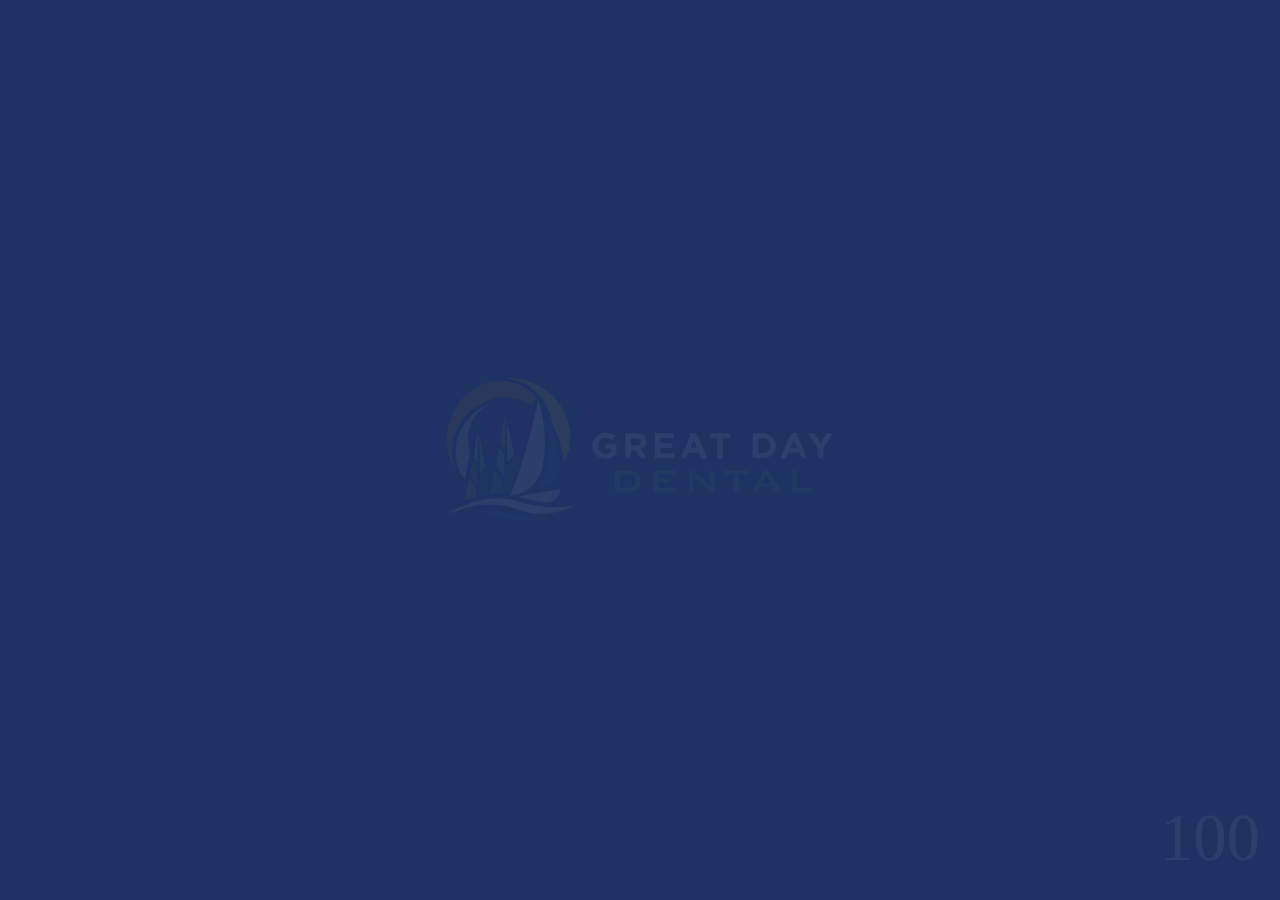
<file: index.html>
<!DOCTYPE html>
<!--[if lt IE 7]>      <html class="no-js lt-ie9 lt-ie8 lt-ie7"> <![endif]-->
<!--[if IE 7]>         <html class="no-js lt-ie9 lt-ie8"> <![endif]-->
<!--[if IE 8]>         <html class="no-js lt-ie9"> <![endif]-->
<!--[if gt IE 8]>      <html class="no-js"> <!--<![endif]-->
<html>
    <head>
        <meta charset="utf-8">
        <meta http-equiv="X-UA-Compatible" content="IE=edge">
        <title>Great Day Dental</title>
        <meta name="description" content="">
        <meta name="viewport" content="width=device-width, initial-scale=1">
        <link href="assets/packages/bootstrap-5.1.1-dist/css/bootstrap.min.css" rel="stylesheet">
        <link rel="stylesheet" href="assets/packages/fontawesome/css/all.min.css">
        <link rel="stylesheet" href="assets/fonts/stylesheet.css">
        <link rel="stylesheet" href="assets/packages/lightgallery/css/lightgallery.min.css">
        <link rel="stylesheet" href="assets/packages/fancybox.min.css">
        <link rel="stylesheet" href="assets/packages/swiper6.1.1/swiper.min.css">
        <link rel="stylesheet" href="assets/packages/meanmenu.min.css">
        <link rel="stylesheet" href="assets/css/style.min.css">
    </head>
    <body class="smooth-scroll">
        <div id="preload">
            <div class="logo">
                <div class="loadbar"></div>
                <img src="assets/images/logo/logo.svg" alt="" class="">
            </div>
            <h6 class="counter" id="precent">0</h6>
            
            <div class="overlay">
                <div class="bar"></div>
                <div class="bar"></div>
                <div class="bar"></div>
                <div class="bar"></div>
                <div class="bar"></div>
                <div class="bar"></div>
                <div class="bar"></div>
                <div class="bar"></div>
                <div class="bar"></div>
                <div class="bar"></div>
            </div>
        </div>
        <main>
            <div class="cd-main-content">
                <div id="page-content">
                    <header class="site-header">
                        <div class="logo-header container">
                            <div class="site-header-logo">
                                <a href="index.html">
                                    <img src="assets/images/logo/logo.svg" alt="">
                                </a>
                            </div>
                            <div class="menu-left">
                                <div class="site-header-menu">
                                    <div class="site-header-link">
                                        <ul>
                                            <li class="active"><a href="index.html">Home</a></li>
                                            <li><a href="about-us.html">About</a></li>
                                            <li><a href="service.html">Services</a></li>
                                            <li><a href="patient-resource.html">Patient Resources</a></li>
                                            <li><a href="team.html">Team</a></li>
                                            <li><a href="location.html">Locations</a></li>
                                            <li><a href="testimonial.html">Testimonials</a></li>
                                            <li class="mobile-link"><a href="contact.html" class="btn-site">Contact Us <i class="fal fa-arrow-right"></i></a></li>
                                        </ul>
                                    </div>
                                </div>
                                <div class="logo-header-menu">
                                    <div class="site-header-btn">
                                        <a href="contact.html" class="btn-site">Contact Us <i class="fal fa-arrow-right"></i></a>
                                        <div class="btn-lang">
                                            <span>Eng <i class="far fa-angle-down"></i></span>
                                            <ul>
                                                <li><a href="#">Fra</a></li>
                                            </ul>
                                        </div>
                                    </div>
                                    <div class="site-header-ham"> 
                                        
                                        <a href="javascript:;" class="ham-btn"> 
                                            <i class="fas fa-bars"></i>
                                        </a> 
                                    </div>
                                </div>
                            </div>
                        </div>
                    </header>
                    <div class="menu-mobile-container"> <button class="mobile__close-btn" id="mobile__close-btn">
                            <span><i class="fal fa-times"></i></span> </button>
                        <div class="logo mb-40"> <a href="index.html"> <img src="assets/images/logo/logo.svg"
                                    alt="logo">
                            </a> </div>
                        <div class="mobile-menu"> </div>
                    </div>
                    <div class="body-overlay"></div>
                    <div id="content-scroll">
                        <div id="main">
                            <!-- <div class="space-top"></div> -->
    
                            <section class="home-banner-section">
                                <div class="bg">
                                    <img src="assets/images/home/bg.png" alt="">
                                </div>
                                <div class="container">
                                    <div class="row gy-5">
                                        <div class="col-md-6 align-self-center">
                                            <div class="content anim-fadein">
                                                <h1>State-of-the-Art Dentistry for <br><span>Your Best Smile.</span></h1>
                                                <p>Experience exceptional dental care in a comfortable and welcoming environment. From routine checkups to advanced treatments, we’re here to keep your smile healthy and beautiful.</p>
                                            </div>
                                        </div>
                                        <div class="col-md-6">
                                            <div class="home-banner-img">
                                                <div class="thumb-img">
                                                    <svg width="683" height="411" viewBox="0 0 683 411" fill="none" xmlns="http://www.w3.org/2000/svg">
                                                        <mask id="svgmask1">
                                                            <path id="blob-path" d="M73.6113 64.6644C21.6578 135.073 -9.65008 220.108 4.1203 322.353C17.8464 424.448 264.991 422.044 407.134 394.518C438.406 388.463 673.643 342.894 682.059 231.133C688.276 148.568 566.692 83.5559 534.513 66.3249C421.576 5.92098 154.604 -45.0603 73.6369 64.6907L73.6113 64.6644Z" fill="#FFFFFFFF"/>
                                                        </mask>
                                                        <image class="image-svg" xlink:href="assets/images/home/banner/bn.jpg" mask="url(#svgmask1)" />
                                                    </svg>
                                                    <div class="el-1">
                                                        <img src="assets/images/home/banner/el-1.svg" alt="">
                                                    </div>
                                                    <div class="el-2">
                                                        <img src="assets/images/home/banner/el-2.svg" alt="">
                                                    </div>
                                                </div>
                                                    
                                                <!-- <div class="thumb-img">
                                                    <img class="anim-fadein" src="assets/images/home/1.png" alt="">
                                                </div> -->
                                            </div>
                                        </div>
                                    </div>
                                </div>
                            </section>

                            <section class="service-section">
                                <div class="container">
                                    <div class="row g-3 g-lg-4">
                                        <div class="col-lg-6">
                                            <div class="content anim-fadein">
                                                <h3>Our Services</h3>
                                                <h2>Comprehensive Care <br><span>for Every Smile</span></h2>
                                            </div>
                                        </div>
                                        <div class="col-6 col-lg-3 d-flex anim-fadeinup">
                                            <a href="#" class="service-box active">
                                                <div class="service-content">
                                                    <div class="service-link-icon"><i class="fal fa-arrow-right"></i></div>
                                                    <div class="number">01</div>
                                                    <div class="service-title">
                                                        <h3>Sleep <br> Appliances</h3>
                                                    </div>
                                                </div>
                                            </a>
                                        </div>
                                        <div class="col-6 col-lg-3 d-flex anim-fadeinup">
                                            <a href="#" class="service-box">
                                                <div class="service-content">
                                                    <div class="service-link-icon"><i class="fal fa-arrow-right"></i></div>
                                                    <div class="number">02</div>
                                                    <div class="service-title">
                                                        <h3>Implant <br> Placement</h3>
                                                    </div>
                                                </div>
                                            </a>
                                        </div>
                                        <div class="col-6 col-lg-3 d-flex anim-fadeinup">
                                            <a href="#" class="service-box active">
                                                <div class="service-content">
                                                    <div class="service-link-icon"><i class="fal fa-arrow-right"></i></div>
                                                    <div class="number">03</div>
                                                    <div class="service-title">
                                                        <h3>Implant <br> Crowns</h3>
                                                    </div>
                                                </div>
                                            </a>
                                        </div>
                                        <div class="col-6 col-lg-3 d-flex anim-fadeinup">
                                            <a href="#" class="service-box">
                                                <div class="service-content">
                                                    <div class="service-link-icon"><i class="fal fa-arrow-right"></i></div>
                                                    <div class="number">04</div>
                                                    <div class="service-title">
                                                        <h3>Wisdom <br> Teeth</h3>
                                                    </div>
                                                </div>
                                            </a>
                                        </div>
                                        <div class="col-lg-6 d-flex anim-fadeinup">
                                            <div class="service-box-img" style="background-image: url(assets/images/home/2.jpg);">
                                                <div class="ct">
                                                    <p>From preventive care to advanced treatments, we offer a full spectrum of dental services tailored to meet your unique needs. Let us help you achieve a healthy, beautiful smile you can be proud of.</p>
                                                    <a href="#" class="btn-site">All Services <i class="fal fa-arrow-right"></i></a>
                                                </div>
                                            </div>
                                        </div>
                                    </div>
                                </div>
                            </section>

                            <section class="about-section">
                                <div class="container">
                                    <div class="el-bg-1">
                                        <img src="assets/images/home/el-1.png" alt="">
                                    </div>
                                    <div class="el-bg-2">
                                        <img src="assets/images/home/el-2.png" alt="">
                                    </div>
                                    <div class="row g-5 gy-4">
                                        <div class="col-md-3 align-self-center">
                                            <div class="about-img-1">
                                                <img class="anim-zoomin" src="assets/images/home/3.jpg" alt="">
                                            </div>
                                        </div>
                                        <div class="col-md-6">
                                            <div class="content text-center anim-fadein">
                                                <h3>About Us</h3>
                                                <h2>Committed to Your <br> <span>Oral Health</span></h2>
                                                <p>We’re dedicated to providing top-quality dental care tailored to your needs. With state-of-the-art technology and a compassionate team of professionals, we offer a full range of dental services to help you maintain optimal oral health.
                                                    <br><br>
                                                    Whether you’re here for preventive care or specialized treatment, your comfort and satisfaction are our top priorities</p>
                                            </div>
                                            <div class="about-img-3">
                                                <div class="thumb-img">
                                                    <img class=" anim-zoomin" src="assets/images/home/5.jpg" alt="">
                                                </div>
                                            </div>
                                        </div>
                                        <div class="col-md-3 align-self-center">
                                            <div class="about-img-2">
                                                <img class="anim-zoomin" src="assets/images/home/4.jpg" alt="">
                                            </div>
                                        </div>
                                    </div>
                                </div>
                            </section>

                            <section class="count-section">
                                <div class="container">
                                    <div class="el-bg">
                                        <img src="assets/images/home/el-3.png" alt="">
                                    </div>
                                    <div class="row gy-4">
                                        <div class="col-md-6">
                                            <div class="content anim-fadeinup">
                                                <h2>Let us help you achieve a healthy, <span>beautiful smile you can be proud of.</span></h2>
                                                <a href="#" class="btn-site">More About Us <i class="fal fa-arrow-right"></i></a>
                                            </div>
                                        </div>
                                        <div class="col-md-6">
                                            <div class="count-box anim-fadeinup">
                                                <div class="count-number">
                                                    <div class="nb">272</div>
                                                    <div class="un"></div>
                                                </div>
                                                <div class="count-content">
                                                    Integer nulla risus id tempor. Vitae malesuada dictumst consequat mattis 
                                                </div>
                                            </div>
                                            <div class="count-box anim-fadeinup">
                                                <div class="count-number">
                                                    <div class="nb">84</div>
                                                    <div class="un">+</div>
                                                </div>
                                                <div class="count-content">
                                                    Mattis at ultrices pellentesque leo urna vel egestas
                                                </div>
                                            </div>
                                            <div class="count-box anim-fadeinup">
                                                <div class="count-number">
                                                    <div class="nb">56</div>
                                                    <div class="un">m</div>
                                                </div>
                                                <div class="count-content">
                                                    Dignissim eu eu morbi nec vitae integer. Amet aliquet neque elementum nulla
                                                </div>
                                            </div>
                                        </div>
                                    </div>
                                </div>
                            </section>

                            <section class="team-section">
                                <div class="bg">
                                    <img src="assets/images/home/bg-2.png" alt="">
                                </div>
                                <div class="container">
                                    <div class="row gy-4">
                                        <div class="col-md-6 align-self-center">
                                            <div class="team-img">
                                                <img class="anim-fadeinup" src="assets/images/home/6.png" alt="">
                                            </div>
                                        </div>
                                        <div class="col-md-6 align-self-center">
                                            <div class="content anim-fadeinup">
                                                <h2>The Experts Behind Your <span>Confident Smile</span></h2>
                                                <p>We take pride in our dedicated team of dental professionals who bring a blend of skill, compassion, and innovation to every patient interaction.</p>
                                                <a href="#" class="btn-site">Team Members <i class="fal fa-arrow-right"></i></a>
                                            </div>
                                        </div>
                                    </div>
                                </div>
                            </section>

                            <section class="why-section">
                                <div class="container">
                                    <div class="el-bg-1">
                                        <img src="assets/images/home/el-4.png" alt="">
                                    </div>
                                    <div class="el-bg-2">
                                        <img src="assets/images/home/el-5.png" alt="">
                                    </div>
                                    <div class="row gy-4">
                                        <div class="col-md-6">
                                            <div class="why-img">
                                                <img class="anim-zoomin" src="assets/images/home/7.jpg" alt="">
                                            </div>
                                        </div>
                                        <div class="col-md-6">
                                            <div class="content anim-fadeinup">
                                                <h3>Why choose us</h3>
                                                <h2>Excellence You <br> <span>Can Count On</span></h2>
                                                <p>Integer nulla risus id tempor. Vitae malesuada dictumst consequat mattis pellentesque pellentesque massa sociis dignissim. Sagittis diam tempus et tincidunt turpis arcu. </p>
                                            </div>
                                            <div class="why-img-2">
                                                <div class="thumb-img">
                                                    <img class="anim-zoomin" src="assets/images/home/8.jpg" alt="">
                                                </div>
                                            </div>
                                        </div>
                                    </div>
                                </div>
                            </section>
                            
                            <section class="testimonial-section">
                                <div class="container">
                                    <div class="el-bg">
                                        <img src="assets/images/home/el-6.png" alt="">
                                    </div>
                                    <div class="row">
                                        <div class="col-12">
                                            <div class="content text-center anim-fadeinup">
                                                <h3>Testimonial</h3>
                                                <h2>Smiles That Speak <span>for Themselves</span></h2>
                                            </div>
                                        </div>
                                        <div class="col-12">
                                            <div class="testimonial-slide anim-fadeinup">
                                                <div class="swiper">
                                                    <div class="swiper-wrapper">
                                                        <div class="swiper-slide">
                                                            <div class="testimonial-item">
                                                                <div class="testimonial-content">
                                                                    <p>“Great Day Dental truly lives up to its name. From the moment I walked in, I was greeted with smiles and treated with care. My teeth feel amazing, and the experience was pain-free!“</p>
                                                                </div>
                                                                <div class="testimonial-author">
                                                                    <img src="assets/images/home/a-1.jpg" alt="">
                                                                    <h4>Marcelo L.</h4>
                                                                    <p>08.07.2024</p>
                                                                </div>
                                                            </div>
                                                        </div>
                                                        <div class="swiper-slide">
                                                            <div class="testimonial-item">
                                                                <div class="testimonial-content">
                                                                    <p>“The best dental care I’ve ever received. The office is spotless, the technology is top-notch, and the team is second to none. I recommend them to everyone I know.“</p>
                                                                </div>
                                                                <div class="testimonial-author">
                                                                    <img src="assets/images/home/a-2.jpg" alt="">
                                                                    <h4>Linda H.</h4>
                                                                    <p>08.07.2024</p>
                                                                </div>
                                                            </div>
                                                        </div>
                                                        <div class="swiper-slide">
                                                            <div class="testimonial-item">
                                                                <div class="testimonial-content">
                                                                    <p>“I was nervous about my procedure, but the team at Great Day Dental made me feel so at ease. Everything was explained clearly, and they even checked in on me afterward. Incredible service!“</p>
                                                                </div>
                                                                <div class="testimonial-author">
                                                                    <img src="assets/images/home/a-3.jpg" alt="">
                                                                    <h4>Johnson M.</h4>
                                                                    <p>08.07.2024</p>
                                                                </div>
                                                            </div>
                                                        </div>
                                                        <div class="swiper-slide">
                                                            <div class="testimonial-item">
                                                                <div class="testimonial-content">
                                                                    <p>“Great Day Dental truly lives up to its name. From the moment I walked in, I was greeted with smiles and treated with care. My teeth feel amazing, and the experience was pain-free!“</p>
                                                                </div>
                                                                <div class="testimonial-author">
                                                                    <img src="assets/images/home/a-1.jpg" alt="">
                                                                    <h4>Marcelo L.</h4>
                                                                    <p>08.07.2024</p>
                                                                </div>
                                                            </div>
                                                        </div>
                                                        <div class="swiper-slide">
                                                            <div class="testimonial-item">
                                                                <div class="testimonial-content">
                                                                    <p>“The best dental care I’ve ever received. The office is spotless, the technology is top-notch, and the team is second to none. I recommend them to everyone I know.“</p>
                                                                </div>
                                                                <div class="testimonial-author">
                                                                    <img src="assets/images/home/a-2.jpg" alt="">
                                                                    <h4>Linda H.</h4>
                                                                    <p>08.07.2024</p>
                                                                </div>
                                                            </div>
                                                        </div>
                                                        <div class="swiper-slide">
                                                            <div class="testimonial-item">
                                                                <div class="testimonial-content">
                                                                    <p>“I was nervous about my procedure, but the team at Great Day Dental made me feel so at ease. Everything was explained clearly, and they even checked in on me afterward. Incredible service!“</p>
                                                                </div>
                                                                <div class="testimonial-author">
                                                                    <img src="assets/images/home/a-3.jpg" alt="">
                                                                    <h4>Johnson M.</h4>
                                                                    <p>08.07.2024</p>
                                                                </div>
                                                            </div>
                                                        </div>
                                                    </div>
                                                </div>
                                                <div class="testimonial-btn">
                                                    <div class="test-btn-prev"><i class="fal fa-arrow-left"></i></div>
                                                    <div class="test-btn-next"><i class="fal fa-arrow-right"></i></div>
                                                </div>
                                            </div>
                                        </div>
                                    </div>
                                </div>
                            </section>

                            <section class="blog-section">
                                <div class="bg">
                                    <img src="assets/images/home/bg-3.png" alt="">
                                </div>
                                <div class="container">
                                    <div class="row">
                                        <div class="col-12">
                                            <div class="content anim-fadeinup">
                                                <h3>Blogs & News</h3>
                                                <h2>Insights <i>and</i> Smiles</h2>
                                            </div>
                                        </div>
                                    </div>
                                    <div class="row gy-4">
                                        <div class="col-md-4 d-flex blog-col anim-fadeinup">
                                            <div class="blog-item">
                                                <a href="#" class="blog-img">
                                                    <img src="assets/images/home/b-1.jpg" alt="">
                                                </a>
                                                <div class="blog-content">
                                                    <div class="blog-text">
                                                        <div class="blog-info">
                                                            <div class="blog-cate">
                                                                <a href="#">Tips</a>
                                                            </div>
                                                            <div class="blog-date">
                                                                08.07.2024
                                                            </div>
                                                        </div>
                                                        <div class="blog-title">
                                                            <a href="#"><h3>Discover practical advice for maintaining a healthy smile</h3></a>
                                                        </div>
                                                    </div>
                                                    <a href="#" class="blog-btn">
                                                        <i class="fal fa-arrow-right"></i>
                                                    </a>
                                                </div>
                                            </div>
                                        </div>
                                        <div class="col-md-4 d-flex blog-col anim-fadeinup">
                                            <div class="blog-item">
                                                <a href="#" class="blog-img">
                                                    <img src="assets/images/home/b-2.jpg" alt="">
                                                </a>
                                                <div class="blog-content">
                                                    <div class="blog-text">
                                                        <div class="blog-info">
                                                            <div class="blog-cate">
                                                                <a href="#">News</a>
                                                            </div>
                                                            <div class="blog-date">
                                                                08.07.2024
                                                            </div>
                                                        </div>
                                                        <div class="blog-title">
                                                            <a href="#"><h3>The latest treatments to enhance your smile.</h3></a>
                                                        </div>
                                                    </div>
                                                    <a href="#" class="blog-btn">
                                                        <i class="fal fa-arrow-right"></i>
                                                    </a>
                                                </div>
                                            </div>
                                        </div>
                                        <div class="col-md-4 d-flex blog-col anim-fadeinup">
                                            <div class="blog-item">
                                                <a href="#" class="blog-img">
                                                    <img src="assets/images/home/b-3.jpg" alt="">
                                                </a>
                                                <div class="blog-content">
                                                    <div class="blog-text">
                                                        <div class="blog-info">
                                                            <div class="blog-cate">
                                                                <a href="#">News</a>
                                                            </div>
                                                            <div class="blog-date">
                                                                08.07.2024
                                                            </div>
                                                        </div>
                                                        <div class="blog-title">
                                                            <a href="#"><h3>Expert guidance for caring for your family’s oral health.</h3></a>
                                                        </div>
                                                    </div>
                                                    <a href="#" class="blog-btn">
                                                        <i class="fal fa-arrow-right"></i>
                                                    </a>
                                                </div>
                                            </div>
                                        </div>
                                    </div>
                                </div>
                            </section>

                            <section class="faq-section">
                                <div class="container">
                                    <div class="row">
                                        <div class="col-md-6 col-lg-5">
                                            <div class="content anim-fadeinup">
                                                <h3>FAQs</h3>
                                                <h2>Answers to Your<br> <span>Dental Questions</span></h2>
                                            </div>
                                        </div>
                                        <div class="col-md-6 col-lg-7">
                                            <div class="faq-accordition anim-fadeinup">
                                                <div class="accordion" id="accordion-faq">
                                                    <div class="accordion-item">
                                                        <h2 class="accordion-header" id="heading-1"> <button
                                                                class="accordion-button" type="button"
                                                                data-bs-toggle="collapse" data-bs-target="#collapse-1"
                                                                aria-expanded="true" aria-controls="collapse-1"> How often should I visit the dentist? <span></span> </button> </h2>
                                                        <div id="collapse-1" class="accordion-collapse collapse show"
                                                            aria-labelledby="heading-1" data-bs-parent="#accordion-faq">
                                                            <div class="accordion-body"> At Great Day Dental, we believe that maintaining a healthy smile starts with regular dental checkups. The American Dental Association (ADA) recommends visiting your dentist at least twice a year for routine cleanings and exams. However, your specific needs may vary based on your oral health and lifestyle. </div>
                                                        </div>
                                                    </div>
                                                    <div class="accordion-item">
                                                        <h2 class="accordion-header" id="heading-2"> <button
                                                                class="accordion-button collapsed" type="button"
                                                                data-bs-toggle="collapse" data-bs-target="#collapse-2"
                                                                aria-expanded="false" aria-controls="collapse-2"> What is the best way to whiten my teeth? <span></span> </button> </h2>
                                                        <div id="collapse-2" class="accordion-collapse collapse"
                                                            aria-labelledby="heading-2" data-bs-parent="#accordion-faq">
                                                            <div class="accordion-body"> At Great Day Dental, we believe that maintaining a healthy smile starts with regular dental checkups. The American Dental Association (ADA) recommends visiting your dentist at least twice a year for routine cleanings and exams. However, your specific needs may vary based on your oral health and lifestyle. </div>
                                                        </div>
                                                    </div>
                                                    <div class="accordion-item">
                                                        <h2 class="accordion-header" id="heading-3"> <button
                                                                class="accordion-button collapsed" type="button"
                                                                data-bs-toggle="collapse" data-bs-target="#collapse-3"
                                                                aria-expanded="false" aria-controls="collapse-3"> What should I do if I have a dental emergency? <span></span> </button> </h2>
                                                        <div id="collapse-3" class="accordion-collapse collapse"
                                                            aria-labelledby="heading-3" data-bs-parent="#accordion-faq">
                                                            <div class="accordion-body"> At Great Day Dental, we believe that maintaining a healthy smile starts with regular dental checkups. The American Dental Association (ADA) recommends visiting your dentist at least twice a year for routine cleanings and exams. However, your specific needs may vary based on your oral health and lifestyle. </div>
                                                        </div>
                                                    </div>
                                                    <div class="accordion-item">
                                                        <h2 class="accordion-header" id="heading-4"> <button
                                                                class="accordion-button collapsed" type="button"
                                                                data-bs-toggle="collapse" data-bs-target="#collapse-4"
                                                                aria-expanded="false" aria-controls="collapse-4"> Can I come in without an appointment for an emergency? <span></span> </button> </h2>
                                                        <div id="collapse-4" class="accordion-collapse collapse"
                                                            aria-labelledby="heading-4" data-bs-parent="#accordion-faq">
                                                            <div class="accordion-body"> At Great Day Dental, we believe that maintaining a healthy smile starts with regular dental checkups. The American Dental Association (ADA) recommends visiting your dentist at least twice a year for routine cleanings and exams. However, your specific needs may vary based on your oral health and lifestyle. </div>
                                                        </div>
                                                    </div>
                                                    <div class="accordion-item">
                                                        <h2 class="accordion-header" id="heading-5"> <button
                                                                class="accordion-button collapsed" type="button"
                                                                data-bs-toggle="collapse" data-bs-target="#collapse-5"
                                                                aria-expanded="false" aria-controls="collapse-5">What forms of payment do you accept? <span></span> </button> </h2>
                                                        <div id="collapse-5" class="accordion-collapse collapse"
                                                            aria-labelledby="heading-5" data-bs-parent="#accordion-faq">
                                                            <div class="accordion-body"> At Great Day Dental, we believe that maintaining a healthy smile starts with regular dental checkups. The American Dental Association (ADA) recommends visiting your dentist at least twice a year for routine cleanings and exams. However, your specific needs may vary based on your oral health and lifestyle. </div>
                                                        </div>
                                                    </div>
                                                    <div class="accordion-item">
                                                        <h2 class="accordion-header" id="heading-6"> <button
                                                                class="accordion-button collapsed" type="button"
                                                                data-bs-toggle="collapse" data-bs-target="#collapse-6"
                                                                aria-expanded="false" aria-controls="collapse-6"> At what age should I bring my child for their first dental visit? <span></span> </button> </h2>
                                                        <div id="collapse-6" class="accordion-collapse collapse"
                                                            aria-labelledby="heading-6" data-bs-parent="#accordion-faq">
                                                            <div class="accordion-body"> At Great Day Dental, we believe that maintaining a healthy smile starts with regular dental checkups. The American Dental Association (ADA) recommends visiting your dentist at least twice a year for routine cleanings and exams. However, your specific needs may vary based on your oral health and lifestyle. </div>
                                                        </div>
                                                    </div>
                                                </div>
                                            </div>
                                        </div>
                                    </div>
                                </div>
                            </section>

                            <section class="form-section">
                                <div class="container">
                                    <div class="row">
                                        <div class="col-12">
                                            <div class="form-container anim-fadeinup">
                                                <div class="form-img">
                                                    <figure class="has-parallax" data-delay="100">
                                                        <img src="assets/images/home/9.jpg" alt="">
                                                    </figure>
                                                </div>
                                                <div class="form-box">
                                                    <div class="row gy-4">
                                                        <div class="col-md-5">
                                                            <div class="content">
                                                                <h2>Book Online</h2>
                                                            </div>
                                                        </div>
                                                        <div class="col-md-7">
                                                            <div class="row gy-4">
                                                                <div class="col-md-6">
                                                                    <div class="form-group">
                                                                        <input type="text" name="" id="" placeholder="Name">
                                                                    </div>
                                                                </div>
                                                                <div class="col-md-6">
                                                                    <div class="form-group">
                                                                        <input type="email" name="" id="" placeholder="Email Address">
                                                                    </div>
                                                                </div>
                                                                <div class="col-md-6">
                                                                    <div class="form-group">
                                                                        <input type="tel" name="" id="" placeholder="Phone Number">
                                                                    </div>
                                                                </div>
                                                                <div class="col-md-6">
                                                                    <div class="form-group">
                                                                        <input type="date" name="" id="" placeholder="Date">
                                                                    </div>
                                                                </div>
                                                                <div class="col-md-6">
                                                                    <div class="form-group">
                                                                        <input type="time" name="" id="" placeholder="Time">
                                                                    </div>
                                                                </div>
                                                                <div class="col-md-6">
                                                                    <div class="form-group">
                                                                        <button type="submit" class="btn-site">Book Appointment <i class="fal fa-arrow-right"></i></button>
                                                                    </div>
                                                                </div>
                                                            </div>
                                                        </div>
                                                    </div>
                                                    
                                                </div>
                                            </div>
                                        </div>
                                    </div>
                                </div>
                            </section>
                            
                            <footer class="site-footer">
                                <div class="bg">
                                    <img src="assets/images/home/bg-4.png" alt="">
                                </div>
                                <div class="container">
                                    <div class="row">
                                        <div class="col-12">
                                            <div class="top-footer">
                                                <div class="row gy-5">
                                                    <div class="col-lg-6">
                                                        <div class="site-footer-logo">
                                                            <a href="#">
                                                                <img src="assets/images/logo/logo.svg" alt="">
                                                            </a>
                                                        </div>
                                                    </div>
                                                    <div class="col-lg-6 align-self-center">
                                                        <div class="site-footer-link">
                                                            <ul>
                                                                <li><a href="#">Home</a></li>
                                                                <li><a href="#">About</a></li>
                                                                <li><a href="#">Services</a></li>
                                                                <li><a href="#">Doctor</a></li>
                                                                <li><a href="#">Blog</a></li>
                                                            </ul>
                                                        </div>
                                                    </div>
                                                </div>
                                            </div>
                                            <div class="mid-footer">
                                                <div class="row">
                                                    <div class="col-lg-6">
                                                        <div class="content">
                                                            <h2>State-of-the-Art Dentistry<br> <span>for Your Best Smile.</span></h2>
                                                        </div>
                                                        <div class="site-footer-social">
                                                            <ul class="social-list">
                                                                <li><a href="#"><i class="fab fa-facebook-f"></i></a></li>
                                                                <li><a href="#"><i class="fab fa-instagram"></i></a></li>
                                                                
                                                                <li><a href="#"><i class="fab fa-youtube"></i></a></li>
                                                            </ul>
                                                        </div>
                                                    </div>
                                                    <div class="col-lg-6">
                                                        <div class="row gy-4">
                                                            <div class="col-md-6">
                                                                <div class="link-menu">
                                                                    <h3>Contact</h3>
                                                                    <ul>
                                                                        <li>
                                                                            <i class="fal fa-envelope"></i> 
                                                                            <a href="mailto:info@greatdaydental.com">info@greatdaydental.com</a>
                                                                        </li>
                                                                        <li>
                                                                            <i class="fal fa-phone"></i> 
                                                                            <a href="tel:+123-456-7890">+123-456-7890</a>
                                                                        </li>
                                                                        <li>
                                                                            <i class="fal fa-location-dot"></i>
                                                                            <p>6065 Roswell Rd. Suite #405 Sandy Springs, GA 30328</p>
                                                                        </li>
                                                                    </ul>
                                                                </div>
                                                            </div>
                                                            <div class="col-md-6">
                                                                <div class="link-menu">
                                                                    <h3>Make Appointment</h3>
                                                                    <ul>
                                                                        <li><a href="#">Get In Touch</a></li>
                                                                        <li><a href="#">Contact Us</a></li>
                                                                    </ul>
                                                                </div>
                                                            </div>
                                                        </div>
                                                    </div>
                                                </div>
                                            </div>
                                            <div class="bottom-footer">
                                                <div class="row justify-content-between">
                                                    <div class="col-lg-4 col-xl-4">
                                                        <p>Copyright ©2024 – Great Day Dental. All Rights Reserved.</p>
                                                    </div>
                                                    <div class="col-lg-6 col-xl-6">
                                                        <div class="link-bottom">
                                                            <a href="#">Privacy Policy</a>
                                                        </div>
                                                    </div>
                                                </div>
                                            </div>
                                        </div>
                                    </div>
                                </div>
                                
                            </footer>
                        </div>
                    </div>
                </div>
            </div>
        </main>
        <script src="assets/packages/jquery-3.5.1.min.js"></script>
        <script src="assets/packages/bootstrap-5.1.1-dist/js/bootstrap.min.js"></script>
        <script src="assets/packages/gsap/gsap.min.js"></script>
        <script src="assets/packages/gsap/ScrollTrigger.min.js"></script>
        <script src="assets/packages/gsap/ScrollToPlugin.min.js"></script>
        <script src="assets/packages/gsap/Flip.min.js"></script>
        <script src="assets/packages/imagesloaded.min.js"></script>
        <script src="assets/packages/smooth-scrollbar.js"></script>
        <script src="assets/packages/jquery.meanmenu.min.js"></script>
        <script src="assets/packages/fancybox.min.js"></script>
        <script src="assets/packages/swiper6.1.1/swiper.min.js"></script>
        <script src="assets/packages/lightgallery/js/lightgallery-all.min.js"></script>
        <script src="assets/js/easings.js"></script>
        <script src="assets/js/wow.min.js"></script>
        <script src="assets/js/main.js"></script>
        <script> 
            // Select the blob path
            const blobPath = document.getElementById("blob-path");

            // Define the shapes for morphing
            const blobShapes = [
                "M73.6113 64.6644C21.6578 135.073 -9.65008 220.108 4.1203 322.353C17.8464 424.448 264.991 422.044 407.134 394.518C438.406 388.463 673.643 342.894 682.059 231.133C688.276 148.568 566.692 83.5559 534.513 66.3249C421.576 5.92098 154.604 -45.0603 73.6369 64.6907L73.6113 64.6644Z",
                "M73.6113 64.6644C21.6578 135.073-9.6501 220.108 109 317 157 355 243 407 337 412 438 415 578 382 621 276 666 140 566.692 83.5559 534.513 66.3249 421.576 5.921 154.604-45.0603 73.6369 64.6907Z"
            ];

            // Create a timeline for the animation
            gsap.timeline({ repeat: -1, yoyo: true }) // Infinite loop with yoyo effect
            .to(blobPath, {
                duration: 4,
                attr: { d: blobShapes[1] },
                ease: "power1.inOut"
            })
            .to(blobPath, {
                duration: 4,
                attr: { d: blobShapes[0] },
                ease: "power1.inOut"
            });


        </script>
    </body>
</html>
</file>
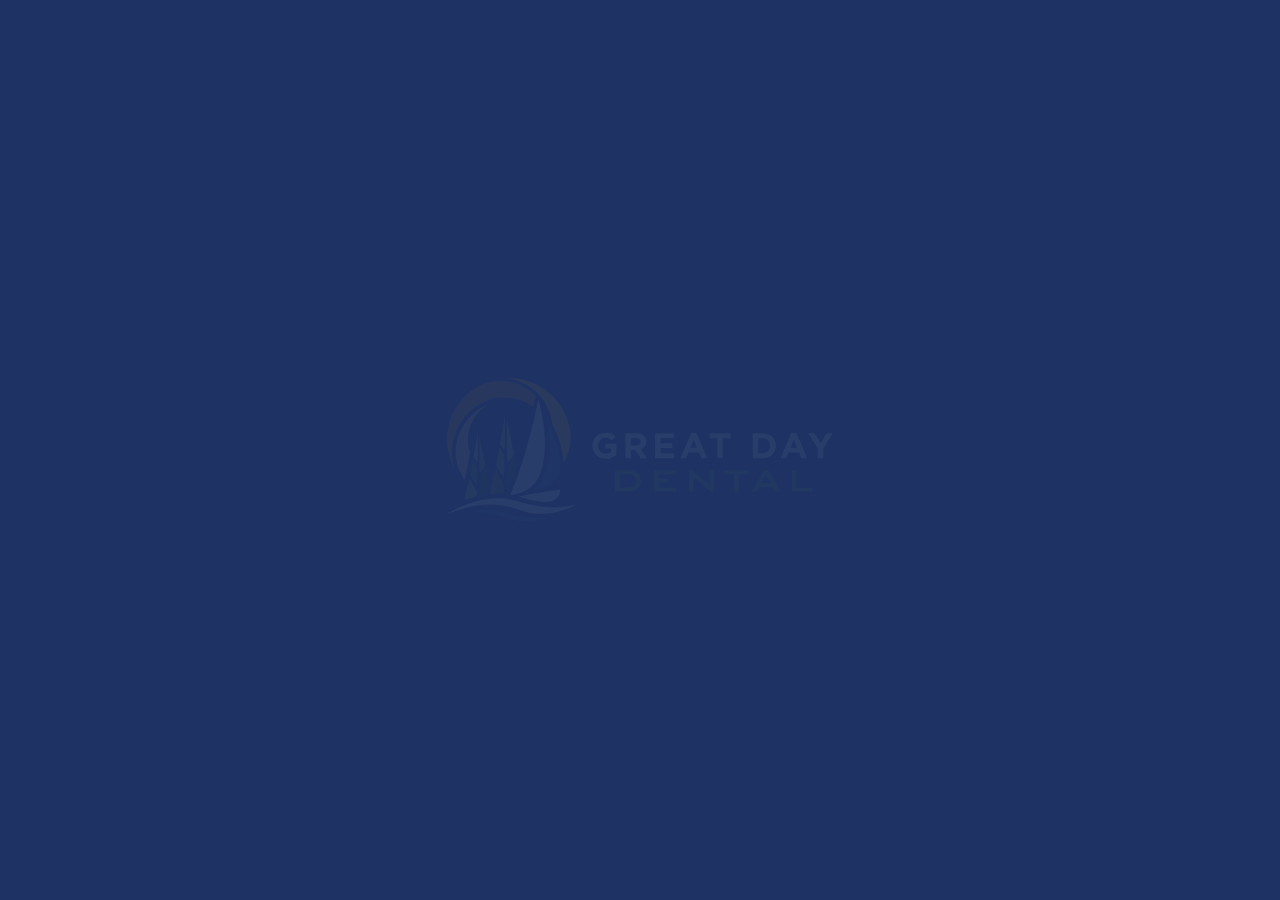
<file: about-us.html>
<!DOCTYPE html>
<!--[if lt IE 7]>      <html class="no-js lt-ie9 lt-ie8 lt-ie7"> <![endif]-->
<!--[if IE 7]>         <html class="no-js lt-ie9 lt-ie8"> <![endif]-->
<!--[if IE 8]>         <html class="no-js lt-ie9"> <![endif]-->
<!--[if gt IE 8]>      <html class="no-js"> <!--<![endif]-->
<html>
    <head>
        <meta charset="utf-8">
        <meta http-equiv="X-UA-Compatible" content="IE=edge">
        <title>Great Day Dental</title>
        <meta name="description" content="">
        <meta name="viewport" content="width=device-width, initial-scale=1">
        <link href="assets/packages/bootstrap-5.1.1-dist/css/bootstrap.min.css" rel="stylesheet">
        <link rel="stylesheet" href="assets/packages/fontawesome/css/all.min.css">
        <link rel="stylesheet" href="assets/fonts/stylesheet.css">
        <link rel="stylesheet" href="assets/packages/lightgallery/css/lightgallery.min.css">
        <link rel="stylesheet" href="assets/packages/fancybox.min.css">
        <link rel="stylesheet" href="assets/packages/swiper6.1.1/swiper.min.css">
        <link rel="stylesheet" href="assets/packages/meanmenu.min.css">
        <link rel="stylesheet" href="assets/css/style.min.css">
    </head>
    <body class="smooth-scroll no-loading">
        <div id="preload">
            <div class="logo">
                <div class="loadbar"></div>
                <img src="assets/images/logo/logo.svg" alt="" class="">
            </div>
            <h6 class="counter" id="precent">0</h6>
            
            <div class="overlay">
                <div class="bar"></div>
                <div class="bar"></div>
                <div class="bar"></div>
                <div class="bar"></div>
                <div class="bar"></div>
                <div class="bar"></div>
                <div class="bar"></div>
                <div class="bar"></div>
                <div class="bar"></div>
                <div class="bar"></div>
            </div>
        </div>
        <main>
            <div class="cd-main-content">
                <div id="page-content">
                    <header class="site-header">
                        <div class="logo-header container">
                            <div class="site-header-logo">
                                <a href="index.html">
                                    <img src="assets/images/logo/logo.svg" alt="">
                                </a>
                            </div>
                            <div class="menu-left">
                                <div class="site-header-menu">
                                    <div class="site-header-link">
                                        <ul>
                                            <li><a href="index.html">Home</a></li>
                                            <li class="active"><a href="about-us.html">About</a></li>
                                            <li><a href="service.html">Services</a></li>
                                            <li><a href="patient-resource.html">Patient Resources</a></li>
                                            <li><a href="team.html">Team</a></li>
                                            <li><a href="location.html">Locations</a></li>
                                            <li><a href="testimonial.html">Testimonials</a></li>
                                            <li class="mobile-link"><a href="contact.html" class="btn-site">Contact Us <i class="fal fa-arrow-right"></i></a></li>
                                        </ul>
                                    </div>
                                </div>
                                <div class="logo-header-menu">
                                    <div class="site-header-btn">
                                        <a href="contact.html" class="btn-site">Contact Us <i class="fal fa-arrow-right"></i></a>
                                        <div class="btn-lang">
                                            <span>Eng <i class="far fa-angle-down"></i></span>
                                            <ul>
                                                <li><a href="#">Fra</a></li>
                                            </ul>
                                        </div>
                                    </div>
                                    <div class="site-header-ham"> 
                                        
                                        <a href="javascript:;" class="ham-btn"> 
                                            <i class="fas fa-bars"></i>
                                        </a> 
                                    </div>
                                </div>
                            </div>
                        </div>
                    </header>
                    <div class="menu-mobile-container"> <button class="mobile__close-btn" id="mobile__close-btn">
                            <span><i class="fal fa-times"></i></span> </button>
                        <div class="logo mb-40"> <a href="index.html"> <img src="assets/images/logo/logo.svg"
                                    alt="logo">
                            </a> </div>
                        <div class="mobile-menu"> </div>
                    </div>
                    <div class="body-overlay"></div>
                    <div id="content-scroll">
                        <div id="main">
                            <!-- <div class="space-top"></div> -->
    
                            <section class="subpage-banner">
                                <div class="bg">
                                    <img src="assets/images/subpage-bg.png" alt="">
                                </div>
                                <div class="container">
                                    <div class="row">
                                        <div class="col-12">
                                            <div class="subpage-banner-title">
                                                <div class="subpage-banner-breadcum">
                                                    <nav aria-label="breadcrumb">
                                                        <ol class="breadcrumb">
                                                          <li class="breadcrumb-item"><a href="#">Home</a></li>
                                                          <li class="breadcrumb-item active" aria-current="page">About</li>
                                                        </ol>
                                                    </nav>
                                                </div>
                                                <h1>Our Office</h1>
                                            </div>
                                        </div>
                                    </div>
                                </div>
                            </section>


                            <section class="about-section">
                                <div class="container">
                                    <div class="el-bg-1">
                                        <img src="assets/images/home/el-1.png" alt="">
                                    </div>
                                    <div class="el-bg-2">
                                        <img src="assets/images/home/el-2.png" alt="">
                                    </div>
                                    <div class="row g-5 gy-4">
                                        <div class="col-md-3 align-self-center">
                                            <div class="about-img-1">
                                                <img class="anim-zoomin" src="assets/images/home/3.jpg" alt="">
                                            </div>
                                        </div>
                                        <div class="col-md-6">
                                            <div class="content text-center anim-fadein">
                                                <h3>About Us</h3>
                                                <h2>Committed to Your <br> <span>Oral Health</span></h2>
                                                <p>We’re dedicated to providing top-quality dental care tailored to your needs. With state-of-the-art technology and a compassionate team of professionals, we offer a full range of dental services to help you maintain optimal oral health.
                                                    <br><br>
                                                    Whether you’re here for preventive care or specialized treatment, your comfort and satisfaction are our top priorities</p>
                                            </div>
                                            <div class="about-img-3">
                                                <div class="thumb-img">
                                                    <img class=" anim-zoomin" src="assets/images/home/5.jpg" alt="">
                                                </div>
                                            </div>
                                        </div>
                                        <div class="col-md-3 align-self-center">
                                            <div class="about-img-2">
                                                <img class="anim-zoomin" src="assets/images/home/4.jpg" alt="">
                                            </div>
                                        </div>
                                    </div>
                                </div>
                            </section>

                            <section class="count-section">
                                <div class="container">
                                    <div class="el-bg">
                                        <img src="assets/images/home/el-3.png" alt="">
                                    </div>
                                    <div class="row gy-4">
                                        <div class="col-md-6">
                                            <div class="content anim-fadeinup">
                                                <h2>Let us help you achieve a healthy, <span>beautiful smile you can be proud of.</span></h2>
                                                <a href="#" class="btn-site">More About Us <i class="fal fa-arrow-right"></i></a>
                                            </div>
                                        </div>
                                        <div class="col-md-6">
                                            <div class="count-box anim-fadeinup">
                                                <div class="count-number">
                                                    <div class="nb">272</div>
                                                    <div class="un"></div>
                                                </div>
                                                <div class="count-content">
                                                    Integer nulla risus id tempor. Vitae malesuada dictumst consequat mattis 
                                                </div>
                                            </div>
                                            <div class="count-box anim-fadeinup">
                                                <div class="count-number">
                                                    <div class="nb">84</div>
                                                    <div class="un">+</div>
                                                </div>
                                                <div class="count-content">
                                                    Mattis at ultrices pellentesque leo urna vel egestas
                                                </div>
                                            </div>
                                            <div class="count-box anim-fadeinup">
                                                <div class="count-number">
                                                    <div class="nb">56</div>
                                                    <div class="un">m</div>
                                                </div>
                                                <div class="count-content">
                                                    Dignissim eu eu morbi nec vitae integer. Amet aliquet neque elementum nulla
                                                </div>
                                            </div>
                                        </div>
                                    </div>
                                </div>
                            </section>

                            <section class="team-section">
                                <div class="bg">
                                    <img src="assets/images/home/bg-2.png" alt="">
                                </div>
                                <div class="container">
                                    <div class="row gy-4">
                                        <div class="col-md-6 align-self-center">
                                            <div class="team-img">
                                                <img class="anim-fadeinup" src="assets/images/home/6.png" alt="">
                                            </div>
                                        </div>
                                        <div class="col-md-6 align-self-center">
                                            <div class="content anim-fadeinup">
                                                <h2>The Experts Behind Your <span>Confident Smile</span></h2>
                                                <p>We take pride in our dedicated team of dental professionals who bring a blend of skill, compassion, and innovation to every patient interaction.</p>
                                                <a href="#" class="btn-site">Team Members <i class="fal fa-arrow-right"></i></a>
                                            </div>
                                        </div>
                                    </div>
                                </div>
                            </section>

                            <section class="why-section">
                                <div class="container">
                                    <div class="el-bg-1">
                                        <img src="assets/images/home/el-4.png" alt="">
                                    </div>
                                    <div class="el-bg-2">
                                        <img src="assets/images/home/el-5.png" alt="">
                                    </div>
                                    <div class="row gy-4">
                                        <div class="col-md-6">
                                            <div class="why-img">
                                                <img class="anim-zoomin" src="assets/images/home/7.jpg" alt="">
                                            </div>
                                        </div>
                                        <div class="col-md-6">
                                            <div class="content anim-fadeinup">
                                                <h3>Our Value</h3>
                                                <h2>Excellence in <span>Great Day Dental</span></h2>
                                                <p>We are committed to providing the highest quality dental services to our patients. With advanced technology and experienced professionals, we ensure every treatment is tailored to meet your unique needs.</p>
                                            </div>
                                            <div class="why-img-2">
                                                <div class="thumb-img">
                                                    <img class="anim-zoomin" src="assets/images/home/8.jpg" alt="">
                                                </div>
                                            </div>
                                        </div>
                                    </div>
                                </div>
                            </section>

                            <section class="why-section __2">
                                <div class="container">
                                    <div class="el-bg-1">
                                        <img src="assets/images/home/el-4.png" alt="">
                                    </div>
                                    <div class="el-bg-2">
                                        <img src="assets/images/home/el-5.png" alt="">
                                    </div>
                                    <div class="row gy-4">
                                        <div class="col-md-6">
                                            <div class="content anim-fadeinup">
                                                <h3>Our Mission</h3>
                                                <h2>Redefining <br> <span>Dental Care</span></h2>
                                                <p>We are dedicated to transforming the way people experience oral health by combining cutting-edge technology with personalized care.

                                                </p>
                                            </div>
                                            <div class="why-img-2">
                                                <div class="thumb-img">
                                                    <img class="anim-zoomin" src="assets/images/home/8.jpg" alt="">
                                                </div>
                                            </div>
                                        </div>
                                        <div class="col-md-6">
                                            <div class="why-img">
                                                <img class="anim-zoomin" src="assets/images/home/7.jpg" alt="">
                                            </div>
                                        </div>
                                        
                                    </div>
                                </div>
                            </section>
                            
                            <section class="testimonial-section">
                                <div class="container">
                                    <div class="el-bg">
                                        <img src="assets/images/home/el-6.png" alt="">
                                    </div>
                                    <div class="row">
                                        <div class="col-12">
                                            <div class="content text-center anim-fadeinup">
                                                <h3>Testimonial</h3>
                                                <h2>Smiles That Speak <span>for Themselves</span></h2>
                                            </div>
                                        </div>
                                        <div class="col-12">
                                            <div class="testimonial-slide anim-fadeinup">
                                                <div class="swiper">
                                                    <div class="swiper-wrapper">
                                                        <div class="swiper-slide">
                                                            <div class="testimonial-item">
                                                                <div class="testimonial-content">
                                                                    <p>“Great Day Dental truly lives up to its name. From the moment I walked in, I was greeted with smiles and treated with care. My teeth feel amazing, and the experience was pain-free!“</p>
                                                                </div>
                                                                <div class="testimonial-author">
                                                                    <img src="assets/images/home/a-1.jpg" alt="">
                                                                    <h4>Marcelo L.</h4>
                                                                    <p>08.07.2024</p>
                                                                </div>
                                                            </div>
                                                        </div>
                                                        <div class="swiper-slide">
                                                            <div class="testimonial-item">
                                                                <div class="testimonial-content">
                                                                    <p>“The best dental care I’ve ever received. The office is spotless, the technology is top-notch, and the team is second to none. I recommend them to everyone I know.“</p>
                                                                </div>
                                                                <div class="testimonial-author">
                                                                    <img src="assets/images/home/a-2.jpg" alt="">
                                                                    <h4>Linda H.</h4>
                                                                    <p>08.07.2024</p>
                                                                </div>
                                                            </div>
                                                        </div>
                                                        <div class="swiper-slide">
                                                            <div class="testimonial-item">
                                                                <div class="testimonial-content">
                                                                    <p>“I was nervous about my procedure, but the team at Great Day Dental made me feel so at ease. Everything was explained clearly, and they even checked in on me afterward. Incredible service!“</p>
                                                                </div>
                                                                <div class="testimonial-author">
                                                                    <img src="assets/images/home/a-3.jpg" alt="">
                                                                    <h4>Johnson M.</h4>
                                                                    <p>08.07.2024</p>
                                                                </div>
                                                            </div>
                                                        </div>
                                                        <div class="swiper-slide">
                                                            <div class="testimonial-item">
                                                                <div class="testimonial-content">
                                                                    <p>“Great Day Dental truly lives up to its name. From the moment I walked in, I was greeted with smiles and treated with care. My teeth feel amazing, and the experience was pain-free!“</p>
                                                                </div>
                                                                <div class="testimonial-author">
                                                                    <img src="assets/images/home/a-1.jpg" alt="">
                                                                    <h4>Marcelo L.</h4>
                                                                    <p>08.07.2024</p>
                                                                </div>
                                                            </div>
                                                        </div>
                                                        <div class="swiper-slide">
                                                            <div class="testimonial-item">
                                                                <div class="testimonial-content">
                                                                    <p>“The best dental care I’ve ever received. The office is spotless, the technology is top-notch, and the team is second to none. I recommend them to everyone I know.“</p>
                                                                </div>
                                                                <div class="testimonial-author">
                                                                    <img src="assets/images/home/a-2.jpg" alt="">
                                                                    <h4>Linda H.</h4>
                                                                    <p>08.07.2024</p>
                                                                </div>
                                                            </div>
                                                        </div>
                                                        <div class="swiper-slide">
                                                            <div class="testimonial-item">
                                                                <div class="testimonial-content">
                                                                    <p>“I was nervous about my procedure, but the team at Great Day Dental made me feel so at ease. Everything was explained clearly, and they even checked in on me afterward. Incredible service!“</p>
                                                                </div>
                                                                <div class="testimonial-author">
                                                                    <img src="assets/images/home/a-3.jpg" alt="">
                                                                    <h4>Johnson M.</h4>
                                                                    <p>08.07.2024</p>
                                                                </div>
                                                            </div>
                                                        </div>
                                                    </div>
                                                </div>
                                                <div class="testimonial-btn">
                                                    <div class="test-btn-prev"><i class="fal fa-arrow-left"></i></div>
                                                    <div class="test-btn-next"><i class="fal fa-arrow-right"></i></div>
                                                </div>
                                            </div>
                                        </div>
                                    </div>
                                </div>
                            </section>

                 

                            <section class="form-section">
                                <div class="container">
                                    <div class="row">
                                        <div class="col-12">
                                            <div class="form-container anim-fadeinup">
                                                <div class="form-img">
                                                    <figure class="has-parallax" data-delay="100">
                                                        <img src="assets/images/home/9.jpg" alt="">
                                                    </figure>
                                                </div>
                                                <div class="form-box">
                                                    <div class="row gy-4">
                                                        <div class="col-md-5">
                                                            <div class="content">
                                                                <h2>Book Online</h2>
                                                            </div>
                                                        </div>
                                                        <div class="col-md-7">
                                                            <div class="row gy-4">
                                                                <div class="col-md-6">
                                                                    <div class="form-group">
                                                                        <input type="text" name="" id="" placeholder="Name">
                                                                    </div>
                                                                </div>
                                                                <div class="col-md-6">
                                                                    <div class="form-group">
                                                                        <input type="email" name="" id="" placeholder="Email Address">
                                                                    </div>
                                                                </div>
                                                                <div class="col-md-6">
                                                                    <div class="form-group">
                                                                        <input type="tel" name="" id="" placeholder="Phone Number">
                                                                    </div>
                                                                </div>
                                                                <div class="col-md-6">
                                                                    <div class="form-group">
                                                                        <input type="date" name="" id="" placeholder="Date">
                                                                    </div>
                                                                </div>
                                                                <div class="col-md-6">
                                                                    <div class="form-group">
                                                                        <input type="time" name="" id="" placeholder="Time">
                                                                    </div>
                                                                </div>
                                                                <div class="col-md-6">
                                                                    <div class="form-group">
                                                                        <button type="submit" class="btn-site">Book Appointment <i class="fal fa-arrow-right"></i></button>
                                                                    </div>
                                                                </div>
                                                            </div>
                                                        </div>
                                                    </div>
                                                    
                                                </div>
                                            </div>
                                        </div>
                                    </div>
                                </div>
                            </section>
                            
                            <footer class="site-footer">
                                <div class="bg">
                                    <img src="assets/images/home/bg-4.png" alt="">
                                </div>
                                <div class="container">
                                    <div class="row">
                                        <div class="col-12">
                                            <div class="top-footer">
                                                <div class="row gy-5">
                                                    <div class="col-lg-6">
                                                        <div class="site-footer-logo">
                                                            <a href="#">
                                                                <img src="assets/images/logo/logo.svg" alt="">
                                                            </a>
                                                        </div>
                                                    </div>
                                                    <div class="col-lg-6 align-self-center">
                                                        <div class="site-footer-link">
                                                            <ul>
                                                                <li><a href="#">Home</a></li>
                                                                <li><a href="about-us.html">About</a></li>
                                                                <li><a href="#">Services</a></li>
                                                                <li><a href="#">Doctor</a></li>
                                                                <li><a href="#">Blog</a></li>
                                                            </ul>
                                                        </div>
                                                    </div>
                                                </div>
                                            </div>
                                            <div class="mid-footer">
                                                <div class="row">
                                                    <div class="col-lg-6">
                                                        <div class="content">
                                                            <h2>State-of-the-Art Dentistry<br> <span>for Your Best Smile.</span></h2>
                                                        </div>
                                                        <div class="site-footer-social">
                                                            <ul class="social-list">
                                                                <li><a href="#"><i class="fab fa-facebook-f"></i></a></li>
                                                                <li><a href="#"><i class="fab fa-instagram"></i></a></li>
                                                                
                                                                <li><a href="#"><i class="fab fa-youtube"></i></a></li>
                                                            </ul>
                                                        </div>
                                                    </div>
                                                    <div class="col-lg-6">
                                                        <div class="row gy-4">
                                                            <div class="col-md-6">
                                                                <div class="link-menu">
                                                                    <h3>Contact</h3>
                                                                    <ul>
                                                                        <li>
                                                                            <i class="fal fa-envelope"></i> 
                                                                            <a href="mailto:info@greatdaydental.com">info@greatdaydental.com</a>
                                                                        </li>
                                                                        <li>
                                                                            <i class="fal fa-phone"></i> 
                                                                            <a href="tel:+123-456-7890">+123-456-7890</a>
                                                                        </li>
                                                                        <li>
                                                                            <i class="fal fa-location-dot"></i>
                                                                            <p>6065 Roswell Rd. Suite #405 Sandy Springs, GA 30328</p>
                                                                        </li>
                                                                    </ul>
                                                                </div>
                                                            </div>
                                                            <div class="col-md-6">
                                                                <div class="link-menu">
                                                                    <h3>Make Appointment</h3>
                                                                    <ul>
                                                                        <li><a href="#">Get In Touch</a></li>
                                                                        <li><a href="#">Contact Us</a></li>
                                                                    </ul>
                                                                </div>
                                                            </div>
                                                        </div>
                                                    </div>
                                                </div>
                                            </div>
                                            <div class="bottom-footer">
                                                <div class="row justify-content-between">
                                                    <div class="col-lg-4 col-xl-4">
                                                        <p>Copyright ©2024 – Great Day Dental. All Rights Reserved.</p>
                                                    </div>
                                                    <div class="col-lg-6 col-xl-6">
                                                        <div class="link-bottom">
                                                            <a href="#">Privacy Policy</a>
                                                        </div>
                                                    </div>
                                                </div>
                                            </div>
                                        </div>
                                    </div>
                                </div>
                                
                            </footer>
                        </div>
                    </div>
                </div>
            </div>
        </main>
        <script src="assets/packages/jquery-3.5.1.min.js"></script>
        <script src="assets/packages/bootstrap-5.1.1-dist/js/bootstrap.min.js"></script>
        <script src="assets/packages/gsap/gsap.min.js"></script>
        <script src="assets/packages/gsap/ScrollTrigger.min.js"></script>
        <script src="assets/packages/gsap/ScrollToPlugin.min.js"></script>
        <script src="assets/packages/gsap/Flip.min.js"></script>
        <script src="assets/packages/imagesloaded.min.js"></script>
        <script src="assets/packages/smooth-scrollbar.js"></script>
        <script src="assets/packages/jquery.meanmenu.min.js"></script>
        <script src="assets/packages/fancybox.min.js"></script>
        <script src="assets/packages/swiper6.1.1/swiper.min.js"></script>
        <script src="assets/packages/lightgallery/js/lightgallery-all.min.js"></script>
        <script src="assets/js/easings.js"></script>
        <script src="assets/js/wow.min.js"></script>
        <script src="assets/js/main.js"></script>
        <script> 
            // Select the blob path
            const blobPath = document.getElementById("blob-path");

            // Define the shapes for morphing
            const blobShapes = [
                "M73.6113 64.6644C21.6578 135.073 -9.65008 220.108 4.1203 322.353C17.8464 424.448 264.991 422.044 407.134 394.518C438.406 388.463 673.643 342.894 682.059 231.133C688.276 148.568 566.692 83.5559 534.513 66.3249C421.576 5.92098 154.604 -45.0603 73.6369 64.6907L73.6113 64.6644Z",
                "M73.6113 64.6644C21.6578 135.073-9.6501 220.108 109 317 157 355 243 407 337 412 438 415 578 382 621 276 666 140 566.692 83.5559 534.513 66.3249 421.576 5.921 154.604-45.0603 73.6369 64.6907Z"
            ];

            // Create a timeline for the animation
            gsap.timeline({ repeat: -1, yoyo: true }) // Infinite loop with yoyo effect
            .to(blobPath, {
                duration: 4,
                attr: { d: blobShapes[1] },
                ease: "power1.inOut"
            })
            .to(blobPath, {
                duration: 4,
                attr: { d: blobShapes[0] },
                ease: "power1.inOut"
            });


        </script>
    </body>
</html>
</file>
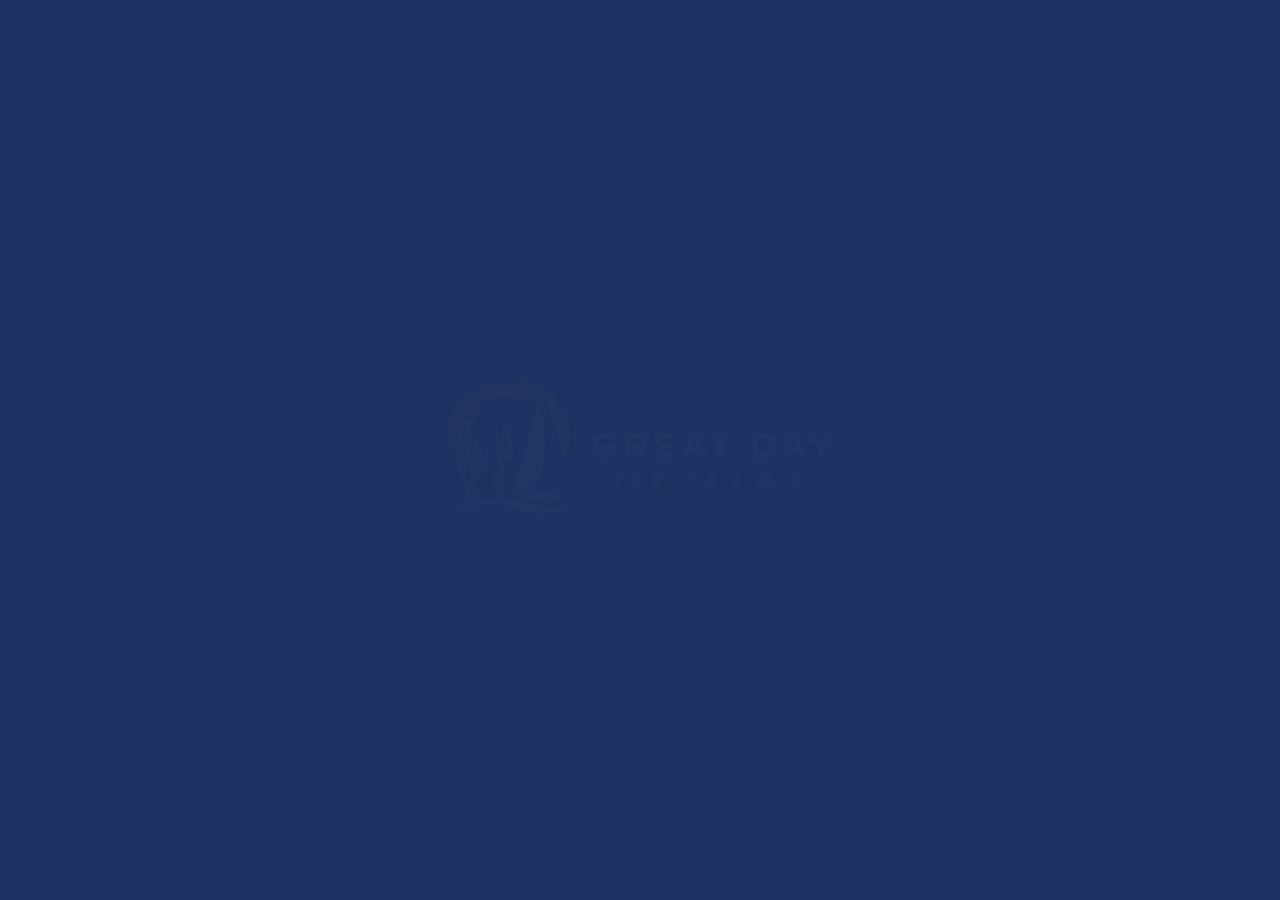
<file: contact.html>
<!DOCTYPE html>
<!--[if lt IE 7]>      <html class="no-js lt-ie9 lt-ie8 lt-ie7"> <![endif]-->
<!--[if IE 7]>         <html class="no-js lt-ie9 lt-ie8"> <![endif]-->
<!--[if IE 8]>         <html class="no-js lt-ie9"> <![endif]-->
<!--[if gt IE 8]>      <html class="no-js"> <!--<![endif]-->
<html>
    <head>
        <meta charset="utf-8">
        <meta http-equiv="X-UA-Compatible" content="IE=edge">
        <title>Great Day Dental</title>
        <meta name="description" content="">
        <meta name="viewport" content="width=device-width, initial-scale=1">
        <link href="assets/packages/bootstrap-5.1.1-dist/css/bootstrap.min.css" rel="stylesheet">
        <link rel="stylesheet" href="assets/packages/fontawesome/css/all.min.css">
        <link rel="stylesheet" href="assets/fonts/stylesheet.css">
        <link rel="stylesheet" href="assets/packages/lightgallery/css/lightgallery.min.css">
        <link rel="stylesheet" href="assets/packages/fancybox.min.css">
        <link rel="stylesheet" href="assets/packages/swiper6.1.1/swiper.min.css">
        <link rel="stylesheet" href="assets/packages/meanmenu.min.css">
        <link rel="stylesheet" href="assets/css/style.min.css">
    </head>
    <body class="smooth-scroll no-loading">
        <div id="preload">
            <div class="logo">
                <div class="loadbar"></div>
                <img src="assets/images/logo/logo.svg" alt="" class="">
            </div>
            <h6 class="counter" id="precent">0</h6>
            
            <div class="overlay">
                <div class="bar"></div>
                <div class="bar"></div>
                <div class="bar"></div>
                <div class="bar"></div>
                <div class="bar"></div>
                <div class="bar"></div>
                <div class="bar"></div>
                <div class="bar"></div>
                <div class="bar"></div>
                <div class="bar"></div>
            </div>
        </div>
        <main>
            <div class="cd-main-content">
                <div id="page-content">
                    <header class="site-header">
                        <div class="logo-header container">
                            <div class="site-header-logo">
                                <a href="index.html">
                                    <img src="assets/images/logo/logo.svg" alt="">
                                </a>
                            </div>
                            <div class="menu-left">
                                <div class="site-header-menu">
                                    <div class="site-header-link">
                                        <ul>
                                            <li><a href="index.html">Home</a></li>
                                            <li><a href="about-us.html">About</a></li>
                                            <li><a href="service.html">Services</a></li>
                                            <li><a href="patient-resource.html">Patient Resources</a></li>
                                            <li><a href="team.html">Team</a></li>
                                            <li><a href="location.html">Locations</a></li>
                                            <li><a href="testimonial.html">Testimonials</a></li>
                                            <li class="mobile-link"><a href="contact.html" class="btn-site">Contact Us <i class="fal fa-arrow-right"></i></a></li>
                                        </ul>
                                    </div>
                                </div>
                                <div class="logo-header-menu">
                                    <div class="site-header-btn">
                                        <a href="contact.html" class="btn-site">Contact Us <i class="fal fa-arrow-right"></i></a>
                                        <div class="btn-lang">
                                            <span>Eng <i class="far fa-angle-down"></i></span>
                                            <ul>
                                                <li><a href="#">Fra</a></li>
                                            </ul>
                                        </div>
                                    </div>
                                    <div class="site-header-ham"> 
                                        
                                        <a href="javascript:;" class="ham-btn"> 
                                            <i class="fas fa-bars"></i>
                                        </a> 
                                    </div>
                                </div>
                            </div>
                        </div>
                    </header>
                    <div class="menu-mobile-container"> <button class="mobile__close-btn" id="mobile__close-btn">
                            <span><i class="fal fa-times"></i></span> </button>
                        <div class="logo mb-40"> <a href="index.html"> <img src="assets/images/logo/logo.svg"
                                    alt="logo">
                            </a> </div>
                        <div class="mobile-menu"> </div>
                    </div>
                    <div class="body-overlay"></div>
                    <div id="content-scroll">
                        <div id="main">
                            <!-- <div class="space-top"></div> -->
    
                            <section class="subpage-banner">
                                <div class="bg">
                                    <img src="assets/images/subpage-bg.png" alt="">
                                </div>
                                <div class="container">
                                    <div class="row">
                                        <div class="col-12">
                                            <div class="subpage-banner-title">
                                                <div class="subpage-banner-breadcum">
                                                    <nav aria-label="breadcrumb">
                                                        <ol class="breadcrumb">
                                                          <li class="breadcrumb-item"><a href="#">Home</a></li>
                                                          <li class="breadcrumb-item active" aria-current="page">Contact</li>
                                                        </ol>
                                                    </nav>
                                                </div>
                                                <h1>Contact Us</h1>
                                            </div>
                                        </div>
                                    </div>
                                </div>
                            </section>

                            <section class="contact-section">
                                <div class="container">
                                    <div class="row gy-4">
                                        <div class="col-lg-4 d-flex">
                                            <div class="contact-item-box anim-fadeinup">
                                                <h2>Our Locations</h2>
                                                <h3>Head Office</h3>
                                                <ul>
                                                    <li><i class="fal fa-location-dot"></i> <a href="#">
                                                        6065 Roswell Rd. Suite #405 Sandy Springs, GA 30328</a></li>
                                                    <li><i class="fal fa-envelope"></i> <a href="mailto:info@greatdaydental.com">info@greatdaydental.com</a>
                                                    </li>
                                                    <li><i class="fal fa-phone-alt"></i> <a href="tel: +123-456-7890">+123-456-7890</a></li>
                                                </ul>
                                            </div>
                                        </div>
                                        <div class="col-lg-4 d-flex">
                                            <div class="contact-item-box anim-fadeinup">
                                                <h2>Support Service</h2>
                                                <p>Lorem ipsum dolor sit amet consectetur, adipisicing elit.</p>
                                                <div class="contact-item-button">
                                                    <a href="#" class="btn-site">
                                                        Call now
                                                        <i class="fal fa-arrow-right"></i>
                                                    </a>
                                                </div>
                                            </div>
                                        </div>
                                        <div class="col-lg-4 d-flex">
                                            <div class="contact-item-box anim-fadeinup">
                                                <h2>Careers at Great Day Dental</h2>
                                                <p>Lorem ipsum dolor sit amet consectetur, adipisicing elit.</p>
                                                <div class="contact-item-button">
                                                    <a href="#" class="btn-site">
                                                        Apply now
                                                        <i class="fal fa-arrow-right"></i>
                                                    </a>
                                                </div>
                                            </div>
                                        </div>
                                    </div>
                                </div>
                            </section>

                            <section class="form-section">
                                <div class="container">
                                    <div class="row">
                                        <div class="col-12">
                                            <div class="form-container page-contact anim-fadeinup">
                                                <div class="row gy-4">
                                                    <div class="col-md-5 d-flex anim-fadeinup">
                                                      
                                                        <ul class="list-contact" style="background-image: url(assets/images/home/7.jpg);">
                                                           
                                                        </ul>
                                                    </div>
                                                    <div class="col-md-7 anim-fadeinup">
                                                        <div class="form-wrapper">
                                                            
                                                            <form action="">
                                                                <div class="row">
                                                                    <div class="col-12">
                                                                        <div class="content">
                                                                            <h3>Form</h3>
                                                                            <h2 class="">Tell Us How We Can Help</h2>
                                                                            <p>Whether you need confident leaders, professional HR systems, or effective communications training – we have the expertise to help your business thrive.
                                                                                <br><br>
                                                                                Share your challenges below, and we’ll get back to you within 24 hours!
                                                                                </p>
                                                                        </div>
                                                                    </div>
                                                                </div>
                                                                <div class="row">
                                                                    <div class="col-md-6 mb-3">
                                                                        <input type="text" name="" id="" placeholder="Full Name">
                                                                    </div>
                                                                    <div class="col-md-6 mb-3">
                                                                        <input type="email" name="" id="" placeholder="E-mail">
                                                                    </div>
                                                                    <div class="col-md-6 mb-3">
                                                                        <select name="" id="">
                                                                            <option value="-1">Choose Services</option>
                                                                            <option value="">Option 1</option>
                                                                            <option value="">Option 2</option>
                                                                        </select>
                                                                    </div>
                                                                    <div class="col-md-6 mb-3">
                                                                        <input type="tel" name="" id="" placeholder="Phone number">
                                                                    </div>
                                                                    <div class="col-12 mb-3">
                                                                        <textarea name="" id="" cols="20" rows="4" placeholder="Message"></textarea>
                                                                    </div>
                                                                    <div class="col-12">
                                                                        <button type="submit" class="btn-site">
                                                                           
                                                                            SUBMIT
                                                                            <i class="fal fa-arrow-right"></i>
                                                                        </button>
                                                                    </div>
                                                                </div>
                                                            </form>
                                                        </div>
                                                    </div>
                                                </div>
                                            </div>
                                        </div>
                                    </div>
                                </div>
                            </section>
                 

                            <footer class="site-footer">
                                <div class="bg">
                                    <img src="assets/images/home/bg-4.png" alt="">
                                </div>
                                <div class="container">
                                    <div class="row">
                                        <div class="col-12">
                                            <div class="top-footer">
                                                <div class="row gy-5">
                                                    <div class="col-lg-6">
                                                        <div class="site-footer-logo">
                                                            <a href="#">
                                                                <img src="assets/images/logo/logo.svg" alt="">
                                                            </a>
                                                        </div>
                                                    </div>
                                                    <div class="col-lg-6 align-self-center">
                                                        <div class="site-footer-link">
                                                            <ul>
                                                                <li><a href="#">Home</a></li>
                                                                <li><a href="about-us.html">About</a></li>
                                                                <li><a href="#">Services</a></li>
                                                                <li><a href="#">Doctor</a></li>
                                                                <li><a href="#">Blog</a></li>
                                                            </ul>
                                                        </div>
                                                    </div>
                                                </div>
                                            </div>
                                            <div class="mid-footer">
                                                <div class="row">
                                                    <div class="col-lg-6">
                                                        <div class="content">
                                                            <h2>State-of-the-Art Dentistry<br> <span>for Your Best Smile.</span></h2>
                                                        </div>
                                                        <div class="site-footer-social">
                                                            <ul class="social-list">
                                                                <li><a href="#"><i class="fab fa-facebook-f"></i></a></li>
                                                                <li><a href="#"><i class="fab fa-instagram"></i></a></li>
                                                                
                                                                <li><a href="#"><i class="fab fa-youtube"></i></a></li>
                                                            </ul>
                                                        </div>
                                                    </div>
                                                    <div class="col-lg-6">
                                                        <div class="row gy-4">
                                                            <div class="col-md-6">
                                                                <div class="link-menu">
                                                                    <h3>Contact</h3>
                                                                    <ul>
                                                                        <li>
                                                                            <i class="fal fa-envelope"></i> 
                                                                            <a href="mailto:info@greatdaydental.com">info@greatdaydental.com</a>
                                                                        </li>
                                                                        <li>
                                                                            <i class="fal fa-phone"></i> 
                                                                            <a href="tel:+123-456-7890">+123-456-7890</a>
                                                                        </li>
                                                                        <li>
                                                                            <i class="fal fa-location-dot"></i>
                                                                            <p>6065 Roswell Rd. Suite #405 Sandy Springs, GA 30328</p>
                                                                        </li>
                                                                    </ul>
                                                                </div>
                                                            </div>
                                                            <div class="col-md-6">
                                                                <div class="link-menu">
                                                                    <h3>Make Appointment</h3>
                                                                    <ul>
                                                                        <li><a href="#">Get In Touch</a></li>
                                                                        <li><a href="#">Contact Us</a></li>
                                                                    </ul>
                                                                </div>
                                                            </div>
                                                        </div>
                                                    </div>
                                                </div>
                                            </div>
                                            <div class="bottom-footer">
                                                <div class="row justify-content-between">
                                                    <div class="col-lg-4 col-xl-4">
                                                        <p>Copyright ©2024 – Great Day Dental. All Rights Reserved.</p>
                                                    </div>
                                                    <div class="col-lg-6 col-xl-6">
                                                        <div class="link-bottom">
                                                            <a href="#">Privacy Policy</a>
                                                        </div>
                                                    </div>
                                                </div>
                                            </div>
                                        </div>
                                    </div>
                                </div>
                                
                            </footer>
                        </div>
                    </div>
                </div>
            </div>
        </main>
        <script src="assets/packages/jquery-3.5.1.min.js"></script>
        <script src="assets/packages/bootstrap-5.1.1-dist/js/bootstrap.min.js"></script>
        <script src="assets/packages/gsap/gsap.min.js"></script>
        <script src="assets/packages/gsap/ScrollTrigger.min.js"></script>
        <script src="assets/packages/gsap/ScrollToPlugin.min.js"></script>
        <script src="assets/packages/gsap/Flip.min.js"></script>
        <script src="assets/packages/imagesloaded.min.js"></script>
        <script src="assets/packages/smooth-scrollbar.js"></script>
        <script src="assets/packages/jquery.meanmenu.min.js"></script>
        <script src="assets/packages/fancybox.min.js"></script>
        <script src="assets/packages/swiper6.1.1/swiper.min.js"></script>
        <script src="assets/packages/lightgallery/js/lightgallery-all.min.js"></script>
        <script src="assets/js/easings.js"></script>
        <script src="assets/js/wow.min.js"></script>
        <script src="assets/js/main.js"></script>
        <script> 
            // Select the blob path
            const blobPath = document.getElementById("blob-path");

            // Define the shapes for morphing
            const blobShapes = [
                "M73.6113 64.6644C21.6578 135.073 -9.65008 220.108 4.1203 322.353C17.8464 424.448 264.991 422.044 407.134 394.518C438.406 388.463 673.643 342.894 682.059 231.133C688.276 148.568 566.692 83.5559 534.513 66.3249C421.576 5.92098 154.604 -45.0603 73.6369 64.6907L73.6113 64.6644Z",
                "M73.6113 64.6644C21.6578 135.073-9.6501 220.108 109 317 157 355 243 407 337 412 438 415 578 382 621 276 666 140 566.692 83.5559 534.513 66.3249 421.576 5.921 154.604-45.0603 73.6369 64.6907Z"
            ];

            // Create a timeline for the animation
            gsap.timeline({ repeat: -1, yoyo: true }) // Infinite loop with yoyo effect
            .to(blobPath, {
                duration: 4,
                attr: { d: blobShapes[1] },
                ease: "power1.inOut"
            })
            .to(blobPath, {
                duration: 4,
                attr: { d: blobShapes[0] },
                ease: "power1.inOut"
            });


        </script>
    </body>
</html>
</file>
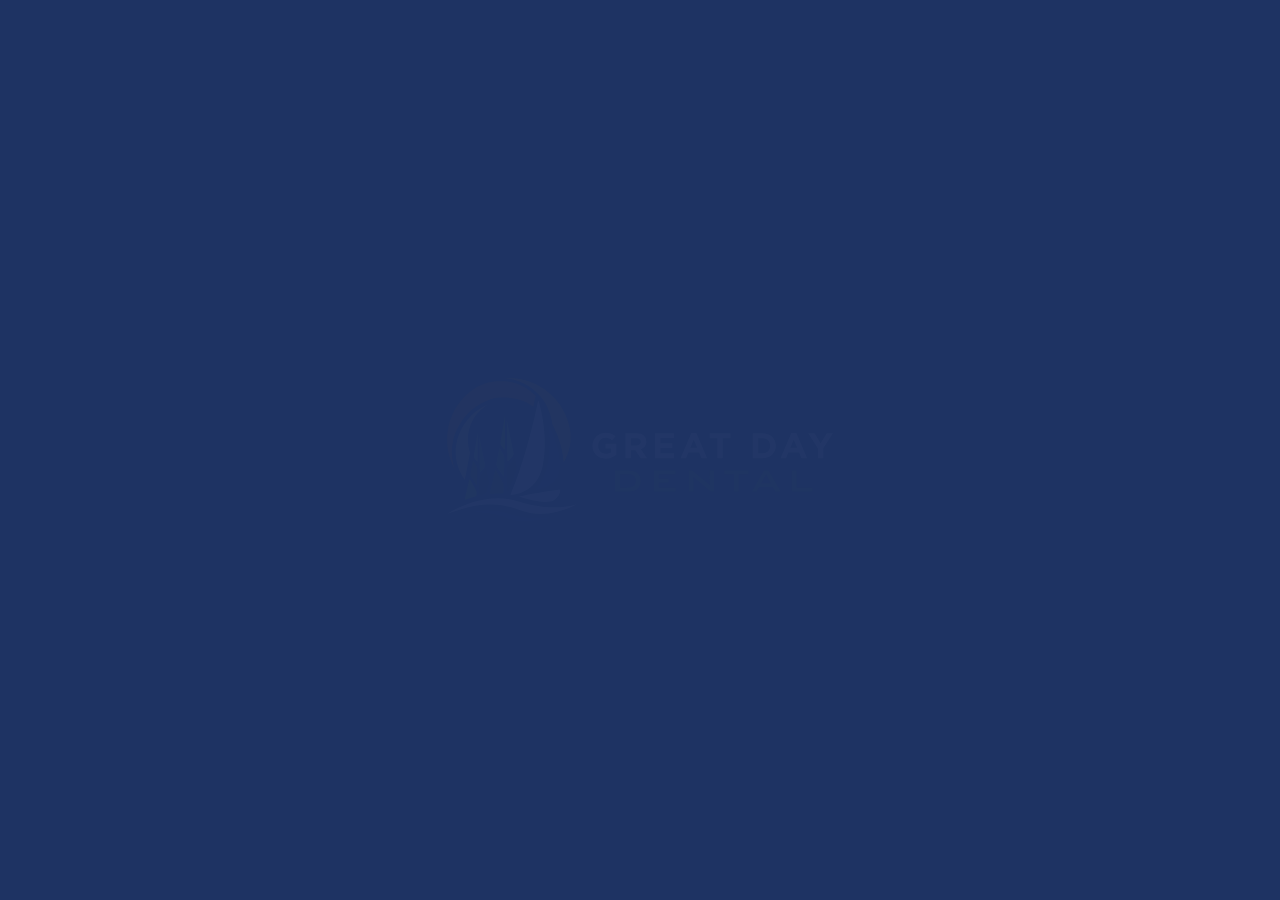
<file: service.html>
<!DOCTYPE html>
<!--[if lt IE 7]>      <html class="no-js lt-ie9 lt-ie8 lt-ie7"> <![endif]-->
<!--[if IE 7]>         <html class="no-js lt-ie9 lt-ie8"> <![endif]-->
<!--[if IE 8]>         <html class="no-js lt-ie9"> <![endif]-->
<!--[if gt IE 8]>      <html class="no-js"> <!--<![endif]-->
<html>
    <head>
        <meta charset="utf-8">
        <meta http-equiv="X-UA-Compatible" content="IE=edge">
        <title>Great Day Dental</title>
        <meta name="description" content="">
        <meta name="viewport" content="width=device-width, initial-scale=1">
        <link href="assets/packages/bootstrap-5.1.1-dist/css/bootstrap.min.css" rel="stylesheet">
        <link rel="stylesheet" href="assets/packages/fontawesome/css/all.min.css">
        <link rel="stylesheet" href="assets/fonts/stylesheet.css">
        <link rel="stylesheet" href="assets/packages/lightgallery/css/lightgallery.min.css">
        <link rel="stylesheet" href="assets/packages/fancybox.min.css">
        <link rel="stylesheet" href="assets/packages/swiper6.1.1/swiper.min.css">
        <link rel="stylesheet" href="assets/packages/meanmenu.min.css">
        <link rel="stylesheet" href="assets/css/style.min.css">
    </head>
    <body class="smooth-scroll no-loading">
        <div id="preload">
            <div class="logo">
                <div class="loadbar"></div>
                <img src="assets/images/logo/logo.svg" alt="" class="">
            </div>
            <h6 class="counter" id="precent">0</h6>
            
            <div class="overlay">
                <div class="bar"></div>
                <div class="bar"></div>
                <div class="bar"></div>
                <div class="bar"></div>
                <div class="bar"></div>
                <div class="bar"></div>
                <div class="bar"></div>
                <div class="bar"></div>
                <div class="bar"></div>
                <div class="bar"></div>
            </div>
        </div>
        <main>
            <div class="cd-main-content">
                <div id="page-content">
                    <header class="site-header">
                        <div class="logo-header container">
                            <div class="site-header-logo">
                                <a href="index.html">
                                    <img src="assets/images/logo/logo.svg" alt="">
                                </a>
                            </div>
                            <div class="menu-left">
                                <div class="site-header-menu">
                                    <div class="site-header-link">
                                        <ul>
                                            <li><a href="index.html">Home</a></li>
                                            <li><a href="about-us.html">About</a></li>
                                            <li class="active"><a href="service.html">Services</a></li>
                                            <li><a href="patient-resource.html">Patient Resources</a></li>
                                            <li><a href="team.html">Team</a></li>
                                            <li><a href="location.html">Locations</a></li>
                                            <li><a href="testimonial.html">Testimonials</a></li>
                                            <li class="mobile-link"><a href="contact.html" class="btn-site">Contact Us <i class="fal fa-arrow-right"></i></a></li>
                                        </ul>
                                    </div>
                                </div>
                                <div class="logo-header-menu">
                                    <div class="site-header-btn">
                                        <a href="contact.html" class="btn-site">Contact Us <i class="fal fa-arrow-right"></i></a>
                                        <div class="btn-lang">
                                            <span>Eng <i class="far fa-angle-down"></i></span>
                                            <ul>
                                                <li><a href="#">Fra</a></li>
                                            </ul>
                                        </div>
                                    </div>
                                    <div class="site-header-ham"> 
                                        
                                        <a href="javascript:;" class="ham-btn"> 
                                            <i class="fas fa-bars"></i>
                                        </a> 
                                    </div>
                                </div>
                            </div>
                        </div>
                    </header>
                    <div class="menu-mobile-container"> <button class="mobile__close-btn" id="mobile__close-btn">
                            <span><i class="fal fa-times"></i></span> </button>
                        <div class="logo mb-40"> <a href="index.html"> <img src="assets/images/logo/logo.svg"
                                    alt="logo">
                            </a> </div>
                        <div class="mobile-menu"> </div>
                    </div>
                    <div class="body-overlay"></div>
                    <div id="content-scroll">
                        <div id="main">
                            <!-- <div class="space-top"></div> -->
    
                            <section class="subpage-banner">
                                <div class="bg">
                                    <img src="assets/images/subpage-bg.png" alt="">
                                </div>
                                <div class="container">
                                    <div class="row">
                                        <div class="col-12">
                                            <div class="subpage-banner-title">
                                                <div class="subpage-banner-breadcum">
                                                    <nav aria-label="breadcrumb">
                                                        <ol class="breadcrumb">
                                                          <li class="breadcrumb-item"><a href="#">Home</a></li>
                                                          <li class="breadcrumb-item active" aria-current="page">Services</li>
                                                        </ol>
                                                    </nav>
                                                </div>
                                                <h1>Our Services</h1>
                                            </div>
                                        </div>
                                    </div>
                                </div>
                            </section>
                            
                            <section class="service-section">
                                <div class="container">
                                    <div class="row g-3 g-lg-4">
                                        <div class="col-lg-6">
                                            <div class="content anim-fadein">
                                                <!-- <h3>Our Services</h3> -->
                                                <h2>Comprehensive Care <br><span>for Every Smile</span></h2>
                                            </div>
                                        </div>
                                        <div class="col-6 col-lg-3 d-flex anim-fadeinup">
                                            <a href="#" class="service-box">
                                                <div class="service-content">
                                                    <div class="service-link-icon"><i class="fal fa-arrow-right"></i></div>
                                                    <div class="number">01</div>
                                                    <div class="service-title">
                                                        <h3>Sleep <br> Appliances</h3>
                                                    </div>
                                                </div>
                                            </a>
                                        </div>
                                        <div class="col-6 col-lg-3 d-flex anim-fadeinup">
                                            <a href="#" class="service-box">
                                                <div class="service-content">
                                                    <div class="service-link-icon"><i class="fal fa-arrow-right"></i></div>
                                                    <div class="number">02</div>
                                                    <div class="service-title">
                                                        <h3>Implant <br> Placement</h3>
                                                    </div>
                                                </div>
                                            </a>
                                        </div>
                                        <div class="col-6 col-lg-3 d-flex anim-fadeinup">
                                            <a href="#" class="service-box">
                                                <div class="service-content">
                                                    <div class="service-link-icon"><i class="fal fa-arrow-right"></i></div>
                                                    <div class="number">03</div>
                                                    <div class="service-title">
                                                        <h3>Implant <br> Crowns</h3>
                                                    </div>
                                                </div>
                                            </a>
                                        </div>
                                        <div class="col-6 col-lg-3 d-flex anim-fadeinup">
                                            <a href="#" class="service-box">
                                                <div class="service-content">
                                                    <div class="service-link-icon"><i class="fal fa-arrow-right"></i></div>
                                                    <div class="number">04</div>
                                                    <div class="service-title">
                                                        <h3>Wisdom <br> Teeth</h3>
                                                    </div>
                                                </div>
                                            </a>
                                        </div>
                                        <div class="col-6 col-lg-3 d-flex anim-fadeinup">
                                            <a href="#" class="service-box">
                                                <div class="service-content">
                                                    <div class="service-link-icon"><i class="fal fa-arrow-right"></i></div>
                                                    <div class="number">05</div>
                                                    <div class="service-title">
                                                        <h3>Invisalign</h3>
                                                    </div>
                                                </div>
                                            </a>
                                        </div>
                                        <div class="col-6 col-lg-3 d-flex anim-fadeinup">
                                            <a href="#" class="service-box">
                                                <div class="service-content">
                                                    <div class="service-link-icon"><i class="fal fa-arrow-right"></i></div>
                                                    <div class="number">06</div>
                                                    <div class="service-title">
                                                        <h3>Extractions</h3>
                                                    </div>
                                                </div>
                                            </a>
                                        </div>
                                        <div class="col-6 col-lg-3 d-flex anim-fadeinup">
                                            <a href="#" class="service-box">
                                                <div class="service-content">
                                                    <div class="service-link-icon"><i class="fal fa-arrow-right"></i></div>
                                                    <div class="number">07</div>
                                                    <div class="service-title">
                                                        <h3>Fillings/Bonfing</h3>
                                                    </div>
                                                </div>
                                            </a>
                                        </div>
                                        <div class="col-6 col-lg-3 d-flex anim-fadeinup">
                                            <a href="#" class="service-box">
                                                <div class="service-content">
                                                    <div class="service-link-icon"><i class="fal fa-arrow-right"></i></div>
                                                    <div class="number">08</div>
                                                    <div class="service-title">
                                                        <h3>Veneers</h3>
                                                    </div>
                                                </div>
                                            </a>
                                        </div>
                                        <div class="col-6 col-lg-3 d-flex anim-fadeinup">
                                            <a href="#" class="service-box">
                                                <div class="service-content">
                                                    <div class="service-link-icon"><i class="fal fa-arrow-right"></i></div>
                                                    <div class="number">09</div>
                                                    <div class="service-title">
                                                        <h3>Crowns</h3>
                                                    </div>
                                                </div>
                                            </a>
                                        </div>
                                        <div class="col-6 col-lg-3 d-flex anim-fadeinup">
                                            <a href="#" class="service-box">
                                                <div class="service-content">
                                                    <div class="service-link-icon"><i class="fal fa-arrow-right"></i></div>
                                                    <div class="number">10</div>
                                                    <div class="service-title">
                                                        <h3>Botox</h3>
                                                    </div>
                                                </div>
                                            </a>
                                        </div>
                                        <div class="col-6 col-lg-3 d-flex anim-fadeinup">
                                            <a href="#" class="service-box">
                                                <div class="service-content">
                                                    <div class="service-link-icon"><i class="fal fa-arrow-right"></i></div>
                                                    <div class="number">11</div>
                                                    <div class="service-title">
                                                        <h3>Night Guard</h3>
                                                    </div>
                                                </div>
                                            </a>
                                        </div>
                                        <div class="col-6 col-lg-3 d-flex anim-fadeinup">
                                            <a href="#" class="service-box">
                                                <div class="service-content">
                                                    <div class="service-link-icon"><i class="fal fa-arrow-right"></i></div>
                                                    <div class="number">12</div>
                                                    <div class="service-title">
                                                        <h3>Bridges</h3>
                                                    </div>
                                                </div>
                                            </a>
                                        </div>
                                        <div class="col-6 col-lg-3 d-flex anim-fadeinup">
                                            <a href="#" class="service-box">
                                                <div class="service-content">
                                                    <div class="service-link-icon"><i class="fal fa-arrow-right"></i></div>
                                                    <div class="number">13</div>
                                                    <div class="service-title">
                                                        <h3>Cleanings</h3>
                                                    </div>
                                                </div>
                                            </a>
                                        </div>
                                        <div class="col-6 col-lg-3 d-flex anim-fadeinup">
                                            <a href="#" class="service-box">
                                                <div class="service-content">
                                                    <div class="service-link-icon"><i class="fal fa-arrow-right"></i></div>
                                                    <div class="number">14</div>
                                                    <div class="service-title">
                                                        <h3>Dentures/Partial Dentures</h3>
                                                    </div>
                                                </div>
                                            </a>
                                        </div>
                                        <div class="col-6 col-lg-3 d-flex anim-fadeinup">
                                            <a href="#" class="service-box">
                                                <div class="service-content">
                                                    <div class="service-link-icon"><i class="fal fa-arrow-right"></i></div>
                                                    <div class="number">15</div>
                                                    <div class="service-title">
                                                        <h3>Bone Grafting</h3>
                                                    </div>
                                                </div>
                                            </a>
                                        </div>
                                        <div class="col-6 col-lg-3 d-flex anim-fadeinup">
                                            <a href="#" class="service-box">
                                                <div class="service-content">
                                                    <div class="service-link-icon"><i class="fal fa-arrow-right"></i></div>
                                                    <div class="number">16</div>
                                                    <div class="service-title">
                                                        <h3>Nitrous Oxide</h3>
                                                    </div>
                                                </div>
                                            </a>
                                        </div>
                                        <div class="col-6 col-lg-3 d-flex anim-fadeinup">
                                            <a href="#" class="service-box">
                                                <div class="service-content">
                                                    <div class="service-link-icon"><i class="fal fa-arrow-right"></i></div>
                                                    <div class="number">17</div>
                                                    <div class="service-title">
                                                        <h3>Root Canal</h3>
                                                    </div>
                                                </div>
                                            </a>
                                        </div>
                                        <div class="col-6 col-lg-3 d-flex anim-fadeinup">
                                            <a href="#" class="service-box">
                                                <div class="service-content">
                                                    <div class="service-link-icon"><i class="fal fa-arrow-right"></i></div>
                                                    <div class="number">18</div>
                                                    <div class="service-title">
                                                        <h3>Sealants</h3>
                                                    </div>
                                                </div>
                                            </a>
                                        </div>
                                        <div class="col-6 col-lg-3 d-flex anim-fadeinup">
                                            <a href="#" class="service-box">
                                                <div class="service-content">
                                                    <div class="service-link-icon"><i class="fal fa-arrow-right"></i></div>
                                                    <div class="number">19</div>
                                                    <div class="service-title">
                                                        <h3>Teeth Whitening</h3>
                                                    </div>
                                                </div>
                                            </a>
                                        </div>
                                        <div class="col-6 col-lg-3 d-flex anim-fadeinup">
                                            <a href="#" class="service-box">
                                                <div class="service-content">
                                                    <div class="service-link-icon"><i class="fal fa-arrow-right"></i></div>
                                                    <div class="number">20</div>
                                                    <div class="service-title">
                                                        <h3>Laser Dentistry</h3>
                                                    </div>
                                                </div>
                                            </a>
                                        </div>
                                        <div class="col-6 col-lg-3 d-flex anim-fadeinup">
                                            <a href="#" class="service-box">
                                                <div class="service-content">
                                                    <div class="service-link-icon"><i class="fal fa-arrow-right"></i></div>
                                                    <div class="number">21</div>
                                                    <div class="service-title">
                                                        <h3>Implant-supported dentures</h3>
                                                    </div>
                                                </div>
                                            </a>
                                        </div>
                                        <div class="col-6 col-lg-3 d-flex anim-fadeinup">
                                            <a href="#" class="service-box">
                                                <div class="service-content">
                                                    <div class="service-link-icon"><i class="fal fa-arrow-right"></i></div>
                                                    <div class="number">22</div>
                                                    <div class="service-title">
                                                        <h3>Emergency Appointments</h3>
                                                    </div>
                                                </div>
                                            </a>
                                        </div>
                                        <div class="col-6 col-lg-3 d-flex anim-fadeinup">
                                            <a href="#" class="service-box">
                                                <div class="service-content">
                                                    <div class="service-link-icon"><i class="fal fa-arrow-right"></i></div>
                                                    <div class="number">23</div>
                                                    <div class="service-title">
                                                        <h3>Periodontal/Gum Disease</h3>
                                                    </div>
                                                </div>
                                            </a>
                                        </div>
                                    </div>
                                </div>
                            </section>

                 

                            <section class="form-section">
                                <div class="container">
                                    <div class="row">
                                        <div class="col-12">
                                            <div class="form-container anim-fadeinup">
                                                <div class="form-img">
                                                    <figure class="has-parallax" data-delay="100">
                                                        <img src="assets/images/home/9.jpg" alt="">
                                                    </figure>
                                                </div>
                                                <div class="form-box">
                                                    <div class="row gy-4">
                                                        <div class="col-md-5">
                                                            <div class="content">
                                                                <h2>Book Online</h2>
                                                            </div>
                                                        </div>
                                                        <div class="col-md-7">
                                                            <div class="row gy-4">
                                                                <div class="col-md-6">
                                                                    <div class="form-group">
                                                                        <input type="text" name="" id="" placeholder="Name">
                                                                    </div>
                                                                </div>
                                                                <div class="col-md-6">
                                                                    <div class="form-group">
                                                                        <input type="email" name="" id="" placeholder="Email Address">
                                                                    </div>
                                                                </div>
                                                                <div class="col-md-6">
                                                                    <div class="form-group">
                                                                        <input type="tel" name="" id="" placeholder="Phone Number">
                                                                    </div>
                                                                </div>
                                                                <div class="col-md-6">
                                                                    <div class="form-group">
                                                                        <input type="date" name="" id="" placeholder="Date">
                                                                    </div>
                                                                </div>
                                                                <div class="col-md-6">
                                                                    <div class="form-group">
                                                                        <input type="time" name="" id="" placeholder="Time">
                                                                    </div>
                                                                </div>
                                                                <div class="col-md-6">
                                                                    <div class="form-group">
                                                                        <button type="submit" class="btn-site">Book Appointment <i class="fal fa-arrow-right"></i></button>
                                                                    </div>
                                                                </div>
                                                            </div>
                                                        </div>
                                                    </div>
                                                    
                                                </div>
                                            </div>
                                        </div>
                                    </div>
                                </div>
                            </section>
                            
                            <footer class="site-footer">
                                <div class="bg">
                                    <img src="assets/images/home/bg-4.png" alt="">
                                </div>
                                <div class="container">
                                    <div class="row">
                                        <div class="col-12">
                                            <div class="top-footer">
                                                <div class="row gy-5">
                                                    <div class="col-lg-6">
                                                        <div class="site-footer-logo">
                                                            <a href="#">
                                                                <img src="assets/images/logo/logo.svg" alt="">
                                                            </a>
                                                        </div>
                                                    </div>
                                                    <div class="col-lg-6 align-self-center">
                                                        <div class="site-footer-link">
                                                            <ul>
                                                                <li><a href="#">Home</a></li>
                                                                <li><a href="about-us.html">About</a></li>
                                                                <li><a href="#">Services</a></li>
                                                                <li><a href="#">Doctor</a></li>
                                                                <li><a href="#">Blog</a></li>
                                                            </ul>
                                                        </div>
                                                    </div>
                                                </div>
                                            </div>
                                            <div class="mid-footer">
                                                <div class="row">
                                                    <div class="col-lg-6">
                                                        <div class="content">
                                                            <h2>State-of-the-Art Dentistry<br> <span>for Your Best Smile.</span></h2>
                                                        </div>
                                                        <div class="site-footer-social">
                                                            <ul class="social-list">
                                                                <li><a href="#"><i class="fab fa-facebook-f"></i></a></li>
                                                                <li><a href="#"><i class="fab fa-instagram"></i></a></li>
                                                                
                                                                <li><a href="#"><i class="fab fa-youtube"></i></a></li>
                                                            </ul>
                                                        </div>
                                                    </div>
                                                    <div class="col-lg-6">
                                                        <div class="row gy-4">
                                                            <div class="col-md-6">
                                                                <div class="link-menu">
                                                                    <h3>Contact</h3>
                                                                    <ul>
                                                                        <li>
                                                                            <i class="fal fa-envelope"></i> 
                                                                            <a href="mailto:info@greatdaydental.com">info@greatdaydental.com</a>
                                                                        </li>
                                                                        <li>
                                                                            <i class="fal fa-phone"></i> 
                                                                            <a href="tel:+123-456-7890">+123-456-7890</a>
                                                                        </li>
                                                                        <li>
                                                                            <i class="fal fa-location-dot"></i>
                                                                            <p>6065 Roswell Rd. Suite #405 Sandy Springs, GA 30328</p>
                                                                        </li>
                                                                    </ul>
                                                                </div>
                                                            </div>
                                                            <div class="col-md-6">
                                                                <div class="link-menu">
                                                                    <h3>Make Appointment</h3>
                                                                    <ul>
                                                                        <li><a href="#">Get In Touch</a></li>
                                                                        <li><a href="#">Contact Us</a></li>
                                                                    </ul>
                                                                </div>
                                                            </div>
                                                        </div>
                                                    </div>
                                                </div>
                                            </div>
                                            <div class="bottom-footer">
                                                <div class="row justify-content-between">
                                                    <div class="col-lg-4 col-xl-4">
                                                        <p>Copyright ©2024 – Great Day Dental. All Rights Reserved.</p>
                                                    </div>
                                                    <div class="col-lg-6 col-xl-6">
                                                        <div class="link-bottom">
                                                            <a href="#">Privacy Policy</a>
                                                        </div>
                                                    </div>
                                                </div>
                                            </div>
                                        </div>
                                    </div>
                                </div>
                                
                            </footer>
                        </div>
                    </div>
                </div>
            </div>
        </main>
        <script src="assets/packages/jquery-3.5.1.min.js"></script>
        <script src="assets/packages/bootstrap-5.1.1-dist/js/bootstrap.min.js"></script>
        <script src="assets/packages/gsap/gsap.min.js"></script>
        <script src="assets/packages/gsap/ScrollTrigger.min.js"></script>
        <script src="assets/packages/gsap/ScrollToPlugin.min.js"></script>
        <script src="assets/packages/gsap/Flip.min.js"></script>
        <script src="assets/packages/imagesloaded.min.js"></script>
        <script src="assets/packages/smooth-scrollbar.js"></script>
        <script src="assets/packages/jquery.meanmenu.min.js"></script>
        <script src="assets/packages/fancybox.min.js"></script>
        <script src="assets/packages/swiper6.1.1/swiper.min.js"></script>
        <script src="assets/packages/lightgallery/js/lightgallery-all.min.js"></script>
        <script src="assets/js/easings.js"></script>
        <script src="assets/js/wow.min.js"></script>
        <script src="assets/js/main.js"></script>
        <script> 
            // Select the blob path
            const blobPath = document.getElementById("blob-path");

            // Define the shapes for morphing
            const blobShapes = [
                "M73.6113 64.6644C21.6578 135.073 -9.65008 220.108 4.1203 322.353C17.8464 424.448 264.991 422.044 407.134 394.518C438.406 388.463 673.643 342.894 682.059 231.133C688.276 148.568 566.692 83.5559 534.513 66.3249C421.576 5.92098 154.604 -45.0603 73.6369 64.6907L73.6113 64.6644Z",
                "M73.6113 64.6644C21.6578 135.073-9.6501 220.108 109 317 157 355 243 407 337 412 438 415 578 382 621 276 666 140 566.692 83.5559 534.513 66.3249 421.576 5.921 154.604-45.0603 73.6369 64.6907Z"
            ];

            // Create a timeline for the animation
            gsap.timeline({ repeat: -1, yoyo: true }) // Infinite loop with yoyo effect
            .to(blobPath, {
                duration: 4,
                attr: { d: blobShapes[1] },
                ease: "power1.inOut"
            })
            .to(blobPath, {
                duration: 4,
                attr: { d: blobShapes[0] },
                ease: "power1.inOut"
            });


        </script>
    </body>
</html>
</file>
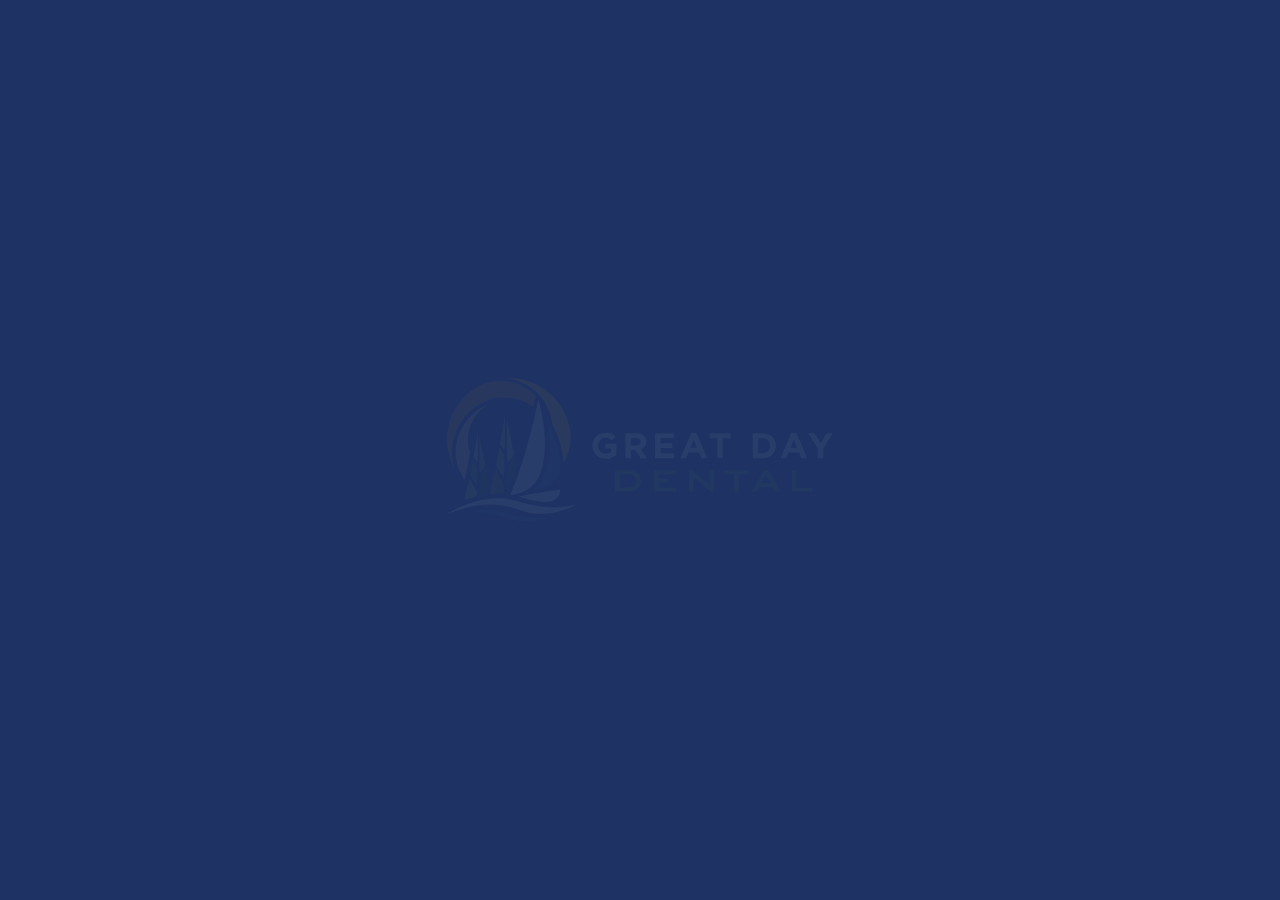
<file: testimonial.html>
<!DOCTYPE html>
<!--[if lt IE 7]>      <html class="no-js lt-ie9 lt-ie8 lt-ie7"> <![endif]-->
<!--[if IE 7]>         <html class="no-js lt-ie9 lt-ie8"> <![endif]-->
<!--[if IE 8]>         <html class="no-js lt-ie9"> <![endif]-->
<!--[if gt IE 8]>      <html class="no-js"> <!--<![endif]-->
<html>
    <head>
        <meta charset="utf-8">
        <meta http-equiv="X-UA-Compatible" content="IE=edge">
        <title>Great Day Dental</title>
        <meta name="description" content="">
        <meta name="viewport" content="width=device-width, initial-scale=1">
        <link href="assets/packages/bootstrap-5.1.1-dist/css/bootstrap.min.css" rel="stylesheet">
        <link rel="stylesheet" href="assets/packages/fontawesome/css/all.min.css">
        <link rel="stylesheet" href="assets/fonts/stylesheet.css">
        <link rel="stylesheet" href="assets/packages/lightgallery/css/lightgallery.min.css">
        <link rel="stylesheet" href="assets/packages/fancybox.min.css">
        <link rel="stylesheet" href="assets/packages/swiper6.1.1/swiper.min.css">
        <link rel="stylesheet" href="assets/packages/meanmenu.min.css">
        <link rel="stylesheet" href="assets/css/style.min.css">
    </head>
    <body class="smooth-scroll no-loading">
        <div id="preload">
            <div class="logo">
                <div class="loadbar"></div>
                <img src="assets/images/logo/logo.svg" alt="" class="">
            </div>
            <h6 class="counter" id="precent">0</h6>
            
            <div class="overlay">
                <div class="bar"></div>
                <div class="bar"></div>
                <div class="bar"></div>
                <div class="bar"></div>
                <div class="bar"></div>
                <div class="bar"></div>
                <div class="bar"></div>
                <div class="bar"></div>
                <div class="bar"></div>
                <div class="bar"></div>
            </div>
        </div>
        <main>
            <div class="cd-main-content">
                <div id="page-content">
                    <header class="site-header">
                        <div class="logo-header container">
                            <div class="site-header-logo">
                                <a href="index.html">
                                    <img src="assets/images/logo/logo.svg" alt="">
                                </a>
                            </div>
                            <div class="menu-left">
                                <div class="site-header-menu">
                                    <div class="site-header-link">
                                        <ul>
                                            <li><a href="index.html">Home</a></li>
                                            <li><a href="about-us.html">About</a></li>
                                            <li><a href="service.html">Services</a></li>
                                            <li><a href="patient-resource.html">Patient Resources</a></li>
                                            <li><a href="team.html">Team</a></li>
                                            <li><a href="location.html">Locations</a></li>
                                            <li class="active"><a href="testimonial.html">Testimonials</a></li>
                                            <li class="mobile-link"><a href="contact.html" class="btn-site">Contact Us <i class="fal fa-arrow-right"></i></a></li>
                                        </ul>
                                    </div>
                                </div>
                                <div class="logo-header-menu">
                                    <div class="site-header-btn">
                                        <a href="contact.html" class="btn-site">Contact Us <i class="fal fa-arrow-right"></i></a>
                                        <div class="btn-lang">
                                            <span>Eng <i class="far fa-angle-down"></i></span>
                                            <ul>
                                                <li><a href="#">Fra</a></li>
                                            </ul>
                                        </div>
                                    </div>
                                    <div class="site-header-ham"> 
                                        
                                        <a href="javascript:;" class="ham-btn"> 
                                            <i class="fas fa-bars"></i>
                                        </a> 
                                    </div>
                                </div>
                            </div>
                        </div>
                    </header>
                    <div class="menu-mobile-container"> <button class="mobile__close-btn" id="mobile__close-btn">
                            <span><i class="fal fa-times"></i></span> </button>
                        <div class="logo mb-40"> <a href="index.html"> <img src="assets/images/logo/logo.svg"
                                    alt="logo">
                            </a> </div>
                        <div class="mobile-menu"> </div>
                    </div>
                    <div class="body-overlay"></div>
                    <div id="content-scroll">
                        <div id="main">
                            <!-- <div class="space-top"></div> -->
    
                            <section class="subpage-banner">
                                <div class="bg">
                                    <img src="assets/images/subpage-bg.png" alt="">
                                </div>
                                <div class="container">
                                    <div class="row">
                                        <div class="col-12">
                                            <div class="subpage-banner-title">
                                                <div class="subpage-banner-breadcum">
                                                    <nav aria-label="breadcrumb">
                                                        <ol class="breadcrumb">
                                                          <li class="breadcrumb-item"><a href="#">Home</a></li>
                                                          <li class="breadcrumb-item active" aria-current="page">Testimonials</li>
                                                        </ol>
                                                    </nav>
                                                </div>
                                                <h1>Testimonials</h1>
                                            </div>
                                        </div>
                                    </div>
                                </div>
                            </section>
                            
                            <section class="testimonial-section">
                                <div class="container">
                                    <div class="el-bg">
                                        <img src="assets/images/home/el-6.png" alt="">
                                    </div>
                                    <div class="row">
                                        <div class="col-12">
                                            <div class="content text-center anim-fadeinup">
                                                <h3>Testimonial</h3>
                                                <h2>Smiles That Speak <span>for Themselves</span></h2>
                                            </div>
                                        </div>
                                        <div class="col-12">
                                            <div class="testimonial-slide anim-fadeinup">
                                                <div class="swiper">
                                                    <div class="swiper-wrapper">
                                                        <div class="swiper-slide">
                                                            <div class="testimonial-item">
                                                                <div class="testimonial-content">
                                                                    <p>“Great Day Dental truly lives up to its name. From the moment I walked in, I was greeted with smiles and treated with care. My teeth feel amazing, and the experience was pain-free!“</p>
                                                                </div>
                                                                <div class="testimonial-author">
                                                                    <img src="assets/images/home/a-1.jpg" alt="">
                                                                    <h4>Marcelo L.</h4>
                                                                    <p>08.07.2024</p>
                                                                </div>
                                                            </div>
                                                        </div>
                                                        <div class="swiper-slide">
                                                            <div class="testimonial-item">
                                                                <div class="testimonial-content">
                                                                    <p>“The best dental care I’ve ever received. The office is spotless, the technology is top-notch, and the team is second to none. I recommend them to everyone I know.“</p>
                                                                </div>
                                                                <div class="testimonial-author">
                                                                    <img src="assets/images/home/a-2.jpg" alt="">
                                                                    <h4>Linda H.</h4>
                                                                    <p>08.07.2024</p>
                                                                </div>
                                                            </div>
                                                        </div>
                                                        <div class="swiper-slide">
                                                            <div class="testimonial-item">
                                                                <div class="testimonial-content">
                                                                    <p>“I was nervous about my procedure, but the team at Great Day Dental made me feel so at ease. Everything was explained clearly, and they even checked in on me afterward. Incredible service!“</p>
                                                                </div>
                                                                <div class="testimonial-author">
                                                                    <img src="assets/images/home/a-3.jpg" alt="">
                                                                    <h4>Johnson M.</h4>
                                                                    <p>08.07.2024</p>
                                                                </div>
                                                            </div>
                                                        </div>
                                                        <div class="swiper-slide">
                                                            <div class="testimonial-item">
                                                                <div class="testimonial-content">
                                                                    <p>“Great Day Dental truly lives up to its name. From the moment I walked in, I was greeted with smiles and treated with care. My teeth feel amazing, and the experience was pain-free!“</p>
                                                                </div>
                                                                <div class="testimonial-author">
                                                                    <img src="assets/images/home/a-1.jpg" alt="">
                                                                    <h4>Marcelo L.</h4>
                                                                    <p>08.07.2024</p>
                                                                </div>
                                                            </div>
                                                        </div>
                                                        <div class="swiper-slide">
                                                            <div class="testimonial-item">
                                                                <div class="testimonial-content">
                                                                    <p>“The best dental care I’ve ever received. The office is spotless, the technology is top-notch, and the team is second to none. I recommend them to everyone I know.“</p>
                                                                </div>
                                                                <div class="testimonial-author">
                                                                    <img src="assets/images/home/a-2.jpg" alt="">
                                                                    <h4>Linda H.</h4>
                                                                    <p>08.07.2024</p>
                                                                </div>
                                                            </div>
                                                        </div>
                                                        <div class="swiper-slide">
                                                            <div class="testimonial-item">
                                                                <div class="testimonial-content">
                                                                    <p>“I was nervous about my procedure, but the team at Great Day Dental made me feel so at ease. Everything was explained clearly, and they even checked in on me afterward. Incredible service!“</p>
                                                                </div>
                                                                <div class="testimonial-author">
                                                                    <img src="assets/images/home/a-3.jpg" alt="">
                                                                    <h4>Johnson M.</h4>
                                                                    <p>08.07.2024</p>
                                                                </div>
                                                            </div>
                                                        </div>
                                                    </div>
                                                </div>
                                                <div class="testimonial-btn">
                                                    <div class="test-btn-prev"><i class="fal fa-arrow-left"></i></div>
                                                    <div class="test-btn-next"><i class="fal fa-arrow-right"></i></div>
                                                </div>
                                            </div>
                                        </div>
                                    </div>
                                </div>
                            </section>

                            <section class="testimonial-section pt-0">
                                <div class="container">
                                    <div class="el-bg">
                                        <img src="assets/images/home/el-6.png" alt="">
                                    </div>
                                    <div class="row">
                                        <div class="col-12">
                                            <div class="content text-center anim-fadeinup">
                                                <h3>Testimonial</h3>
                                                <h2>Smiles That Speak <span>for Company</span></h2>
                                            </div>
                                        </div>
                                        <div class="col-12">
                                            <div class="testimonial-slide anim-fadeinup">
                                                <div class="swiper">
                                                    <div class="swiper-wrapper">
                                                        <div class="swiper-slide">
                                                            <div class="testimonial-item">
                                                                <div class="testimonial-content">
                                                                    <p>“Great Day Dental truly lives up to its name. From the moment I walked in, I was greeted with smiles and treated with care. My teeth feel amazing, and the experience was pain-free!“</p>
                                                                </div>
                                                                <div class="testimonial-author">
                                                                    <img src="assets/images/home/a-1.jpg" alt="">
                                                                    <h4>Marcelo L.</h4>
                                                                    <p>08.07.2024</p>
                                                                </div>
                                                            </div>
                                                        </div>
                                                        <div class="swiper-slide">
                                                            <div class="testimonial-item">
                                                                <div class="testimonial-content">
                                                                    <p>“The best dental care I’ve ever received. The office is spotless, the technology is top-notch, and the team is second to none. I recommend them to everyone I know.“</p>
                                                                </div>
                                                                <div class="testimonial-author">
                                                                    <img src="assets/images/home/a-2.jpg" alt="">
                                                                    <h4>Linda H.</h4>
                                                                    <p>08.07.2024</p>
                                                                </div>
                                                            </div>
                                                        </div>
                                                        <div class="swiper-slide">
                                                            <div class="testimonial-item">
                                                                <div class="testimonial-content">
                                                                    <p>“I was nervous about my procedure, but the team at Great Day Dental made me feel so at ease. Everything was explained clearly, and they even checked in on me afterward. Incredible service!“</p>
                                                                </div>
                                                                <div class="testimonial-author">
                                                                    <img src="assets/images/home/a-3.jpg" alt="">
                                                                    <h4>Johnson M.</h4>
                                                                    <p>08.07.2024</p>
                                                                </div>
                                                            </div>
                                                        </div>
                                                        <div class="swiper-slide">
                                                            <div class="testimonial-item">
                                                                <div class="testimonial-content">
                                                                    <p>“Great Day Dental truly lives up to its name. From the moment I walked in, I was greeted with smiles and treated with care. My teeth feel amazing, and the experience was pain-free!“</p>
                                                                </div>
                                                                <div class="testimonial-author">
                                                                    <img src="assets/images/home/a-1.jpg" alt="">
                                                                    <h4>Marcelo L.</h4>
                                                                    <p>08.07.2024</p>
                                                                </div>
                                                            </div>
                                                        </div>
                                                        <div class="swiper-slide">
                                                            <div class="testimonial-item">
                                                                <div class="testimonial-content">
                                                                    <p>“The best dental care I’ve ever received. The office is spotless, the technology is top-notch, and the team is second to none. I recommend them to everyone I know.“</p>
                                                                </div>
                                                                <div class="testimonial-author">
                                                                    <img src="assets/images/home/a-2.jpg" alt="">
                                                                    <h4>Linda H.</h4>
                                                                    <p>08.07.2024</p>
                                                                </div>
                                                            </div>
                                                        </div>
                                                        <div class="swiper-slide">
                                                            <div class="testimonial-item">
                                                                <div class="testimonial-content">
                                                                    <p>“I was nervous about my procedure, but the team at Great Day Dental made me feel so at ease. Everything was explained clearly, and they even checked in on me afterward. Incredible service!“</p>
                                                                </div>
                                                                <div class="testimonial-author">
                                                                    <img src="assets/images/home/a-3.jpg" alt="">
                                                                    <h4>Johnson M.</h4>
                                                                    <p>08.07.2024</p>
                                                                </div>
                                                            </div>
                                                        </div>
                                                    </div>
                                                </div>
                                                <div class="testimonial-btn">
                                                    <div class="test-btn-prev"><i class="fal fa-arrow-left"></i></div>
                                                    <div class="test-btn-next"><i class="fal fa-arrow-right"></i></div>
                                                </div>
                                            </div>
                                        </div>
                                    </div>
                                </div>
                            </section>

                 

                            <section class="form-section">
                                <div class="container">
                                    <div class="row">
                                        <div class="col-12">
                                            <div class="form-container anim-fadeinup">
                                                <div class="form-img">
                                                    <figure class="has-parallax" data-delay="100">
                                                        <img src="assets/images/home/9.jpg" alt="">
                                                    </figure>
                                                </div>
                                                <div class="form-box">
                                                    <div class="row gy-4">
                                                        <div class="col-md-5">
                                                            <div class="content">
                                                                <h2>Book Online</h2>
                                                            </div>
                                                        </div>
                                                        <div class="col-md-7">
                                                            <div class="row gy-4">
                                                                <div class="col-md-6">
                                                                    <div class="form-group">
                                                                        <input type="text" name="" id="" placeholder="Name">
                                                                    </div>
                                                                </div>
                                                                <div class="col-md-6">
                                                                    <div class="form-group">
                                                                        <input type="email" name="" id="" placeholder="Email Address">
                                                                    </div>
                                                                </div>
                                                                <div class="col-md-6">
                                                                    <div class="form-group">
                                                                        <input type="tel" name="" id="" placeholder="Phone Number">
                                                                    </div>
                                                                </div>
                                                                <div class="col-md-6">
                                                                    <div class="form-group">
                                                                        <input type="date" name="" id="" placeholder="Date">
                                                                    </div>
                                                                </div>
                                                                <div class="col-md-6">
                                                                    <div class="form-group">
                                                                        <input type="time" name="" id="" placeholder="Time">
                                                                    </div>
                                                                </div>
                                                                <div class="col-md-6">
                                                                    <div class="form-group">
                                                                        <button type="submit" class="btn-site">Book Appointment <i class="fal fa-arrow-right"></i></button>
                                                                    </div>
                                                                </div>
                                                            </div>
                                                        </div>
                                                    </div>
                                                    
                                                </div>
                                            </div>
                                        </div>
                                    </div>
                                </div>
                            </section>
                            
                            <footer class="site-footer">
                                <div class="bg">
                                    <img src="assets/images/home/bg-4.png" alt="">
                                </div>
                                <div class="container">
                                    <div class="row">
                                        <div class="col-12">
                                            <div class="top-footer">
                                                <div class="row gy-5">
                                                    <div class="col-lg-6">
                                                        <div class="site-footer-logo">
                                                            <a href="#">
                                                                <img src="assets/images/logo/logo.svg" alt="">
                                                            </a>
                                                        </div>
                                                    </div>
                                                    <div class="col-lg-6 align-self-center">
                                                        <div class="site-footer-link">
                                                            <ul>
                                                                <li><a href="#">Home</a></li>
                                                                <li><a href="about-us.html">About</a></li>
                                                                <li><a href="#">Services</a></li>
                                                                <li><a href="#">Doctor</a></li>
                                                                <li><a href="#">Blog</a></li>
                                                            </ul>
                                                        </div>
                                                    </div>
                                                </div>
                                            </div>
                                            <div class="mid-footer">
                                                <div class="row">
                                                    <div class="col-lg-6">
                                                        <div class="content">
                                                            <h2>State-of-the-Art Dentistry<br> <span>for Your Best Smile.</span></h2>
                                                        </div>
                                                        <div class="site-footer-social">
                                                            <ul class="social-list">
                                                                <li><a href="#"><i class="fab fa-facebook-f"></i></a></li>
                                                                <li><a href="#"><i class="fab fa-instagram"></i></a></li>
                                                                
                                                                <li><a href="#"><i class="fab fa-youtube"></i></a></li>
                                                            </ul>
                                                        </div>
                                                    </div>
                                                    <div class="col-lg-6">
                                                        <div class="row gy-4">
                                                            <div class="col-md-6">
                                                                <div class="link-menu">
                                                                    <h3>Contact</h3>
                                                                    <ul>
                                                                        <li>
                                                                            <i class="fal fa-envelope"></i> 
                                                                            <a href="mailto:info@greatdaydental.com">info@greatdaydental.com</a>
                                                                        </li>
                                                                        <li>
                                                                            <i class="fal fa-phone"></i> 
                                                                            <a href="tel:+123-456-7890">+123-456-7890</a>
                                                                        </li>
                                                                        <li>
                                                                            <i class="fal fa-location-dot"></i>
                                                                            <p>6065 Roswell Rd. Suite #405 Sandy Springs, GA 30328</p>
                                                                        </li>
                                                                    </ul>
                                                                </div>
                                                            </div>
                                                            <div class="col-md-6">
                                                                <div class="link-menu">
                                                                    <h3>Make Appointment</h3>
                                                                    <ul>
                                                                        <li><a href="#">Get In Touch</a></li>
                                                                        <li><a href="#">Contact Us</a></li>
                                                                    </ul>
                                                                </div>
                                                            </div>
                                                        </div>
                                                    </div>
                                                </div>
                                            </div>
                                            <div class="bottom-footer">
                                                <div class="row justify-content-between">
                                                    <div class="col-lg-4 col-xl-4">
                                                        <p>Copyright ©2024 – Great Day Dental. All Rights Reserved.</p>
                                                    </div>
                                                    <div class="col-lg-6 col-xl-6">
                                                        <div class="link-bottom">
                                                            <a href="#">Privacy Policy</a>
                                                        </div>
                                                    </div>
                                                </div>
                                            </div>
                                        </div>
                                    </div>
                                </div>
                                
                            </footer>
                        </div>
                    </div>
                </div>
            </div>
        </main>
        <script src="assets/packages/jquery-3.5.1.min.js"></script>
        <script src="assets/packages/bootstrap-5.1.1-dist/js/bootstrap.min.js"></script>
        <script src="assets/packages/gsap/gsap.min.js"></script>
        <script src="assets/packages/gsap/ScrollTrigger.min.js"></script>
        <script src="assets/packages/gsap/ScrollToPlugin.min.js"></script>
        <script src="assets/packages/gsap/Flip.min.js"></script>
        <script src="assets/packages/imagesloaded.min.js"></script>
        <script src="assets/packages/smooth-scrollbar.js"></script>
        <script src="assets/packages/jquery.meanmenu.min.js"></script>
        <script src="assets/packages/fancybox.min.js"></script>
        <script src="assets/packages/swiper6.1.1/swiper.min.js"></script>
        <script src="assets/packages/lightgallery/js/lightgallery-all.min.js"></script>
        <script src="assets/js/easings.js"></script>
        <script src="assets/js/wow.min.js"></script>
        <script src="assets/js/main.js"></script>
        <script> 
            // Select the blob path
            const blobPath = document.getElementById("blob-path");

            // Define the shapes for morphing
            const blobShapes = [
                "M73.6113 64.6644C21.6578 135.073 -9.65008 220.108 4.1203 322.353C17.8464 424.448 264.991 422.044 407.134 394.518C438.406 388.463 673.643 342.894 682.059 231.133C688.276 148.568 566.692 83.5559 534.513 66.3249C421.576 5.92098 154.604 -45.0603 73.6369 64.6907L73.6113 64.6644Z",
                "M73.6113 64.6644C21.6578 135.073-9.6501 220.108 109 317 157 355 243 407 337 412 438 415 578 382 621 276 666 140 566.692 83.5559 534.513 66.3249 421.576 5.921 154.604-45.0603 73.6369 64.6907Z"
            ];

            // Create a timeline for the animation
            gsap.timeline({ repeat: -1, yoyo: true }) // Infinite loop with yoyo effect
            .to(blobPath, {
                duration: 4,
                attr: { d: blobShapes[1] },
                ease: "power1.inOut"
            })
            .to(blobPath, {
                duration: 4,
                attr: { d: blobShapes[0] },
                ease: "power1.inOut"
            });


        </script>
    </body>
</html>
</file>
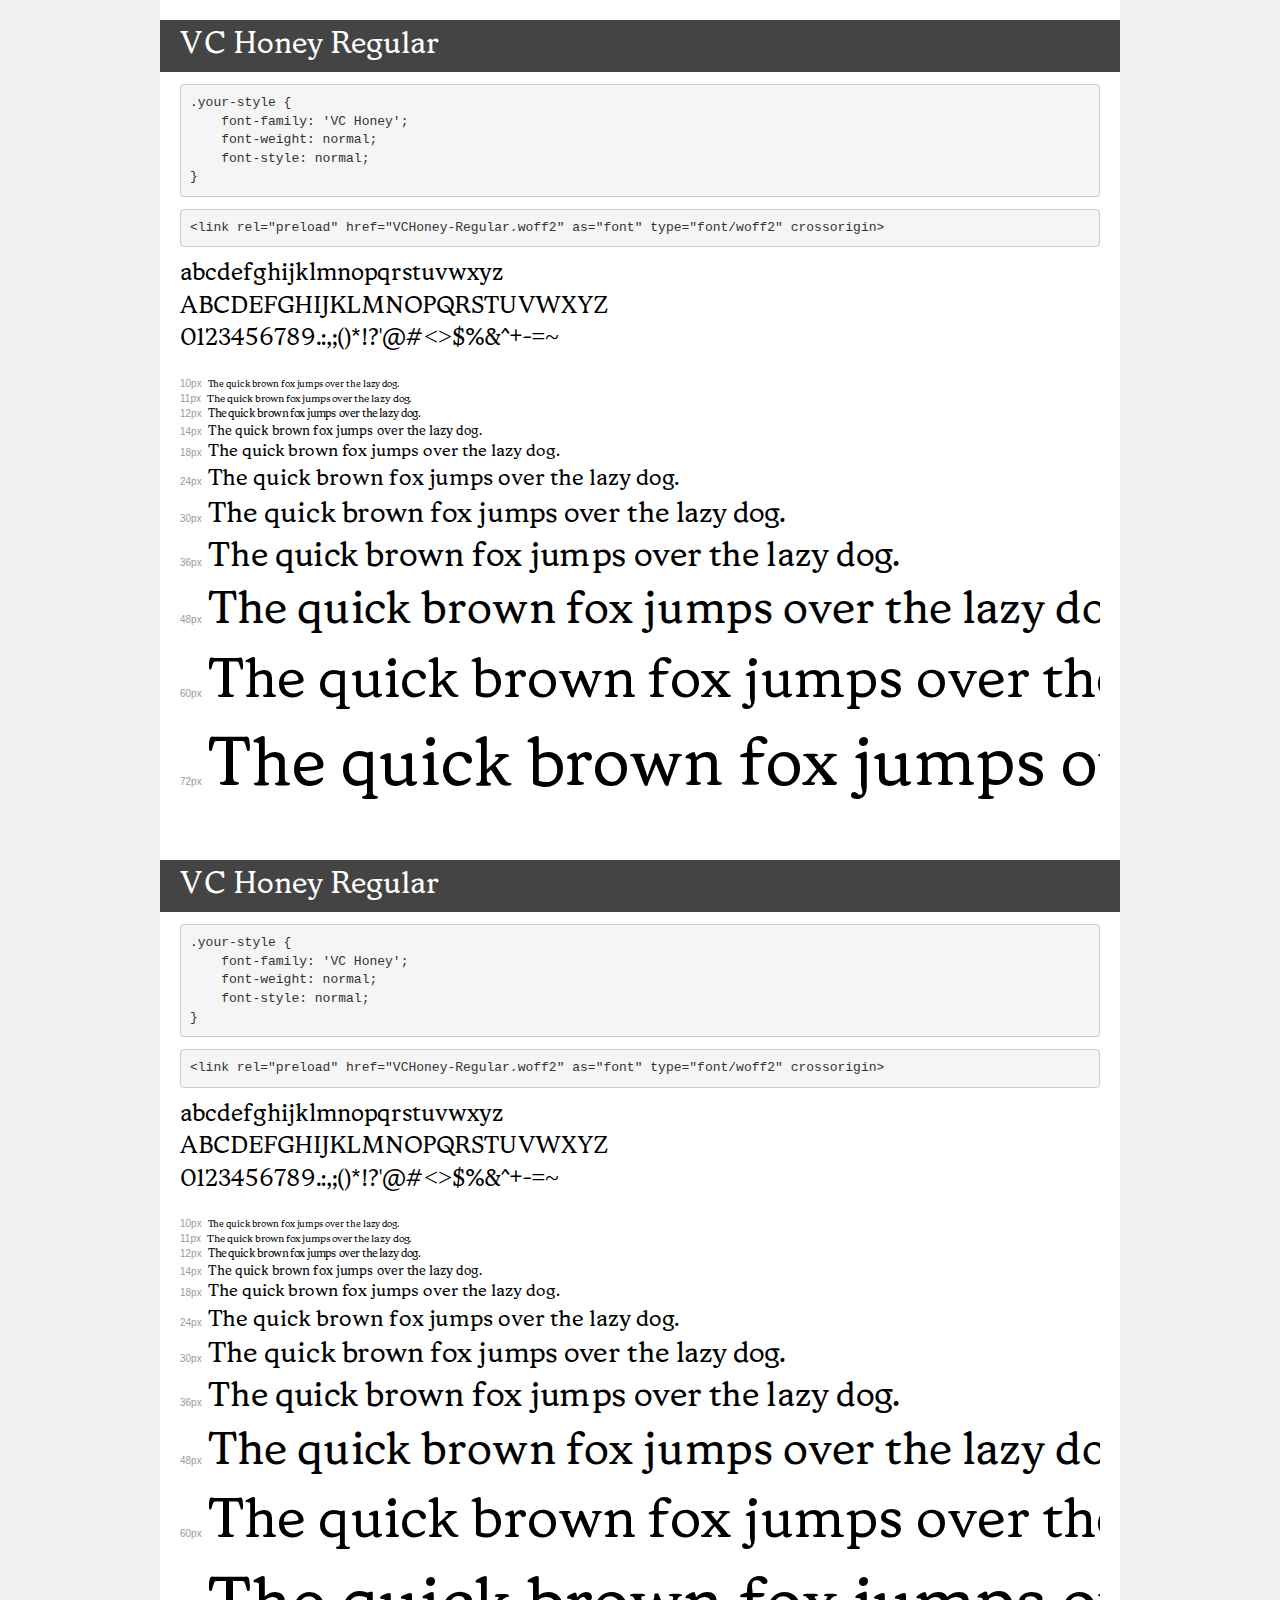
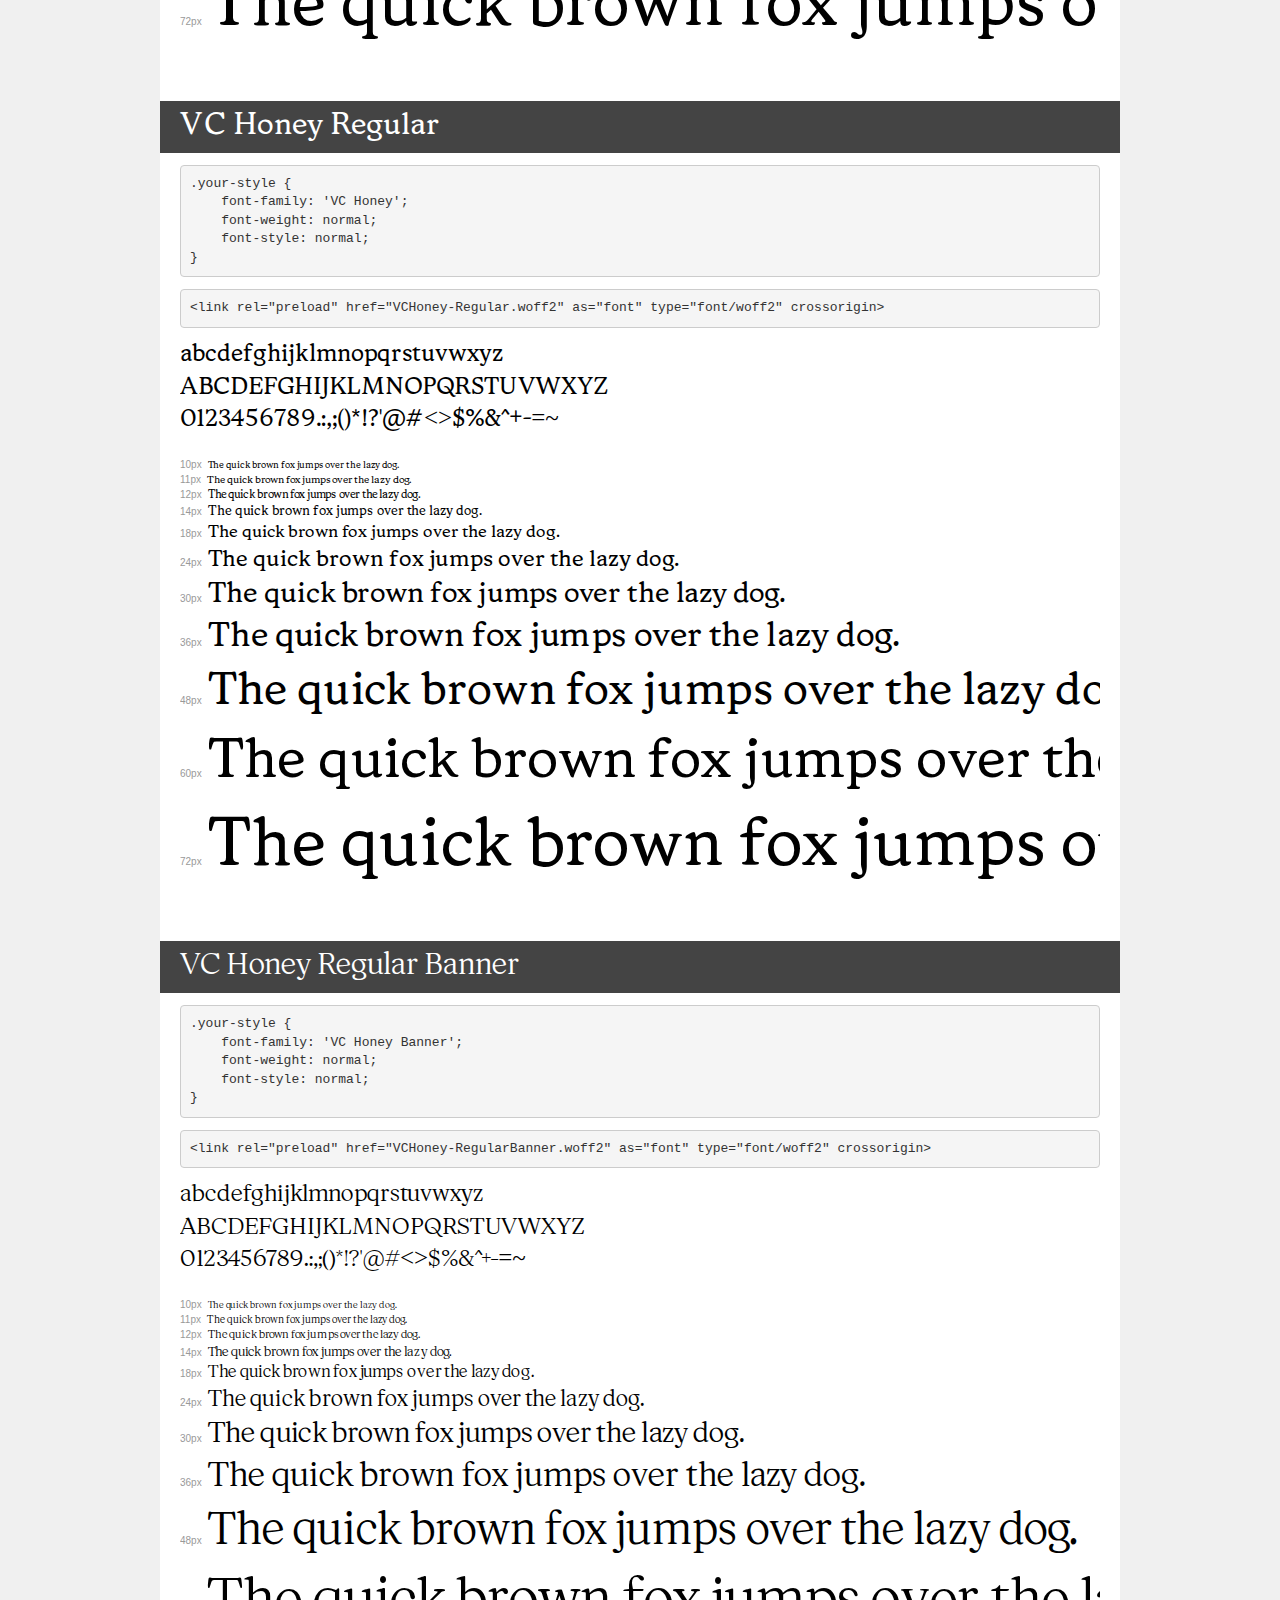
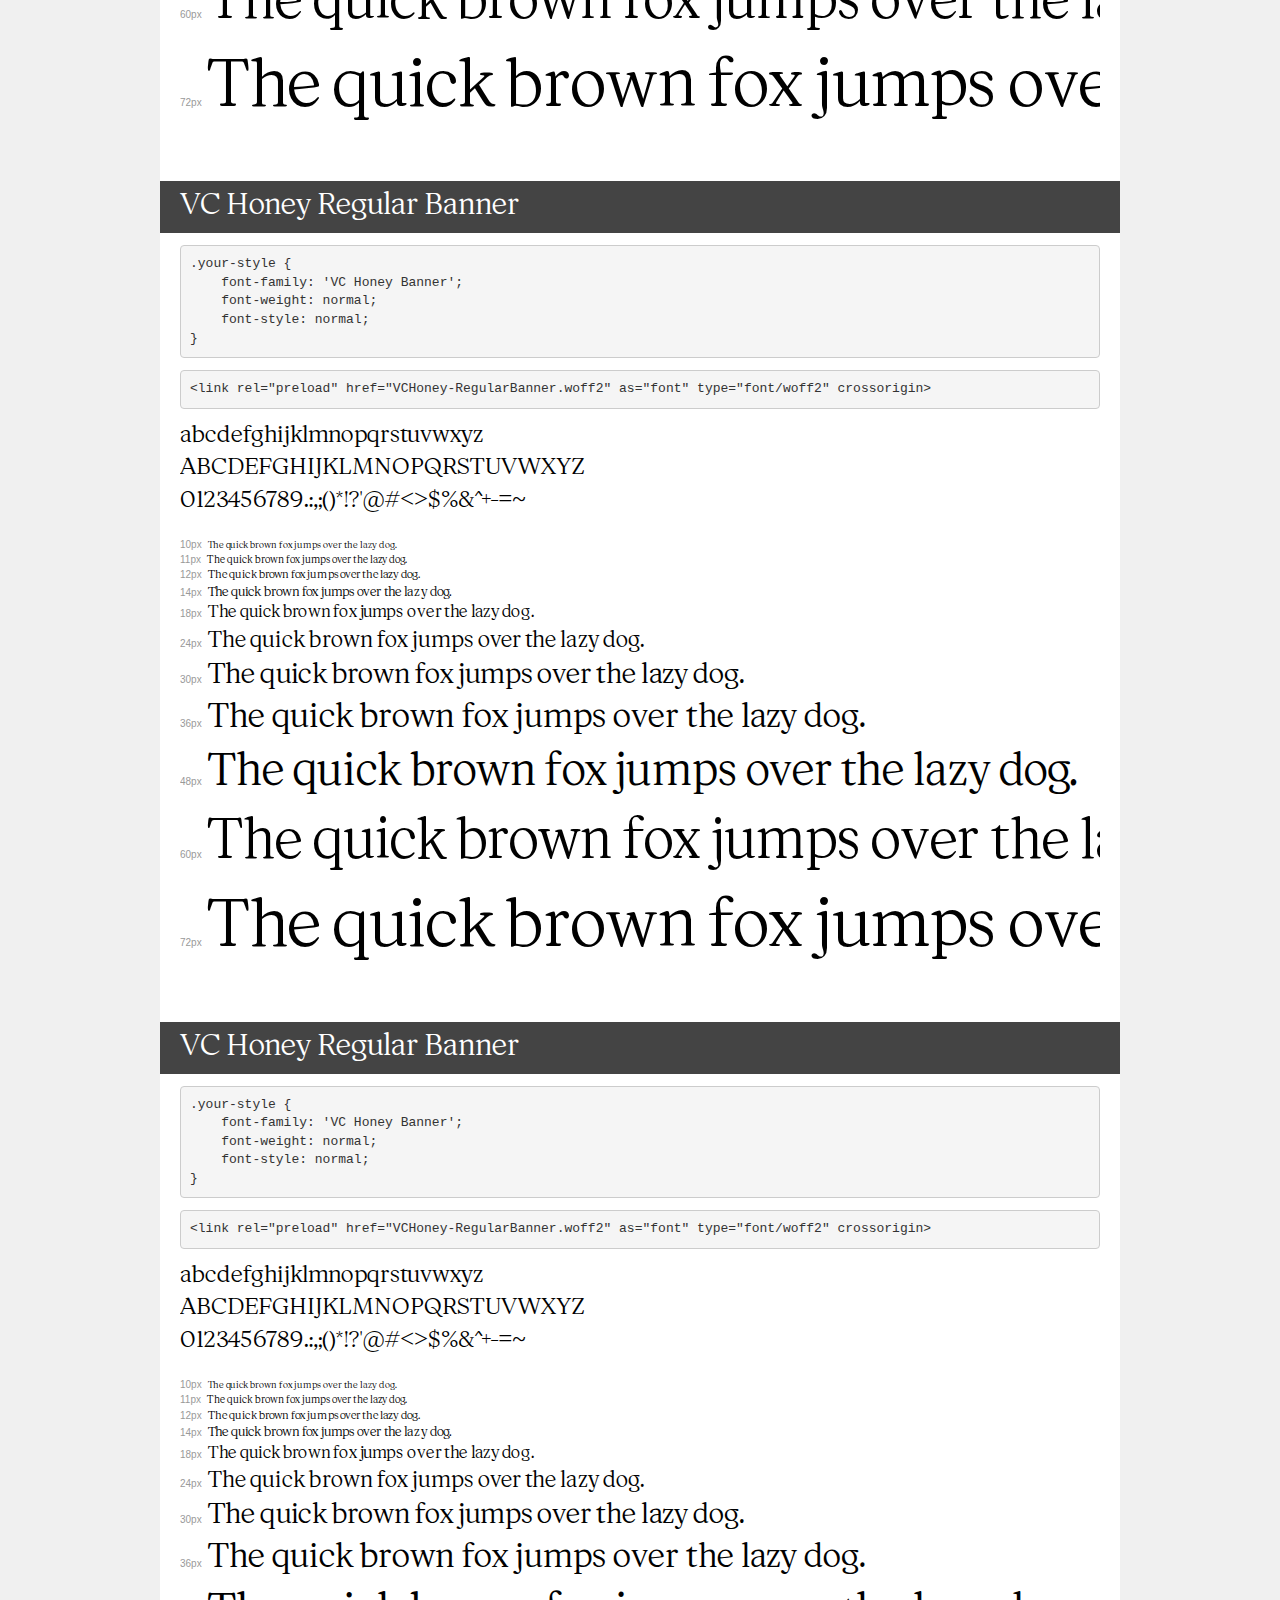
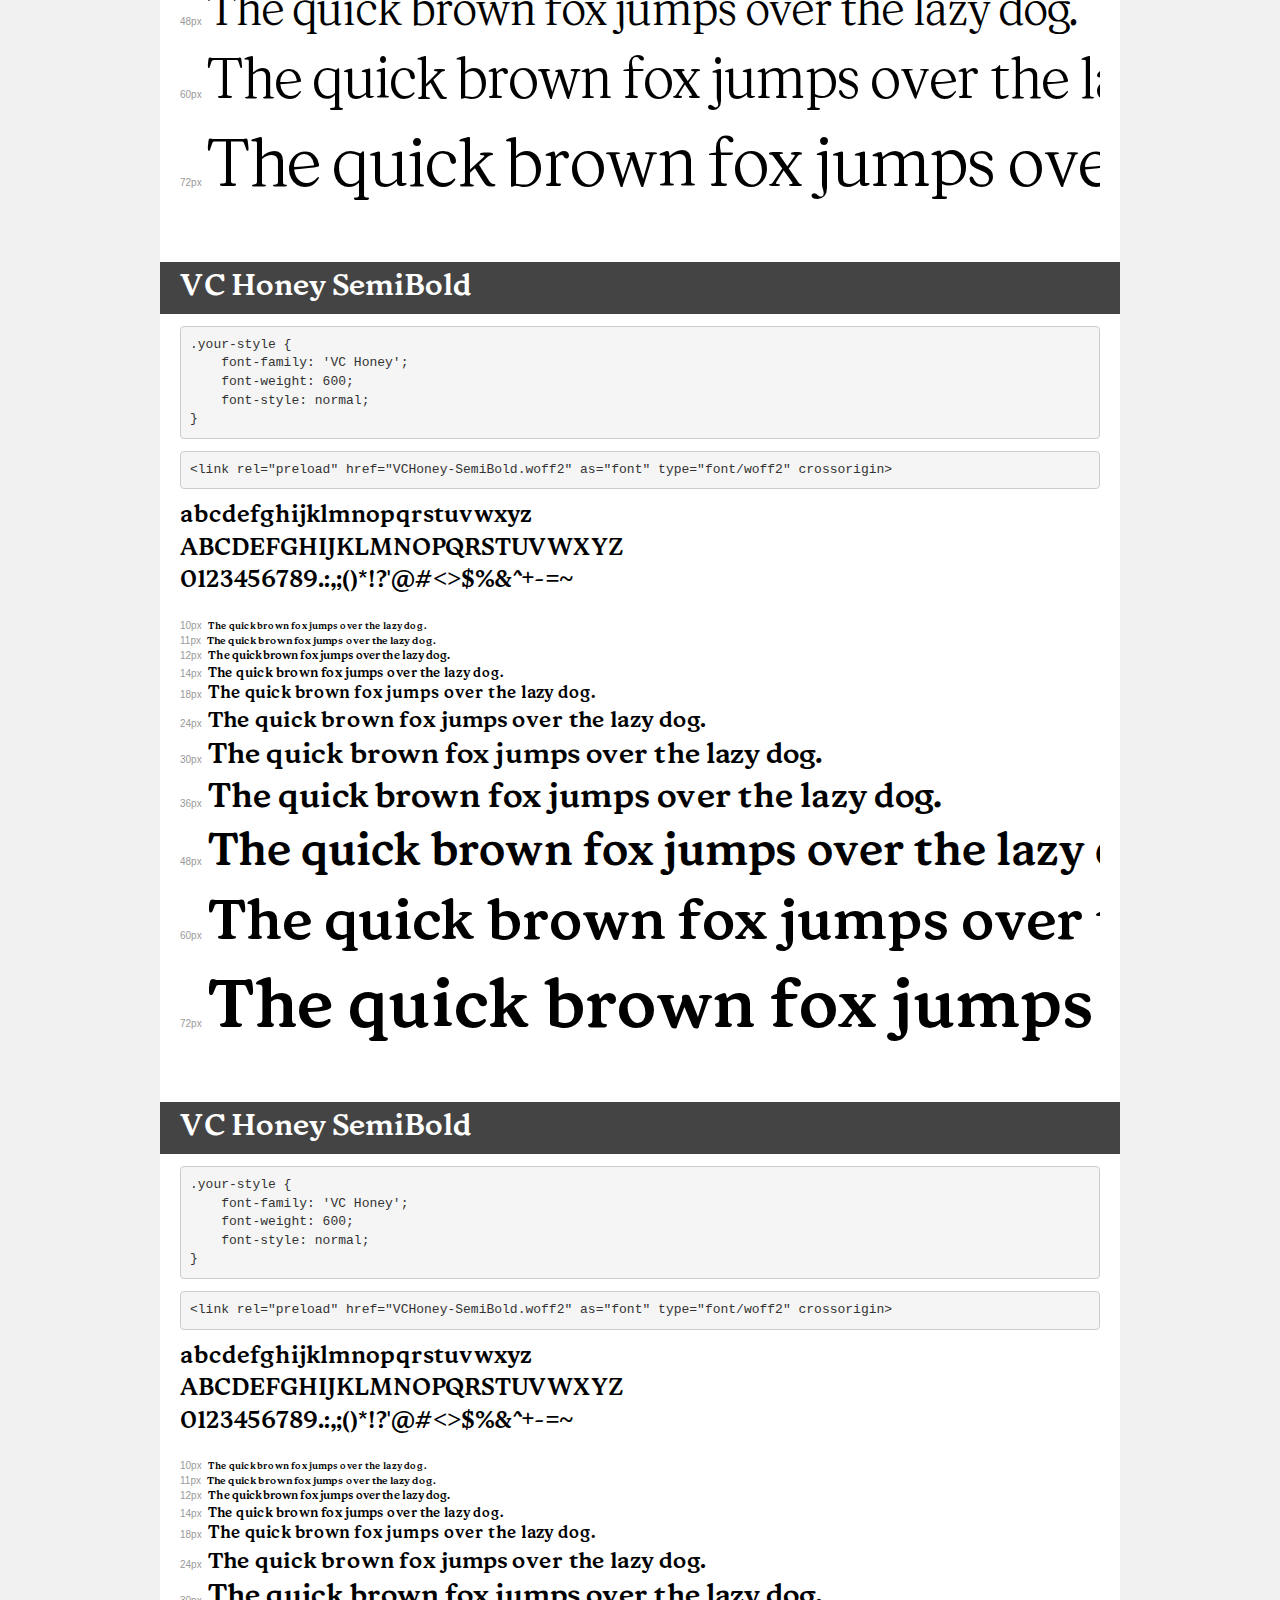
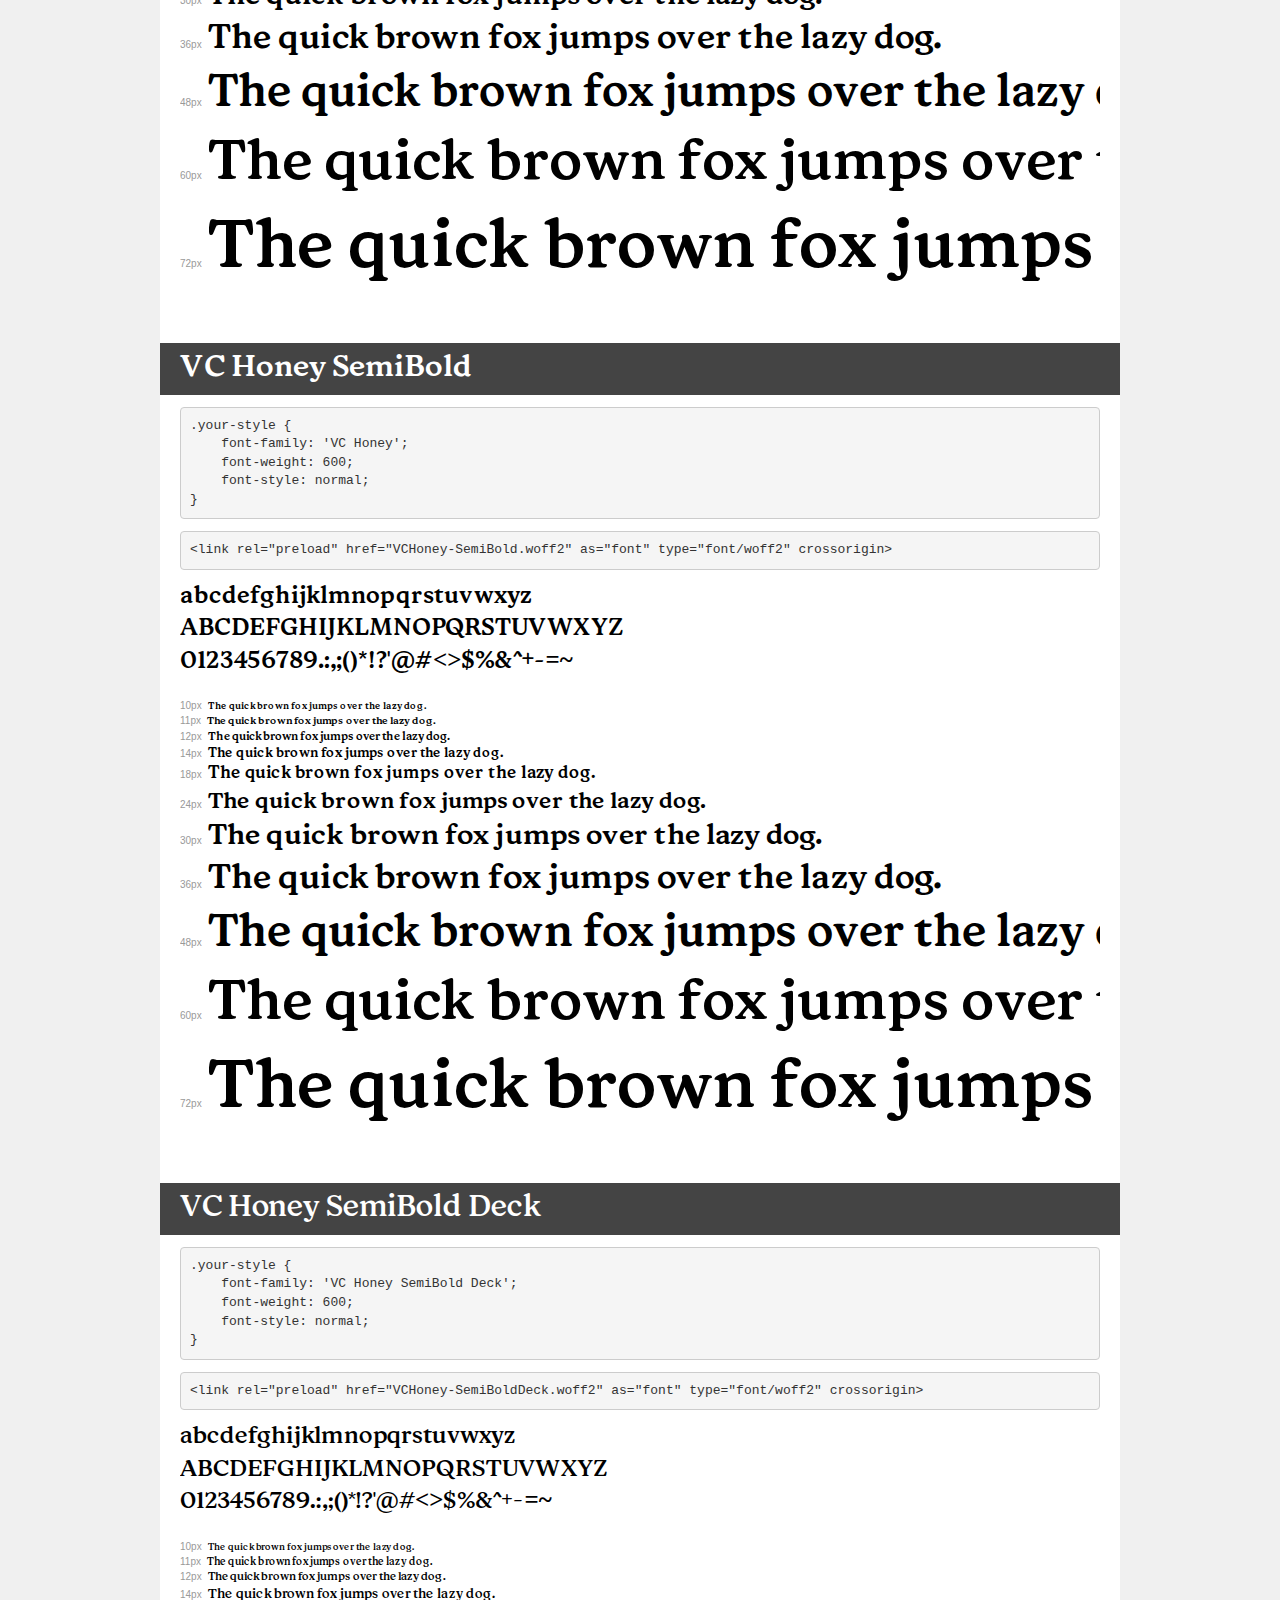
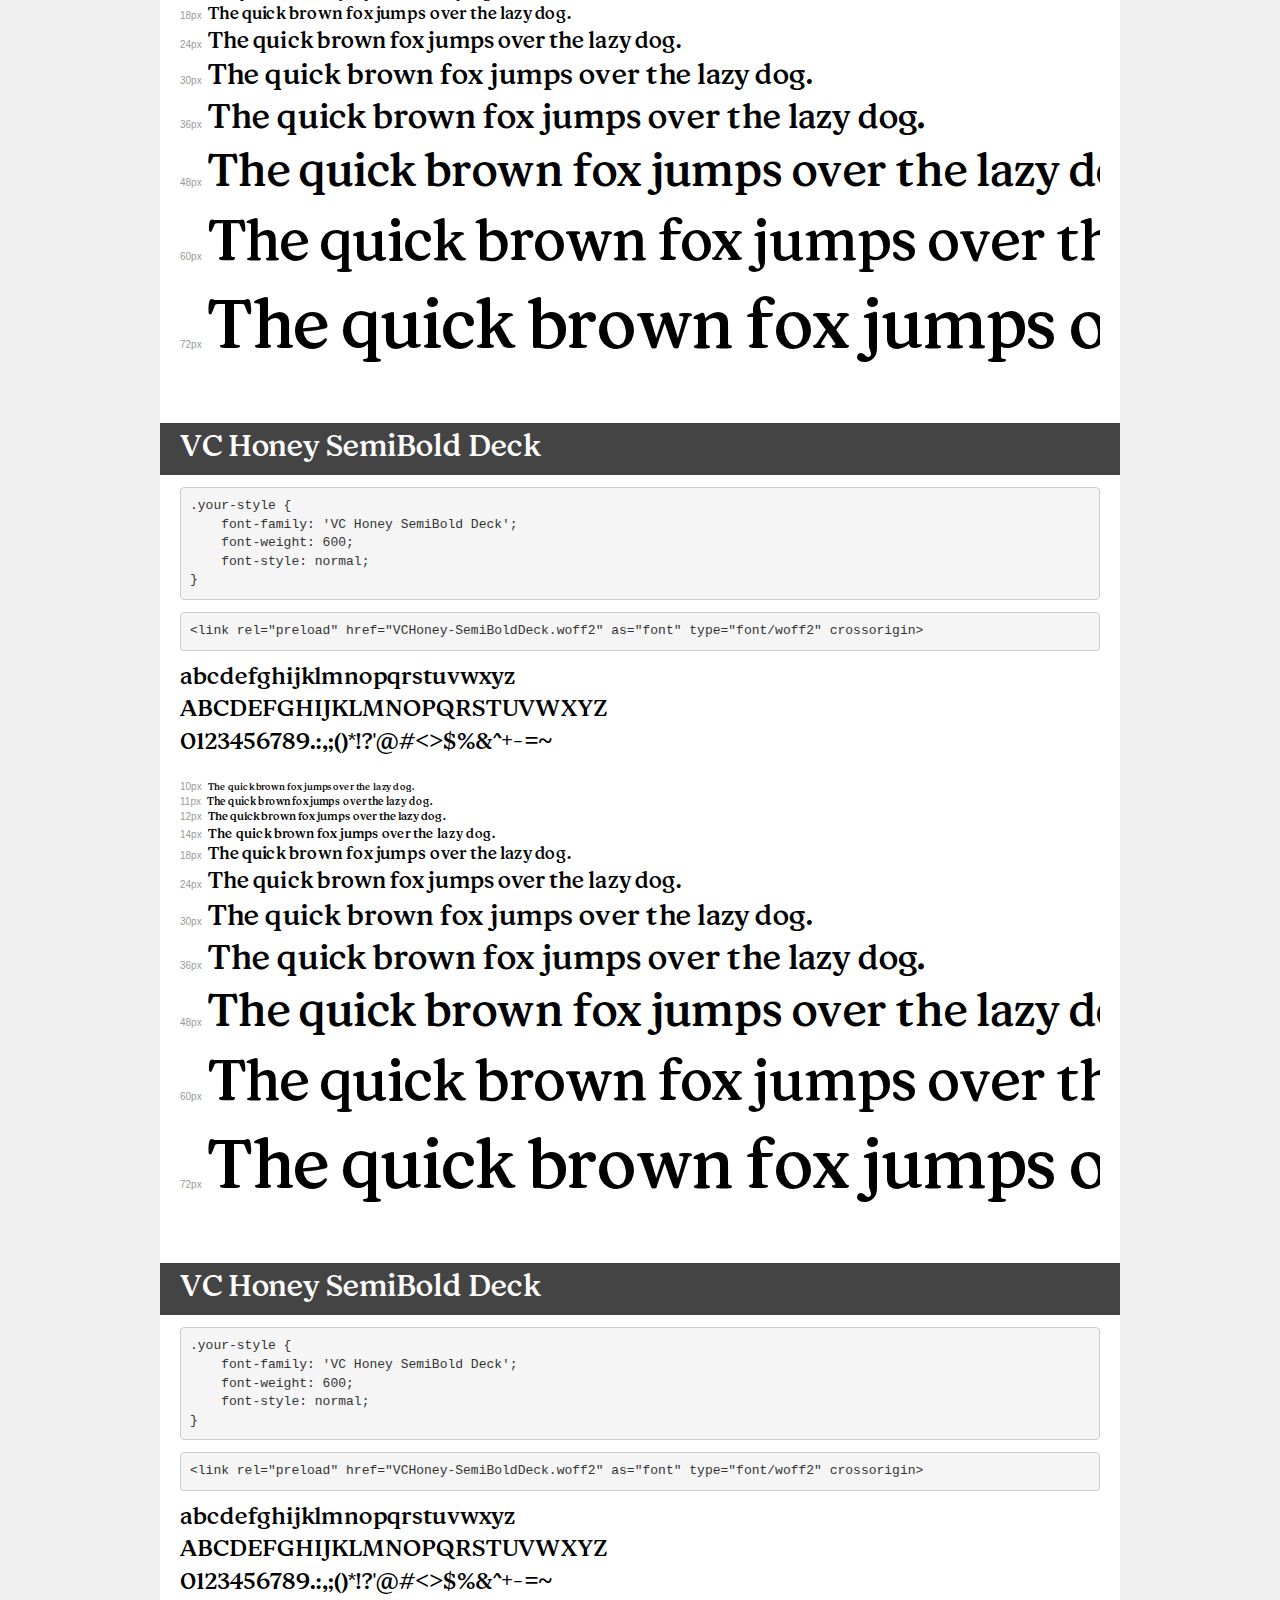
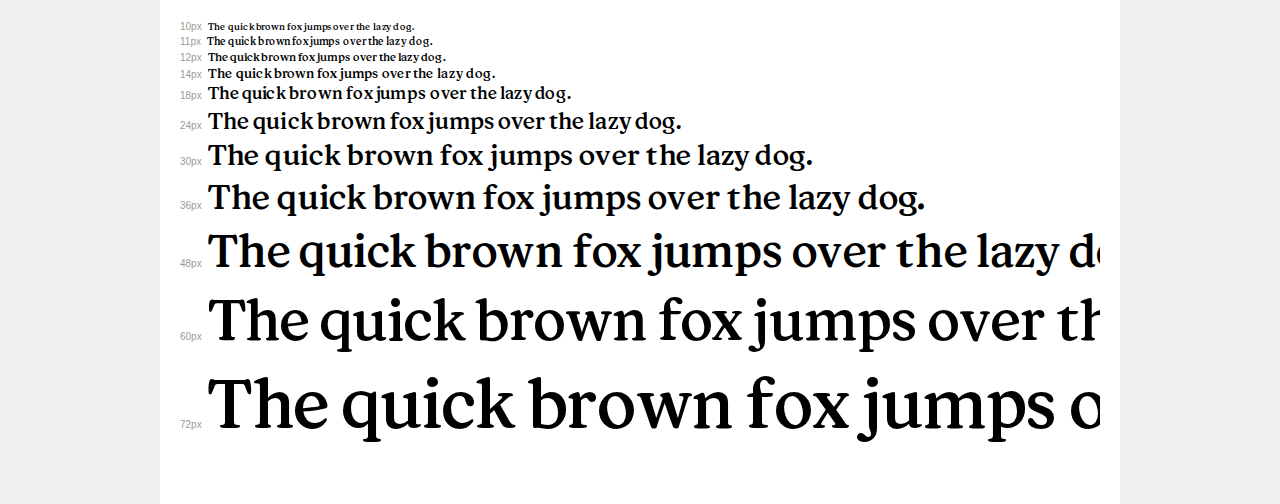
<file: assets/fonts/demo.html>
<!DOCTYPE html>
<html lang="en">
<head>
    <meta charset="utf-8">
    <meta http-equiv="X-UA-Compatible" content="IE=edge">
    <meta name="viewport" content="width=device-width, initial-scale=1">
    <meta name="robots" content="noindex, noarchive">
    <meta name="format-detection" content="telephone=no">
    <title>Transfonter demo</title>
    <link href="stylesheet.css" rel="stylesheet">
    <style>
        /*
        http://meyerweb.com/eric/tools/css/reset/
        v2.0 | 20110126
        License: none (public domain)
        */
        html, body, div, span, applet, object, iframe,
        h1, h2, h3, h4, h5, h6, p, blockquote, pre,
        a, abbr, acronym, address, big, cite, code,
        del, dfn, em, img, ins, kbd, q, s, samp,
        small, strike, strong, sub, sup, tt, var,
        b, u, i, center,
        dl, dt, dd, ol, ul, li,
        fieldset, form, label, legend,
        table, caption, tbody, tfoot, thead, tr, th, td,
        article, aside, canvas, details, embed,
        figure, figcaption, footer, header, hgroup,
        menu, nav, output, ruby, section, summary,
        time, mark, audio, video {
            margin: 0;
            padding: 0;
            border: 0;
            font-size: 100%;
            font: inherit;
            vertical-align: baseline;
        }
        /* HTML5 display-role reset for older browsers */
        article, aside, details, figcaption, figure,
        footer, header, hgroup, menu, nav, section {
            display: block;
        }
        body {
            line-height: 1;
        }
        ol, ul {
            list-style: none;
        }
        blockquote, q {
            quotes: none;
        }
        blockquote:before, blockquote:after,
        q:before, q:after {
            content: '';
            content: none;
        }
        table {
            border-collapse: collapse;
            border-spacing: 0;
        }
        /* demo styles */
        body {
            background: #f0f0f0;
            color: #000;
        }
        .page {
            background: #fff;
            width: 920px;
            margin: 0 auto;
            padding: 20px 20px 0 20px;
            overflow: hidden;
        }
        .font-container {
            overflow-x: auto;
            overflow-y: hidden;
            margin-bottom: 40px;
            line-height: 1.3;
            white-space: nowrap;
            padding-bottom: 5px;
        }
        h1 {
            position: relative;
            background: #444;
            font-size: 32px;
            color: #fff;
            padding: 10px 20px;
            margin: 0 -20px 12px -20px;
        }
        .letters {
            font-size: 25px;
            margin-bottom: 20px;
        }
        .s10:before {
            content: '10px';
        }
        .s11:before {
            content: '11px';
        }
        .s12:before {
            content: '12px';
        }
        .s14:before {
            content: '14px';
        }
        .s18:before {
            content: '18px';
        }
        .s24:before {
            content: '24px';
        }
        .s30:before {
            content: '30px';
        }
        .s36:before {
            content: '36px';
        }
        .s48:before {
            content: '48px';
        }
        .s60:before {
            content: '60px';
        }
        .s72:before {
            content: '72px';
        }
        .s10:before, .s11:before, .s12:before, .s14:before,
        .s18:before, .s24:before, .s30:before, .s36:before,
        .s48:before, .s60:before, .s72:before {
            font-family: Arial, sans-serif;
            font-size: 10px;
            font-weight: normal;
            font-style: normal;
            color: #999;
            padding-right: 6px;
        }
        pre {
            display: block;
            padding: 9px;
            margin: 0 0 12px;
            font-family: Monaco, Menlo, Consolas, "Courier New", monospace;
            font-size: 13px;
            line-height: 1.428571429;
            color: #333;
            font-weight: normal;
            font-style: normal;
            background-color: #f5f5f5;
            border: 1px solid #ccc;
            overflow-x: auto;
            border-radius: 4px;
        }
        /* responsive */
        @media (max-width: 959px) {
            .page {
                width: auto;
                margin: 0;
            }
        }
    </style>
</head>
<body>
<div class="page">
    <div class="demo">
        <h1 style="font-family: 'VC Honey'; font-weight: normal; font-style: normal;">VC Honey Regular</h1>
        <pre title="Usage">.your-style {
    font-family: 'VC Honey';
    font-weight: normal;
    font-style: normal;
}</pre>
        <pre title="Preload (optional)">
&lt;link rel=&quot;preload&quot; href=&quot;VCHoney-Regular.woff2&quot; as=&quot;font&quot; type=&quot;font/woff2&quot; crossorigin&gt;</pre>
        <div class="font-container" style="font-family: 'VC Honey'; font-weight: normal; font-style: normal;">
            <p class="letters">
                abcdefghijklmnopqrstuvwxyz<br>
ABCDEFGHIJKLMNOPQRSTUVWXYZ<br>
                0123456789.:,;()*!?'@#&lt;&gt;$%&^+-=~
            </p>
            <p class="s10" style="font-size: 10px;">The quick brown fox jumps over the lazy dog.</p>
            <p class="s11" style="font-size: 11px;">The quick brown fox jumps over the lazy dog.</p>
            <p class="s12" style="font-size: 12px;">The quick brown fox jumps over the lazy dog.</p>
            <p class="s14" style="font-size: 14px;">The quick brown fox jumps over the lazy dog.</p>
            <p class="s18" style="font-size: 18px;">The quick brown fox jumps over the lazy dog.</p>
            <p class="s24" style="font-size: 24px;">The quick brown fox jumps over the lazy dog.</p>
            <p class="s30" style="font-size: 30px;">The quick brown fox jumps over the lazy dog.</p>
            <p class="s36" style="font-size: 36px;">The quick brown fox jumps over the lazy dog.</p>
            <p class="s48" style="font-size: 48px;">The quick brown fox jumps over the lazy dog.</p>
            <p class="s60" style="font-size: 60px;">The quick brown fox jumps over the lazy dog.</p>
            <p class="s72" style="font-size: 72px;">The quick brown fox jumps over the lazy dog.</p>
        </div>
    </div>

    <div class="demo">
        <h1 style="font-family: 'VC Honey'; font-weight: normal; font-style: normal;">VC Honey Regular</h1>
        <pre title="Usage">.your-style {
    font-family: 'VC Honey';
    font-weight: normal;
    font-style: normal;
}</pre>
        <pre title="Preload (optional)">
&lt;link rel=&quot;preload&quot; href=&quot;VCHoney-Regular.woff2&quot; as=&quot;font&quot; type=&quot;font/woff2&quot; crossorigin&gt;</pre>
        <div class="font-container" style="font-family: 'VC Honey'; font-weight: normal; font-style: normal;">
            <p class="letters">
                abcdefghijklmnopqrstuvwxyz<br>
ABCDEFGHIJKLMNOPQRSTUVWXYZ<br>
                0123456789.:,;()*!?'@#&lt;&gt;$%&^+-=~
            </p>
            <p class="s10" style="font-size: 10px;">The quick brown fox jumps over the lazy dog.</p>
            <p class="s11" style="font-size: 11px;">The quick brown fox jumps over the lazy dog.</p>
            <p class="s12" style="font-size: 12px;">The quick brown fox jumps over the lazy dog.</p>
            <p class="s14" style="font-size: 14px;">The quick brown fox jumps over the lazy dog.</p>
            <p class="s18" style="font-size: 18px;">The quick brown fox jumps over the lazy dog.</p>
            <p class="s24" style="font-size: 24px;">The quick brown fox jumps over the lazy dog.</p>
            <p class="s30" style="font-size: 30px;">The quick brown fox jumps over the lazy dog.</p>
            <p class="s36" style="font-size: 36px;">The quick brown fox jumps over the lazy dog.</p>
            <p class="s48" style="font-size: 48px;">The quick brown fox jumps over the lazy dog.</p>
            <p class="s60" style="font-size: 60px;">The quick brown fox jumps over the lazy dog.</p>
            <p class="s72" style="font-size: 72px;">The quick brown fox jumps over the lazy dog.</p>
        </div>
    </div>

    <div class="demo">
        <h1 style="font-family: 'VC Honey'; font-weight: normal; font-style: normal;">VC Honey Regular</h1>
        <pre title="Usage">.your-style {
    font-family: 'VC Honey';
    font-weight: normal;
    font-style: normal;
}</pre>
        <pre title="Preload (optional)">
&lt;link rel=&quot;preload&quot; href=&quot;VCHoney-Regular.woff2&quot; as=&quot;font&quot; type=&quot;font/woff2&quot; crossorigin&gt;</pre>
        <div class="font-container" style="font-family: 'VC Honey'; font-weight: normal; font-style: normal;">
            <p class="letters">
                abcdefghijklmnopqrstuvwxyz<br>
ABCDEFGHIJKLMNOPQRSTUVWXYZ<br>
                0123456789.:,;()*!?'@#&lt;&gt;$%&^+-=~
            </p>
            <p class="s10" style="font-size: 10px;">The quick brown fox jumps over the lazy dog.</p>
            <p class="s11" style="font-size: 11px;">The quick brown fox jumps over the lazy dog.</p>
            <p class="s12" style="font-size: 12px;">The quick brown fox jumps over the lazy dog.</p>
            <p class="s14" style="font-size: 14px;">The quick brown fox jumps over the lazy dog.</p>
            <p class="s18" style="font-size: 18px;">The quick brown fox jumps over the lazy dog.</p>
            <p class="s24" style="font-size: 24px;">The quick brown fox jumps over the lazy dog.</p>
            <p class="s30" style="font-size: 30px;">The quick brown fox jumps over the lazy dog.</p>
            <p class="s36" style="font-size: 36px;">The quick brown fox jumps over the lazy dog.</p>
            <p class="s48" style="font-size: 48px;">The quick brown fox jumps over the lazy dog.</p>
            <p class="s60" style="font-size: 60px;">The quick brown fox jumps over the lazy dog.</p>
            <p class="s72" style="font-size: 72px;">The quick brown fox jumps over the lazy dog.</p>
        </div>
    </div>

    <div class="demo">
        <h1 style="font-family: 'VC Honey Banner'; font-weight: normal; font-style: normal;">VC Honey Regular Banner</h1>
        <pre title="Usage">.your-style {
    font-family: 'VC Honey Banner';
    font-weight: normal;
    font-style: normal;
}</pre>
        <pre title="Preload (optional)">
&lt;link rel=&quot;preload&quot; href=&quot;VCHoney-RegularBanner.woff2&quot; as=&quot;font&quot; type=&quot;font/woff2&quot; crossorigin&gt;</pre>
        <div class="font-container" style="font-family: 'VC Honey Banner'; font-weight: normal; font-style: normal;">
            <p class="letters">
                abcdefghijklmnopqrstuvwxyz<br>
ABCDEFGHIJKLMNOPQRSTUVWXYZ<br>
                0123456789.:,;()*!?'@#&lt;&gt;$%&^+-=~
            </p>
            <p class="s10" style="font-size: 10px;">The quick brown fox jumps over the lazy dog.</p>
            <p class="s11" style="font-size: 11px;">The quick brown fox jumps over the lazy dog.</p>
            <p class="s12" style="font-size: 12px;">The quick brown fox jumps over the lazy dog.</p>
            <p class="s14" style="font-size: 14px;">The quick brown fox jumps over the lazy dog.</p>
            <p class="s18" style="font-size: 18px;">The quick brown fox jumps over the lazy dog.</p>
            <p class="s24" style="font-size: 24px;">The quick brown fox jumps over the lazy dog.</p>
            <p class="s30" style="font-size: 30px;">The quick brown fox jumps over the lazy dog.</p>
            <p class="s36" style="font-size: 36px;">The quick brown fox jumps over the lazy dog.</p>
            <p class="s48" style="font-size: 48px;">The quick brown fox jumps over the lazy dog.</p>
            <p class="s60" style="font-size: 60px;">The quick brown fox jumps over the lazy dog.</p>
            <p class="s72" style="font-size: 72px;">The quick brown fox jumps over the lazy dog.</p>
        </div>
    </div>

    <div class="demo">
        <h1 style="font-family: 'VC Honey Banner'; font-weight: normal; font-style: normal;">VC Honey Regular Banner</h1>
        <pre title="Usage">.your-style {
    font-family: 'VC Honey Banner';
    font-weight: normal;
    font-style: normal;
}</pre>
        <pre title="Preload (optional)">
&lt;link rel=&quot;preload&quot; href=&quot;VCHoney-RegularBanner.woff2&quot; as=&quot;font&quot; type=&quot;font/woff2&quot; crossorigin&gt;</pre>
        <div class="font-container" style="font-family: 'VC Honey Banner'; font-weight: normal; font-style: normal;">
            <p class="letters">
                abcdefghijklmnopqrstuvwxyz<br>
ABCDEFGHIJKLMNOPQRSTUVWXYZ<br>
                0123456789.:,;()*!?'@#&lt;&gt;$%&^+-=~
            </p>
            <p class="s10" style="font-size: 10px;">The quick brown fox jumps over the lazy dog.</p>
            <p class="s11" style="font-size: 11px;">The quick brown fox jumps over the lazy dog.</p>
            <p class="s12" style="font-size: 12px;">The quick brown fox jumps over the lazy dog.</p>
            <p class="s14" style="font-size: 14px;">The quick brown fox jumps over the lazy dog.</p>
            <p class="s18" style="font-size: 18px;">The quick brown fox jumps over the lazy dog.</p>
            <p class="s24" style="font-size: 24px;">The quick brown fox jumps over the lazy dog.</p>
            <p class="s30" style="font-size: 30px;">The quick brown fox jumps over the lazy dog.</p>
            <p class="s36" style="font-size: 36px;">The quick brown fox jumps over the lazy dog.</p>
            <p class="s48" style="font-size: 48px;">The quick brown fox jumps over the lazy dog.</p>
            <p class="s60" style="font-size: 60px;">The quick brown fox jumps over the lazy dog.</p>
            <p class="s72" style="font-size: 72px;">The quick brown fox jumps over the lazy dog.</p>
        </div>
    </div>

    <div class="demo">
        <h1 style="font-family: 'VC Honey Banner'; font-weight: normal; font-style: normal;">VC Honey Regular Banner</h1>
        <pre title="Usage">.your-style {
    font-family: 'VC Honey Banner';
    font-weight: normal;
    font-style: normal;
}</pre>
        <pre title="Preload (optional)">
&lt;link rel=&quot;preload&quot; href=&quot;VCHoney-RegularBanner.woff2&quot; as=&quot;font&quot; type=&quot;font/woff2&quot; crossorigin&gt;</pre>
        <div class="font-container" style="font-family: 'VC Honey Banner'; font-weight: normal; font-style: normal;">
            <p class="letters">
                abcdefghijklmnopqrstuvwxyz<br>
ABCDEFGHIJKLMNOPQRSTUVWXYZ<br>
                0123456789.:,;()*!?'@#&lt;&gt;$%&^+-=~
            </p>
            <p class="s10" style="font-size: 10px;">The quick brown fox jumps over the lazy dog.</p>
            <p class="s11" style="font-size: 11px;">The quick brown fox jumps over the lazy dog.</p>
            <p class="s12" style="font-size: 12px;">The quick brown fox jumps over the lazy dog.</p>
            <p class="s14" style="font-size: 14px;">The quick brown fox jumps over the lazy dog.</p>
            <p class="s18" style="font-size: 18px;">The quick brown fox jumps over the lazy dog.</p>
            <p class="s24" style="font-size: 24px;">The quick brown fox jumps over the lazy dog.</p>
            <p class="s30" style="font-size: 30px;">The quick brown fox jumps over the lazy dog.</p>
            <p class="s36" style="font-size: 36px;">The quick brown fox jumps over the lazy dog.</p>
            <p class="s48" style="font-size: 48px;">The quick brown fox jumps over the lazy dog.</p>
            <p class="s60" style="font-size: 60px;">The quick brown fox jumps over the lazy dog.</p>
            <p class="s72" style="font-size: 72px;">The quick brown fox jumps over the lazy dog.</p>
        </div>
    </div>

    <div class="demo">
        <h1 style="font-family: 'VC Honey'; font-weight: 600; font-style: normal;">VC Honey SemiBold</h1>
        <pre title="Usage">.your-style {
    font-family: 'VC Honey';
    font-weight: 600;
    font-style: normal;
}</pre>
        <pre title="Preload (optional)">
&lt;link rel=&quot;preload&quot; href=&quot;VCHoney-SemiBold.woff2&quot; as=&quot;font&quot; type=&quot;font/woff2&quot; crossorigin&gt;</pre>
        <div class="font-container" style="font-family: 'VC Honey'; font-weight: 600; font-style: normal;">
            <p class="letters">
                abcdefghijklmnopqrstuvwxyz<br>
ABCDEFGHIJKLMNOPQRSTUVWXYZ<br>
                0123456789.:,;()*!?'@#&lt;&gt;$%&^+-=~
            </p>
            <p class="s10" style="font-size: 10px;">The quick brown fox jumps over the lazy dog.</p>
            <p class="s11" style="font-size: 11px;">The quick brown fox jumps over the lazy dog.</p>
            <p class="s12" style="font-size: 12px;">The quick brown fox jumps over the lazy dog.</p>
            <p class="s14" style="font-size: 14px;">The quick brown fox jumps over the lazy dog.</p>
            <p class="s18" style="font-size: 18px;">The quick brown fox jumps over the lazy dog.</p>
            <p class="s24" style="font-size: 24px;">The quick brown fox jumps over the lazy dog.</p>
            <p class="s30" style="font-size: 30px;">The quick brown fox jumps over the lazy dog.</p>
            <p class="s36" style="font-size: 36px;">The quick brown fox jumps over the lazy dog.</p>
            <p class="s48" style="font-size: 48px;">The quick brown fox jumps over the lazy dog.</p>
            <p class="s60" style="font-size: 60px;">The quick brown fox jumps over the lazy dog.</p>
            <p class="s72" style="font-size: 72px;">The quick brown fox jumps over the lazy dog.</p>
        </div>
    </div>

    <div class="demo">
        <h1 style="font-family: 'VC Honey'; font-weight: 600; font-style: normal;">VC Honey SemiBold</h1>
        <pre title="Usage">.your-style {
    font-family: 'VC Honey';
    font-weight: 600;
    font-style: normal;
}</pre>
        <pre title="Preload (optional)">
&lt;link rel=&quot;preload&quot; href=&quot;VCHoney-SemiBold.woff2&quot; as=&quot;font&quot; type=&quot;font/woff2&quot; crossorigin&gt;</pre>
        <div class="font-container" style="font-family: 'VC Honey'; font-weight: 600; font-style: normal;">
            <p class="letters">
                abcdefghijklmnopqrstuvwxyz<br>
ABCDEFGHIJKLMNOPQRSTUVWXYZ<br>
                0123456789.:,;()*!?'@#&lt;&gt;$%&^+-=~
            </p>
            <p class="s10" style="font-size: 10px;">The quick brown fox jumps over the lazy dog.</p>
            <p class="s11" style="font-size: 11px;">The quick brown fox jumps over the lazy dog.</p>
            <p class="s12" style="font-size: 12px;">The quick brown fox jumps over the lazy dog.</p>
            <p class="s14" style="font-size: 14px;">The quick brown fox jumps over the lazy dog.</p>
            <p class="s18" style="font-size: 18px;">The quick brown fox jumps over the lazy dog.</p>
            <p class="s24" style="font-size: 24px;">The quick brown fox jumps over the lazy dog.</p>
            <p class="s30" style="font-size: 30px;">The quick brown fox jumps over the lazy dog.</p>
            <p class="s36" style="font-size: 36px;">The quick brown fox jumps over the lazy dog.</p>
            <p class="s48" style="font-size: 48px;">The quick brown fox jumps over the lazy dog.</p>
            <p class="s60" style="font-size: 60px;">The quick brown fox jumps over the lazy dog.</p>
            <p class="s72" style="font-size: 72px;">The quick brown fox jumps over the lazy dog.</p>
        </div>
    </div>

    <div class="demo">
        <h1 style="font-family: 'VC Honey'; font-weight: 600; font-style: normal;">VC Honey SemiBold</h1>
        <pre title="Usage">.your-style {
    font-family: 'VC Honey';
    font-weight: 600;
    font-style: normal;
}</pre>
        <pre title="Preload (optional)">
&lt;link rel=&quot;preload&quot; href=&quot;VCHoney-SemiBold.woff2&quot; as=&quot;font&quot; type=&quot;font/woff2&quot; crossorigin&gt;</pre>
        <div class="font-container" style="font-family: 'VC Honey'; font-weight: 600; font-style: normal;">
            <p class="letters">
                abcdefghijklmnopqrstuvwxyz<br>
ABCDEFGHIJKLMNOPQRSTUVWXYZ<br>
                0123456789.:,;()*!?'@#&lt;&gt;$%&^+-=~
            </p>
            <p class="s10" style="font-size: 10px;">The quick brown fox jumps over the lazy dog.</p>
            <p class="s11" style="font-size: 11px;">The quick brown fox jumps over the lazy dog.</p>
            <p class="s12" style="font-size: 12px;">The quick brown fox jumps over the lazy dog.</p>
            <p class="s14" style="font-size: 14px;">The quick brown fox jumps over the lazy dog.</p>
            <p class="s18" style="font-size: 18px;">The quick brown fox jumps over the lazy dog.</p>
            <p class="s24" style="font-size: 24px;">The quick brown fox jumps over the lazy dog.</p>
            <p class="s30" style="font-size: 30px;">The quick brown fox jumps over the lazy dog.</p>
            <p class="s36" style="font-size: 36px;">The quick brown fox jumps over the lazy dog.</p>
            <p class="s48" style="font-size: 48px;">The quick brown fox jumps over the lazy dog.</p>
            <p class="s60" style="font-size: 60px;">The quick brown fox jumps over the lazy dog.</p>
            <p class="s72" style="font-size: 72px;">The quick brown fox jumps over the lazy dog.</p>
        </div>
    </div>

    <div class="demo">
        <h1 style="font-family: 'VC Honey SemiBold Deck'; font-weight: 600; font-style: normal;">VC Honey SemiBold Deck</h1>
        <pre title="Usage">.your-style {
    font-family: 'VC Honey SemiBold Deck';
    font-weight: 600;
    font-style: normal;
}</pre>
        <pre title="Preload (optional)">
&lt;link rel=&quot;preload&quot; href=&quot;VCHoney-SemiBoldDeck.woff2&quot; as=&quot;font&quot; type=&quot;font/woff2&quot; crossorigin&gt;</pre>
        <div class="font-container" style="font-family: 'VC Honey SemiBold Deck'; font-weight: 600; font-style: normal;">
            <p class="letters">
                abcdefghijklmnopqrstuvwxyz<br>
ABCDEFGHIJKLMNOPQRSTUVWXYZ<br>
                0123456789.:,;()*!?'@#&lt;&gt;$%&^+-=~
            </p>
            <p class="s10" style="font-size: 10px;">The quick brown fox jumps over the lazy dog.</p>
            <p class="s11" style="font-size: 11px;">The quick brown fox jumps over the lazy dog.</p>
            <p class="s12" style="font-size: 12px;">The quick brown fox jumps over the lazy dog.</p>
            <p class="s14" style="font-size: 14px;">The quick brown fox jumps over the lazy dog.</p>
            <p class="s18" style="font-size: 18px;">The quick brown fox jumps over the lazy dog.</p>
            <p class="s24" style="font-size: 24px;">The quick brown fox jumps over the lazy dog.</p>
            <p class="s30" style="font-size: 30px;">The quick brown fox jumps over the lazy dog.</p>
            <p class="s36" style="font-size: 36px;">The quick brown fox jumps over the lazy dog.</p>
            <p class="s48" style="font-size: 48px;">The quick brown fox jumps over the lazy dog.</p>
            <p class="s60" style="font-size: 60px;">The quick brown fox jumps over the lazy dog.</p>
            <p class="s72" style="font-size: 72px;">The quick brown fox jumps over the lazy dog.</p>
        </div>
    </div>

    <div class="demo">
        <h1 style="font-family: 'VC Honey SemiBold Deck'; font-weight: 600; font-style: normal;">VC Honey SemiBold Deck</h1>
        <pre title="Usage">.your-style {
    font-family: 'VC Honey SemiBold Deck';
    font-weight: 600;
    font-style: normal;
}</pre>
        <pre title="Preload (optional)">
&lt;link rel=&quot;preload&quot; href=&quot;VCHoney-SemiBoldDeck.woff2&quot; as=&quot;font&quot; type=&quot;font/woff2&quot; crossorigin&gt;</pre>
        <div class="font-container" style="font-family: 'VC Honey SemiBold Deck'; font-weight: 600; font-style: normal;">
            <p class="letters">
                abcdefghijklmnopqrstuvwxyz<br>
ABCDEFGHIJKLMNOPQRSTUVWXYZ<br>
                0123456789.:,;()*!?'@#&lt;&gt;$%&^+-=~
            </p>
            <p class="s10" style="font-size: 10px;">The quick brown fox jumps over the lazy dog.</p>
            <p class="s11" style="font-size: 11px;">The quick brown fox jumps over the lazy dog.</p>
            <p class="s12" style="font-size: 12px;">The quick brown fox jumps over the lazy dog.</p>
            <p class="s14" style="font-size: 14px;">The quick brown fox jumps over the lazy dog.</p>
            <p class="s18" style="font-size: 18px;">The quick brown fox jumps over the lazy dog.</p>
            <p class="s24" style="font-size: 24px;">The quick brown fox jumps over the lazy dog.</p>
            <p class="s30" style="font-size: 30px;">The quick brown fox jumps over the lazy dog.</p>
            <p class="s36" style="font-size: 36px;">The quick brown fox jumps over the lazy dog.</p>
            <p class="s48" style="font-size: 48px;">The quick brown fox jumps over the lazy dog.</p>
            <p class="s60" style="font-size: 60px;">The quick brown fox jumps over the lazy dog.</p>
            <p class="s72" style="font-size: 72px;">The quick brown fox jumps over the lazy dog.</p>
        </div>
    </div>

    <div class="demo">
        <h1 style="font-family: 'VC Honey SemiBold Deck'; font-weight: 600; font-style: normal;">VC Honey SemiBold Deck</h1>
        <pre title="Usage">.your-style {
    font-family: 'VC Honey SemiBold Deck';
    font-weight: 600;
    font-style: normal;
}</pre>
        <pre title="Preload (optional)">
&lt;link rel=&quot;preload&quot; href=&quot;VCHoney-SemiBoldDeck.woff2&quot; as=&quot;font&quot; type=&quot;font/woff2&quot; crossorigin&gt;</pre>
        <div class="font-container" style="font-family: 'VC Honey SemiBold Deck'; font-weight: 600; font-style: normal;">
            <p class="letters">
                abcdefghijklmnopqrstuvwxyz<br>
ABCDEFGHIJKLMNOPQRSTUVWXYZ<br>
                0123456789.:,;()*!?'@#&lt;&gt;$%&^+-=~
            </p>
            <p class="s10" style="font-size: 10px;">The quick brown fox jumps over the lazy dog.</p>
            <p class="s11" style="font-size: 11px;">The quick brown fox jumps over the lazy dog.</p>
            <p class="s12" style="font-size: 12px;">The quick brown fox jumps over the lazy dog.</p>
            <p class="s14" style="font-size: 14px;">The quick brown fox jumps over the lazy dog.</p>
            <p class="s18" style="font-size: 18px;">The quick brown fox jumps over the lazy dog.</p>
            <p class="s24" style="font-size: 24px;">The quick brown fox jumps over the lazy dog.</p>
            <p class="s30" style="font-size: 30px;">The quick brown fox jumps over the lazy dog.</p>
            <p class="s36" style="font-size: 36px;">The quick brown fox jumps over the lazy dog.</p>
            <p class="s48" style="font-size: 48px;">The quick brown fox jumps over the lazy dog.</p>
            <p class="s60" style="font-size: 60px;">The quick brown fox jumps over the lazy dog.</p>
            <p class="s72" style="font-size: 72px;">The quick brown fox jumps over the lazy dog.</p>
        </div>
    </div>

</div>
</body>
</html>
</file>
<file: assets/fonts/stylesheet.css>
@font-face {
    font-family: 'VC Honey';
    src: url('VCHoney-Regular.woff2') format('woff2'),
        url('VCHoney-Regular.woff') format('woff');
    font-weight: normal;
    font-style: normal;
    font-display: swap;
}


@font-face {
    font-family: 'VC Honey Banner';
    src: url('VCHoney-RegularBanner.woff2') format('woff2'),
        url('VCHoney-RegularBanner.woff') format('woff');
    font-weight: normal;
    font-style: normal;
    font-display: swap;
}

@font-face {
    font-family: 'VC Honey';
    src: url('VCHoney-SemiBold.woff2') format('woff2'),
        url('VCHoney-SemiBold.woff') format('woff');
    font-weight: 600;
    font-style: normal;
    font-display: swap;
}

@font-face {
    font-family: 'VC Honey SemiBold Deck';
    src: url('VCHoney-SemiBoldDeck.woff2') format('woff2'),
        url('VCHoney-SemiBoldDeck.woff') format('woff');
    font-weight: 600;
    font-style: normal;
    font-display: swap;
}
</file>
<file: assets/packages/lightgallery/css/lightgallery.min.css>
@font-face{font-family:lg;src:url(../fonts/lg%EF%B9%9622t19m.ttf) format("truetype"),url(../fonts/lg%EF%B9%9622t19m.woff) format("woff"),url(../fonts/lg%EF%B9%9622t19m.svg#lg) format("svg");font-weight:400;font-style:normal;font-display:block}.lg-icon{font-family:lg!important;speak:never;font-style:normal;font-weight:400;font-variant:normal;text-transform:none;line-height:1;-webkit-font-smoothing:antialiased;-moz-osx-font-smoothing:grayscale}.lg-actions .lg-next,.lg-actions .lg-prev{background-color:rgba(0,0,0,.45);border-radius:2px;color:#999;cursor:pointer;display:block;font-size:22px;margin-top:-10px;padding:8px 10px 9px;position:absolute;top:50%;z-index:1080;border:none;outline:0}.lg-actions .lg-next.disabled,.lg-actions .lg-prev.disabled{pointer-events:none;opacity:.5}.lg-actions .lg-next:hover,.lg-actions .lg-prev:hover{color:#FFF}.lg-actions .lg-next{right:20px}.lg-actions .lg-next:before{content:"\e095"}.lg-actions .lg-prev{left:20px}.lg-actions .lg-prev:after{content:"\e094"}@-webkit-keyframes lg-right-end{0%,100%{left:0}50%{left:-30px}}@-moz-keyframes lg-right-end{0%,100%{left:0}50%{left:-30px}}@-ms-keyframes lg-right-end{0%,100%{left:0}50%{left:-30px}}@keyframes lg-right-end{0%,100%{left:0}50%{left:-30px}}@-webkit-keyframes lg-left-end{0%,100%{left:0}50%{left:30px}}@-moz-keyframes lg-left-end{0%,100%{left:0}50%{left:30px}}@-ms-keyframes lg-left-end{0%,100%{left:0}50%{left:30px}}@keyframes lg-left-end{0%,100%{left:0}50%{left:30px}}.lg-outer.lg-right-end .lg-object{-webkit-animation:lg-right-end .3s;-o-animation:lg-right-end .3s;animation:lg-right-end .3s;position:relative}.lg-outer.lg-left-end .lg-object{-webkit-animation:lg-left-end .3s;-o-animation:lg-left-end .3s;animation:lg-left-end .3s;position:relative}.lg-toolbar{z-index:1082;left:0;position:absolute;top:0;width:100%;background-color:rgba(0,0,0,.45)}.lg-toolbar .lg-icon{color:#999;cursor:pointer;float:right;font-size:24px;height:47px;line-height:27px;padding:10px 0;text-align:center;width:50px;text-decoration:none!important;outline:0;background:0 0;border:none;box-shadow:none;-webkit-transition:color .2s linear;-o-transition:color .2s linear;transition:color .2s linear}.lg-toolbar .lg-icon:hover{color:#FFF}.lg-toolbar .lg-close:after{content:"\e070"}.lg-toolbar .lg-download:after{content:"\e0f2"}.lg-sub-html{background-color:rgba(0,0,0,.45);bottom:0;color:#EEE;font-size:16px;left:0;padding:10px 40px;position:fixed;right:0;text-align:center;z-index:1080}.lg-sub-html h4{margin:0;font-size:13px;font-weight:700}.lg-sub-html p{font-size:12px;margin:5px 0 0}#lg-counter{color:#999;display:inline-block;font-size:16px;padding-left:20px;padding-top:12px;vertical-align:middle}.lg-next,.lg-prev,.lg-toolbar{opacity:1;-webkit-transition:-webkit-transform .35s cubic-bezier(0,0,.25,1) 0s,opacity .35s cubic-bezier(0,0,.25,1) 0s,color .2s linear;-moz-transition:-moz-transform .35s cubic-bezier(0,0,.25,1) 0s,opacity .35s cubic-bezier(0,0,.25,1) 0s,color .2s linear;-o-transition:-o-transform .35s cubic-bezier(0,0,.25,1) 0s,opacity .35s cubic-bezier(0,0,.25,1) 0s,color .2s linear;transition:transform .35s cubic-bezier(0,0,.25,1) 0s,opacity .35s cubic-bezier(0,0,.25,1) 0s,color .2s linear}.lg-hide-items .lg-prev{opacity:0;-webkit-transform:translate3d(-10px,0,0);transform:translate3d(-10px,0,0)}.lg-hide-items .lg-next{opacity:0;-webkit-transform:translate3d(10px,0,0);transform:translate3d(10px,0,0)}.lg-hide-items .lg-toolbar{opacity:0;-webkit-transform:translate3d(0,-10px,0);transform:translate3d(0,-10px,0)}body:not(.lg-from-hash) .lg-outer.lg-start-zoom .lg-object{-webkit-transform:scale3d(.5,.5,.5);transform:scale3d(.5,.5,.5);opacity:0;-webkit-transition:-webkit-transform 250ms cubic-bezier(0,0,.25,1) 0s,opacity 250ms cubic-bezier(0,0,.25,1)!important;-moz-transition:-moz-transform 250ms cubic-bezier(0,0,.25,1) 0s,opacity 250ms cubic-bezier(0,0,.25,1)!important;-o-transition:-o-transform 250ms cubic-bezier(0,0,.25,1) 0s,opacity 250ms cubic-bezier(0,0,.25,1)!important;transition:transform 250ms cubic-bezier(0,0,.25,1) 0s,opacity 250ms cubic-bezier(0,0,.25,1)!important;-webkit-transform-origin:50% 50%;-moz-transform-origin:50% 50%;-ms-transform-origin:50% 50%;transform-origin:50% 50%}body:not(.lg-from-hash) .lg-outer.lg-start-zoom .lg-item.lg-complete .lg-object{-webkit-transform:scale3d(1,1,1);transform:scale3d(1,1,1);opacity:1}.lg-outer .lg-thumb-outer{background-color:#0D0A0A;bottom:0;position:absolute;width:100%;z-index:1080;max-height:350px;-webkit-transform:translate3d(0,100%,0);transform:translate3d(0,100%,0);-webkit-transition:-webkit-transform .25s cubic-bezier(0,0,.25,1) 0s;-moz-transition:-moz-transform .25s cubic-bezier(0,0,.25,1) 0s;-o-transition:-o-transform .25s cubic-bezier(0,0,.25,1) 0s;transition:transform .25s cubic-bezier(0,0,.25,1) 0s}.lg-outer .lg-thumb-outer.lg-grab .lg-thumb-item{cursor:-webkit-grab;cursor:-moz-grab;cursor:-o-grab;cursor:-ms-grab;cursor:grab}.lg-outer .lg-thumb-outer.lg-grabbing .lg-thumb-item{cursor:move;cursor:-webkit-grabbing;cursor:-moz-grabbing;cursor:-o-grabbing;cursor:-ms-grabbing;cursor:grabbing}.lg-outer .lg-thumb-outer.lg-dragging .lg-thumb{-webkit-transition-duration:0s!important;transition-duration:0s!important}.lg-outer.lg-thumb-open .lg-thumb-outer{-webkit-transform:translate3d(0,0,0);transform:translate3d(0,0,0)}.lg-outer .lg-thumb{padding:10px 0;height:100%;margin-bottom:-5px}.lg-outer .lg-thumb-item{cursor:pointer;float:left;overflow:hidden;height:100%;border:2px solid #FFF;border-radius:4px;margin-bottom:5px}@media (min-width:1025px){.lg-outer .lg-thumb-item{-webkit-transition:border-color .25s ease;-o-transition:border-color .25s ease;transition:border-color .25s ease}}.lg-outer .lg-thumb-item.active,.lg-outer .lg-thumb-item:hover{border-color:#a90707}.lg-outer .lg-thumb-item img{width:100%;height:100%;object-fit:cover}.lg-outer.lg-has-thumb .lg-item{padding-bottom:120px}.lg-outer.lg-can-toggle .lg-item{padding-bottom:0}.lg-outer.lg-pull-caption-up .lg-sub-html{-webkit-transition:bottom .25s ease;-o-transition:bottom .25s ease;transition:bottom .25s ease}.lg-outer.lg-pull-caption-up.lg-thumb-open .lg-sub-html{bottom:100px}.lg-outer .lg-toogle-thumb{background-color:#0D0A0A;border-radius:2px 2px 0 0;color:#999;cursor:pointer;font-size:24px;height:39px;line-height:27px;padding:5px 0;position:absolute;right:20px;text-align:center;top:-39px;width:50px;outline:0;border:none}.lg-outer .lg-toogle-thumb:after{content:"\e1ff"}.lg-outer .lg-toogle-thumb:hover{color:#FFF}.lg-outer .lg-video-cont{display:inline-block;vertical-align:middle;max-width:1140px;max-height:100%;width:100%;padding:0 5px}.lg-outer .lg-video{width:100%;height:0;padding-bottom:56.25%;overflow:hidden;position:relative}.lg-outer .lg-video .lg-object{display:inline-block;position:absolute;top:0;left:0;width:100%!important;height:100%!important}.lg-outer .lg-video .lg-video-play{width:84px;height:59px;position:absolute;left:50%;top:50%;margin-left:-42px;margin-top:-30px;z-index:1080;cursor:pointer}.lg-outer .lg-has-iframe .lg-video{-webkit-overflow-scrolling:touch;overflow:auto}.lg-outer .lg-has-vimeo .lg-video-play{background:url(../img/vimeo-play.png) no-repeat}.lg-outer .lg-has-vimeo:hover .lg-video-play{background:url(../img/vimeo-play.png) 0 -58px no-repeat}.lg-outer .lg-has-html5 .lg-video-play{background:url(../img/video-play.png) no-repeat;height:64px;margin-left:-32px;margin-top:-32px;width:64px;opacity:.8}.lg-outer .lg-has-html5:hover .lg-video-play{opacity:1}.lg-outer .lg-has-youtube .lg-video-play{background:url(../img/youtube-play.png) no-repeat}.lg-outer .lg-has-youtube:hover .lg-video-play{background:url(../img/youtube-play.png) 0 -60px no-repeat}.lg-outer .lg-video-object{width:100%!important;height:100%!important;position:absolute;top:0;left:0}.lg-outer .lg-has-video .lg-video-object{visibility:hidden}.lg-outer .lg-has-video.lg-video-playing .lg-object,.lg-outer .lg-has-video.lg-video-playing .lg-video-play{display:none}.lg-outer .lg-has-video.lg-video-playing .lg-video-object{visibility:visible}.lg-progress-bar{background-color:#333;height:5px;left:0;position:absolute;top:0;width:100%;z-index:1083;opacity:0;-webkit-transition:opacity 80ms ease 0s;-moz-transition:opacity 80ms ease 0s;-o-transition:opacity 80ms ease 0s;transition:opacity 80ms ease 0s}.lg-progress-bar .lg-progress{background-color:#a90707;height:5px;width:0}.lg-progress-bar.lg-start .lg-progress{width:100%}.lg-show-autoplay .lg-progress-bar{opacity:1}.lg-autoplay-button:after{content:"\e01d"}.lg-show-autoplay .lg-autoplay-button:after{content:"\e01a"}.lg-outer.lg-css3.lg-zoom-dragging .lg-item.lg-complete.lg-zoomable .lg-image,.lg-outer.lg-css3.lg-zoom-dragging .lg-item.lg-complete.lg-zoomable .lg-img-wrap{-webkit-transition-duration:0s;transition-duration:0s}.lg-outer.lg-use-transition-for-zoom .lg-item.lg-complete.lg-zoomable .lg-img-wrap{-webkit-transition:-webkit-transform .3s cubic-bezier(0,0,.25,1) 0s;-moz-transition:-moz-transform .3s cubic-bezier(0,0,.25,1) 0s;-o-transition:-o-transform .3s cubic-bezier(0,0,.25,1) 0s;transition:transform .3s cubic-bezier(0,0,.25,1) 0s}.lg-outer.lg-use-left-for-zoom .lg-item.lg-complete.lg-zoomable .lg-img-wrap{-webkit-transition:left .3s cubic-bezier(0,0,.25,1) 0s,top .3s cubic-bezier(0,0,.25,1) 0s;-moz-transition:left .3s cubic-bezier(0,0,.25,1) 0s,top .3s cubic-bezier(0,0,.25,1) 0s;-o-transition:left .3s cubic-bezier(0,0,.25,1) 0s,top .3s cubic-bezier(0,0,.25,1) 0s;transition:left .3s cubic-bezier(0,0,.25,1) 0s,top .3s cubic-bezier(0,0,.25,1) 0s}.lg-outer .lg-item.lg-complete.lg-zoomable .lg-img-wrap{-webkit-transform:translate3d(0,0,0);transform:translate3d(0,0,0);-webkit-backface-visibility:hidden;-moz-backface-visibility:hidden;backface-visibility:hidden}.lg-outer .lg-item.lg-complete.lg-zoomable .lg-image{-webkit-transform:scale3d(1,1,1);transform:scale3d(1,1,1);-webkit-transition:-webkit-transform .3s cubic-bezier(0,0,.25,1) 0s,opacity .15s!important;-moz-transition:-moz-transform .3s cubic-bezier(0,0,.25,1) 0s,opacity .15s!important;-o-transition:-o-transform .3s cubic-bezier(0,0,.25,1) 0s,opacity .15s!important;transition:transform .3s cubic-bezier(0,0,.25,1) 0s,opacity .15s!important;-webkit-transform-origin:0 0;-moz-transform-origin:0 0;-ms-transform-origin:0 0;transform-origin:0 0;-webkit-backface-visibility:hidden;-moz-backface-visibility:hidden;backface-visibility:hidden}#lg-zoom-in:after{content:"\e311"}#lg-actual-size{font-size:20px}#lg-actual-size:after{content:"\e033"}#lg-zoom-out{opacity:.5;pointer-events:none}#lg-zoom-out:after{content:"\e312"}.lg-zoomed #lg-zoom-out{opacity:1;pointer-events:auto}.lg-outer .lg-pager-outer{bottom:60px;left:0;position:absolute;right:0;text-align:center;z-index:1080;height:10px}.lg-outer .lg-pager-outer.lg-pager-hover .lg-pager-cont{overflow:visible}.lg-outer .lg-pager-cont{cursor:pointer;display:inline-block;overflow:hidden;position:relative;vertical-align:top;margin:0 5px}.lg-outer .lg-pager-cont:hover .lg-pager-thumb-cont{opacity:1;-webkit-transform:translate3d(0,0,0);transform:translate3d(0,0,0)}.lg-outer .lg-pager-cont.lg-pager-active .lg-pager{box-shadow:0 0 0 2px #fff inset}.lg-outer .lg-pager-thumb-cont{background-color:#fff;color:#FFF;bottom:100%;height:83px;left:0;margin-bottom:20px;margin-left:-60px;opacity:0;padding:5px;position:absolute;width:120px;border-radius:3px;-webkit-transition:opacity .15s ease 0s,-webkit-transform .15s ease 0s;-moz-transition:opacity .15s ease 0s,-moz-transform .15s ease 0s;-o-transition:opacity .15s ease 0s,-o-transform .15s ease 0s;transition:opacity .15s ease 0s,transform .15s ease 0s;-webkit-transform:translate3d(0,5px,0);transform:translate3d(0,5px,0)}.lg-outer .lg-pager-thumb-cont img{width:100%;height:100%}.lg-outer .lg-pager{background-color:rgba(255,255,255,.5);border-radius:50%;box-shadow:0 0 0 8px rgba(255,255,255,.7) inset;display:block;height:12px;-webkit-transition:box-shadow .3s ease 0s;-o-transition:box-shadow .3s ease 0s;transition:box-shadow .3s ease 0s;width:12px}.lg-outer .lg-pager:focus,.lg-outer .lg-pager:hover{box-shadow:0 0 0 8px #fff inset}.lg-outer .lg-caret{border-left:10px solid transparent;border-right:10px solid transparent;border-top:10px dashed;bottom:-10px;display:inline-block;height:0;left:50%;margin-left:-5px;position:absolute;vertical-align:middle;width:0}.lg-fullscreen:after{content:"\e20c"}.lg-fullscreen-on .lg-fullscreen:after{content:"\e20d"}.lg-outer #lg-dropdown-overlay{background-color:rgba(0,0,0,.25);bottom:0;cursor:default;left:0;position:fixed;right:0;top:0;z-index:1081;opacity:0;visibility:hidden;-webkit-transition:visibility 0s linear .18s,opacity .18s linear 0s;-o-transition:visibility 0s linear .18s,opacity .18s linear 0s;transition:visibility 0s linear .18s,opacity .18s linear 0s}.lg-outer.lg-dropdown-active #lg-dropdown-overlay,.lg-outer.lg-dropdown-active .lg-dropdown{-webkit-transition-delay:0s;transition-delay:0s;-moz-transform:translate3d(0,0,0);-o-transform:translate3d(0,0,0);-ms-transform:translate3d(0,0,0);-webkit-transform:translate3d(0,0,0);transform:translate3d(0,0,0);opacity:1;visibility:visible}.lg-outer.lg-dropdown-active #lg-share{color:#FFF}.lg-outer .lg-dropdown{background-color:#fff;border-radius:2px;font-size:14px;list-style-type:none;margin:0;padding:10px 0;position:absolute;right:0;text-align:left;top:50px;opacity:0;visibility:hidden;-moz-transform:translate3d(0,5px,0);-o-transform:translate3d(0,5px,0);-ms-transform:translate3d(0,5px,0);-webkit-transform:translate3d(0,5px,0);transform:translate3d(0,5px,0);-webkit-transition:-webkit-transform .18s linear 0s,visibility 0s linear .5s,opacity .18s linear 0s;-moz-transition:-moz-transform .18s linear 0s,visibility 0s linear .5s,opacity .18s linear 0s;-o-transition:-o-transform .18s linear 0s,visibility 0s linear .5s,opacity .18s linear 0s;transition:transform .18s linear 0s,visibility 0s linear .5s,opacity .18s linear 0s}.lg-outer .lg-dropdown:after{content:"";display:block;height:0;width:0;position:absolute;border:8px solid transparent;border-bottom-color:#FFF;right:16px;top:-16px}.lg-outer .lg-dropdown>li:last-child{margin-bottom:0}.lg-outer .lg-dropdown>li:hover .lg-icon,.lg-outer .lg-dropdown>li:hover a{color:#333}.lg-outer .lg-dropdown a{color:#333;display:block;white-space:pre;padding:4px 12px;font-family:"Open Sans","Helvetica Neue",Helvetica,Arial,sans-serif;font-size:12px}.lg-outer .lg-dropdown a:hover{background-color:rgba(0,0,0,.07)}.lg-outer .lg-dropdown .lg-dropdown-text{display:inline-block;line-height:1;margin-top:-3px;vertical-align:middle}.lg-outer .lg-dropdown .lg-icon{color:#333;display:inline-block;float:none;font-size:20px;height:auto;line-height:1;margin-right:8px;padding:0;vertical-align:middle;width:auto}.lg-outer,.lg-outer .lg,.lg-outer .lg-inner{height:100%;width:100%}.lg-outer #lg-share{position:relative}.lg-outer #lg-share:after{content:"\e80d"}.lg-outer #lg-share-facebook .lg-icon{color:#3b5998}.lg-outer #lg-share-facebook .lg-icon:after{content:"\e904"}.lg-outer #lg-share-twitter .lg-icon{color:#00aced}.lg-outer #lg-share-twitter .lg-icon:after{content:"\e907"}.lg-outer #lg-share-googleplus .lg-icon{color:#dd4b39}.lg-outer #lg-share-googleplus .lg-icon:after{content:"\e905"}.lg-outer #lg-share-pinterest .lg-icon{color:#cb2027}.lg-outer #lg-share-pinterest .lg-icon:after{content:"\e906"}.lg-outer .lg-img-rotate{position:absolute;padding:0 5px;left:0;right:0;top:0;bottom:0;-webkit-transition:-webkit-transform .3s cubic-bezier(.32,0,.67,0) 0s;-moz-transition:-moz-transform .3s cubic-bezier(.32,0,.67,0) 0s;-o-transition:-o-transform .3s cubic-bezier(.32,0,.67,0) 0s;transition:transform .3s cubic-bezier(.32,0,.67,0) 0s}.lg-rotate-left:after{content:"\e900"}.lg-rotate-right:after{content:"\e901"}.lg-icon.lg-flip-hor,.lg-icon.lg-flip-ver{font-size:26px}.lg-flip-ver:after{content:"\e903"}.lg-flip-hor:after{content:"\e902"}.lg-group:after{content:"";display:table;clear:both}.lg-outer{position:fixed;top:0;left:0;z-index:1050;text-align:left;opacity:0;outline:0;-webkit-transition:opacity .15s ease 0s;-o-transition:opacity .15s ease 0s;transition:opacity .15s ease 0s}.lg-outer *{-webkit-box-sizing:border-box;-moz-box-sizing:border-box;box-sizing:border-box}.lg-outer.lg-visible{opacity:1}.lg-outer.lg-css3 .lg-item.lg-current,.lg-outer.lg-css3 .lg-item.lg-next-slide,.lg-outer.lg-css3 .lg-item.lg-prev-slide{-webkit-transition-duration:inherit!important;transition-duration:inherit!important;-webkit-transition-timing-function:inherit!important;transition-timing-function:inherit!important}.lg-outer.lg-css3.lg-dragging .lg-item.lg-current,.lg-outer.lg-css3.lg-dragging .lg-item.lg-next-slide,.lg-outer.lg-css3.lg-dragging .lg-item.lg-prev-slide{-webkit-transition-duration:0s!important;transition-duration:0s!important;opacity:1}.lg-outer.lg-grab img.lg-object{cursor:-webkit-grab;cursor:-moz-grab;cursor:-o-grab;cursor:-ms-grab;cursor:grab}.lg-outer.lg-grabbing img.lg-object{cursor:move;cursor:-webkit-grabbing;cursor:-moz-grabbing;cursor:-o-grabbing;cursor:-ms-grabbing;cursor:grabbing}.lg-outer .lg{position:relative;overflow:hidden;margin-left:auto;margin-right:auto;max-width:100%;max-height:100%}.lg-outer .lg-inner{position:absolute;left:0;top:0;white-space:nowrap}.lg-outer .lg-item{background:url(../img/loading.gif) center center no-repeat;display:none!important}.lg-outer.lg-css .lg-current,.lg-outer.lg-css3 .lg-current,.lg-outer.lg-css3 .lg-next-slide,.lg-outer.lg-css3 .lg-prev-slide{display:inline-block!important}.lg-outer .lg-img-wrap,.lg-outer .lg-item{display:inline-block;text-align:center;position:absolute;width:100%;height:100%}.lg-outer .lg-img-wrap:before,.lg-outer .lg-item:before{content:"";display:inline-block;height:50%;width:1px;margin-right:-1px}.lg-outer .lg-img-wrap{position:absolute;padding:0 5px;left:0;right:0;top:0;bottom:0}.lg-outer .lg-item.lg-complete{background-image:none}.lg-outer .lg-item.lg-current{z-index:1060}.lg-outer .lg-image{display:inline-block;vertical-align:middle;max-width:100%;max-height:100%;width:auto!important;height:auto!important}.lg-outer.lg-show-after-load .lg-item .lg-object,.lg-outer.lg-show-after-load .lg-item .lg-video-play{opacity:0;-webkit-transition:opacity .15s ease 0s;-o-transition:opacity .15s ease 0s;transition:opacity .15s ease 0s}.lg-outer.lg-show-after-load .lg-item.lg-complete .lg-object,.lg-outer.lg-show-after-load .lg-item.lg-complete .lg-video-play{opacity:1}.lg-outer .lg-empty-html,.lg-outer.lg-hide-download #lg-download{display:none}.lg-backdrop{position:fixed;top:0;left:0;right:0;bottom:0;z-index:1040;background-color:#000;opacity:0;-webkit-transition:opacity .15s ease 0s;-o-transition:opacity .15s ease 0s;transition:opacity .15s ease 0s}.lg-backdrop.in{opacity:1}.lg-css3.lg-no-trans .lg-current,.lg-css3.lg-no-trans .lg-next-slide,.lg-css3.lg-no-trans .lg-prev-slide{-webkit-transition:none 0s ease 0s!important;-moz-transition:none 0s ease 0s!important;-o-transition:none 0s ease 0s!important;transition:none 0s ease 0s!important}.lg-css3.lg-use-css3 .lg-item,.lg-css3.lg-use-left .lg-item{-webkit-backface-visibility:hidden;-moz-backface-visibility:hidden;backface-visibility:hidden}.lg-css3.lg-fade .lg-item{opacity:0}.lg-css3.lg-fade .lg-item.lg-current{opacity:1}.lg-css3.lg-fade .lg-item.lg-current,.lg-css3.lg-fade .lg-item.lg-next-slide,.lg-css3.lg-fade .lg-item.lg-prev-slide{-webkit-transition:opacity .1s ease 0s;-moz-transition:opacity .1s ease 0s;-o-transition:opacity .1s ease 0s;transition:opacity .1s ease 0s}.lg-css3.lg-slide.lg-use-css3 .lg-item{opacity:0}.lg-css3.lg-slide.lg-use-css3 .lg-item.lg-prev-slide{-webkit-transform:translate3d(-100%,0,0);transform:translate3d(-100%,0,0)}.lg-css3.lg-slide.lg-use-css3 .lg-item.lg-next-slide{-webkit-transform:translate3d(100%,0,0);transform:translate3d(100%,0,0)}.lg-css3.lg-slide.lg-use-css3 .lg-item.lg-current{-webkit-transform:translate3d(0,0,0);transform:translate3d(0,0,0);opacity:1}.lg-css3.lg-slide.lg-use-css3 .lg-item.lg-current,.lg-css3.lg-slide.lg-use-css3 .lg-item.lg-next-slide,.lg-css3.lg-slide.lg-use-css3 .lg-item.lg-prev-slide{-webkit-transition:-webkit-transform 1s cubic-bezier(0,0,.25,1) 0s,opacity .1s ease 0s;-moz-transition:-moz-transform 1s cubic-bezier(0,0,.25,1) 0s,opacity .1s ease 0s;-o-transition:-o-transform 1s cubic-bezier(0,0,.25,1) 0s,opacity .1s ease 0s;transition:transform 1s cubic-bezier(0,0,.25,1) 0s,opacity .1s ease 0s}.lg-css3.lg-slide.lg-use-left .lg-item{opacity:0;position:absolute;left:0}.lg-css3.lg-slide.lg-use-left .lg-item.lg-prev-slide{left:-100%}.lg-css3.lg-slide.lg-use-left .lg-item.lg-next-slide{left:100%}.lg-css3.lg-slide.lg-use-left .lg-item.lg-current{left:0;opacity:1}.lg-css3.lg-slide.lg-use-left .lg-item.lg-current,.lg-css3.lg-slide.lg-use-left .lg-item.lg-next-slide,.lg-css3.lg-slide.lg-use-left .lg-item.lg-prev-slide{-webkit-transition:left 1s cubic-bezier(0,0,.25,1) 0s,opacity .1s ease 0s;-moz-transition:left 1s cubic-bezier(0,0,.25,1) 0s,opacity .1s ease 0s;-o-transition:left 1s cubic-bezier(0,0,.25,1) 0s,opacity .1s ease 0s;transition:left 1s cubic-bezier(0,0,.25,1) 0s,opacity .1s ease 0s}
</file>
<file: assets/css/style.min.css>
*{box-sizing:border-box;-webkit-font-smoothing:antialiased;-moz-osx-font-smoothing:grayscale}html{margin-right:0px !important;overflow:visible !important}@media screen and (max-width: 1199.82px){html{font-size:15px}}@media screen and (max-width: 1023.82px){html{font-size:15px}}@media screen and (max-width: 991.82px){html{font-size:15px}}@media screen and (max-width: 767.82px){html{font-size:15px}}@media screen and (max-width: 575.82px){html{font-size:15px}}@media(min-width: 1500px){html{font-size:16px}}@media(min-width: 2000px){html{font-size:17px}}body{font-family:"Neue Haas Grotesk Display Pro";color:#193e52;font-size:15px;line-height:1.4;font-weight:400;background-color:#fcfbf1}body.smooth-scroll{overflow:hidden}.scroll-content{background-color:#fcfbf1}main{position:relative}#main{width:100%;overflow-x:hidden}h1,h2,h3,h4,h5,h6{font-family:"Gestura Display TRIAL";font-weight:500;line-height:1.3}p{line-height:1.8}a{text-decoration:none;color:#193e52;transition:all .3s ease}a:hover{color:#a2ce4d}ul{list-style:none;padding-left:0;margin-bottom:0}img{max-width:100%}@media screen and (max-width: 1399px){.container,.container-lg,.container-md,.container-sm,.container-xl{max-width:1320px}}h1.big-title.has-mask span,h1.has-mask span{line-height:inherit;height:inherit;margin-right:12px}h1.big-title.has-mask span>span,h1.has-mask span>span{line-height:inherit;height:inherit;margin-right:12px}h2.has-mask span{line-height:inherit;height:inherit;margin-right:10px}h2.has-mask span>span{line-height:inherit;height:inherit;margin-right:10px}h3.has-mask span{line-height:inherit;height:inherit;margin-right:8px}h3.has-mask span>span{line-height:inherit;height:inherit;margin-right:8px}h4.has-mask span{line-height:inherit;height:inherit;margin-right:7px}h4.has-mask span>span{line-height:inherit;height:inherit;margin-right:7px}h5.has-mask span{line-height:inherit;height:inherit;margin-right:6px}h5.has-mask span>span{line-height:inherit;height:inherit;margin-right:6px}h6.has-mask span{line-height:inherit;height:inherit;margin-right:5px}h6.has-mask span>span{line-height:inherit;height:inherit;margin-right:5px}.has-mask-fill>span{position:relative;display:inline;-webkit-text-fill-color:rgba(25,62,82,.1);-webkit-background-clip:text;background-repeat:no-repeat;background-image:linear-gradient(#193E52, #193E52);background-size:0% 100%}.has-mask-fill.block-title>span{display:block}.has-animation{opacity:0;-webkit-transition:translateY(30px);transform:translateY(30px);transition:all .2s ease}.has-animation.has-scale{opacity:0;-webkit-transition:translateY(0px) scale(1.05);transform:translateY(0px) scale(1.05);transform-origin:50% 0;will-change:transform}.has-animation.has-scale-vertical{opacity:0;-webkit-transition:translateY(0px) scaleY(1.1);transform:translateY(0px) scaleY(1.1);transform-origin:50% 0;will-change:transform}.has-animation.has-cover{opacity:1;-webkit-transition:translateY(0px);transform:translateY(0px);overflow:hidden}.has-animation.has-cover::after{content:"";width:100%;height:100%;background-color:inherit;position:absolute;top:0;right:0;z-index:10;transition:all .6s cubic-bezier(0.54, 0.49, 0.2, 1.01)}.has-animation.has-cover.animated::after{width:0}.has-animation.has-cover img{opacity:1;-webkit-transition:scale(1.05);transform:scale(1.05);transition:all .6s cubic-bezier(0.54, 0.49, 0.2, 1.01)}.has-animation.has-cover.animated img{opacity:1;-webkit-transition:scale(1);transform:scale(1)}.has-mask{margin-bottom:10px}.has-mask span{display:inline-table;overflow:hidden}.has-mask span>span{display:inline-table;margin:0 !important;line-height:inherit;height:inherit;opacity:0;transform:translateY(60px)}.light-content .has-mask-fill>span{-webkit-text-fill-color:rgba(255,255,255,.1);background-image:linear-gradient(#fff, #fff)}.light-content .content h2{color:#fff}.light-content .content p{color:#fff}.light-content .light-section .has-mask-fill>span{background-repeat:no-repeat;background-image:linear-gradient(#193E52, #193E52)}#content-scroll{z-index:1;position:relative}.smooth-scroll #content-scroll{position:absolute;top:0;right:0;bottom:0;left:0;z-index:1;overflow:hidden}.scroll-content{cursor:default !important}.scale-up .scroll-content{cursor:grabbing !important}.scrollbar-track{background:rgba(0,0,0,0) !important}main{overflow:hidden}main .cd-main-content{width:100%}main .cd-main-content>div{height:100%;min-height:100vh}main .cd-main-content.cd-index>div{vertical-align:middle}.caption-timeline{overflow:hidden}.container,.container-lg,.container-md,.container-sm,.container-xl,.container-xxl{max-width:1800px;padding-right:2.0833333333rem;padding-left:2.0833333333rem}@media screen and (max-width: 1840px){.container,.container-lg,.container-md,.container-sm,.container-xl,.container-xxl{max-width:1700px}}@media screen and (max-width: 1740px){.container,.container-lg,.container-md,.container-sm,.container-xl,.container-xxl{max-width:1600px}}@media screen and (max-width: 1640px){.container,.container-lg,.container-md,.container-sm,.container-xl,.container-xxl{max-width:1500px}}@media screen and (max-width: 1540px){.container,.container-lg,.container-md,.container-sm,.container-xl,.container-xxl{max-width:1400px}}@media screen and (max-width: 1440px){.container,.container-lg,.container-md,.container-sm,.container-xl,.container-xxl{max-width:1380px}}@media screen and (max-width: 767.82px){.container,.container-lg,.container-md,.container-sm,.container-xl,.container-xxl{padding-right:1.25rem;padding-left:1.25rem}}br{display:block;padding-bottom:8px;content:""}.scrollbar-track{z-index:99999}.content{display:flex;flex-direction:column;row-gap:1.6666666667rem}.content.text-center{align-items:center}.content.text-center h2{margin-left:auto;margin-right:auto}.content.text-center p{margin-left:auto;margin-right:auto}.content.text-center .social-list{justify-content:center}.content.text-center .button-box{margin-left:auto;margin-right:auto}.content-medium{display:flex;flex-direction:column}.content-medium.text-end{align-items:flex-end}.content-medium h2{font-size:7.5rem;color:#1d283f;margin-bottom:0;line-height:1;width:-moz-fit-content;width:fit-content}@media screen and (max-width: 1199.82px){.content-medium h2{font-size:6.25rem}}@media screen and (max-width: 767.82px){.content-medium h2{font-size:5rem}}@media screen and (max-width: 575.82px){.content-medium h2{font-size:3.75rem}}@media screen and (max-width: 400.82px){.content-medium h2{font-size:2.9166666667rem}}.content-big{display:flex;flex-direction:column}.content-big.text-end{align-items:flex-end}.content-big h2{font-size:10.8333333333rem;color:#1d283f;margin-bottom:0;line-height:1;width:-moz-fit-content;width:fit-content}@media screen and (max-width: 1199.82px){.content-big h2{font-size:7.5rem}}@media screen and (max-width: 767.82px){.content-big h2{font-size:6.25rem}}@media screen and (max-width: 575.82px){.content-big h2{font-size:5rem}}@media screen and (max-width: 400.82px){.content-big h2{font-size:3.75rem}}.content-big h3{font-size:3.3333333333rem;color:#1d283f;margin-bottom:0;line-height:1;width:-moz-fit-content;width:fit-content;font-family:"Gestura Display TRIAL";font-weight:100}@media screen and (max-width: 1199.82px){.content-big h3{font-size:2.9166666667rem}}@media screen and (max-width: 767.82px){.content-big h3{font-size:2.5rem}}@media screen and (max-width: 575.82px){.content-big h3{font-size:2.0833333333rem}}@media screen and (max-width: 400.82px){.content-big h3{font-size:1.6666666667rem}}.content h1{color:#1d283f;font-weight:500;font-family:"Gestura Display TRIAL";margin-bottom:0rem;font-size:3.9583333333rem;position:relative}@media screen and (max-width: 767.82px){.content h1{font-size:3.5416666667rem}}@media screen and (max-width: 575.82px){.content h1{font-size:2.9166666667rem}}.content span{color:#6a9e46;font-style:italic}.content h2{color:#1d283f;font-weight:100;font-family:"Gestura Display TRIAL";margin-bottom:0rem;font-size:2.9166666667rem;position:relative;margin-bottom:0;line-height:1.25;width:-moz-fit-content;width:fit-content}@media screen and (max-width: 767.82px){.content h2{font-size:2.5rem}}@media screen and (max-width: 575.82px){.content h2{font-size:2.0833333333rem}}.content p{margin-bottom:0rem;font-size:0.9583333333rem;width:-moz-fit-content;width:fit-content}@media screen and (max-width: 575.82px){.content p{font-size:0.9166666667rem}}.content h3{font-size:0.875rem;font-family:"Neue Haas Grotesk Display Pro";text-transform:uppercase;font-weight:400;color:#1d283f;width:-moz-fit-content;width:fit-content;border-radius:30px;letter-spacing:0.2083333333rem;margin-bottom:0rem;background-color:#dfefbf;padding:0.625rem 1.25rem 0.5rem;display:flex;align-items:center;-moz-column-gap:0.625rem;column-gap:0.625rem}.content h3::before{display:block;width:10px;height:10px;background:#6a9e46;border-radius:100%;content:"";margin-bottom:2px}@media screen and (max-width: 575.82px){.content h3{font-size:0.9166666667rem}}.content h3.has-mask-fill>span{background-image:linear-gradient(#95432D, #95432D)}.content h4{font-size:0.9166666667rem;font-family:"Neue Haas Grotesk Display Pro";text-transform:uppercase;font-weight:500;color:#95432d;margin-bottom:1.0416666667rem}@media screen and (max-width: 575.82px){.content h4{font-size:0.8333333333rem}}.content h4.has-mask-fill>span{background-image:linear-gradient(#95432D, #95432D)}.content .list-dot{list-style:disc;padding-left:20px}.content .list-dot li{margin-bottom:10px;font-size:0.9583333333rem}.content .social-list{list-style:none;display:flex;flex-wrap:wrap;gap:1.25rem;margin-top:1.25rem}.content .social-list li a{font-size:1.25rem;width:50px;height:50px;display:flex;align-items:center;justify-content:center}.content .button-box{margin-top:1.6666666667rem}.content .list-contact{margin-bottom:1.25rem}.content .list-contact li{margin:10px 0;font-weight:400}.content .list-contact li a:hover{color:#d1b991}.content .list-contact i{color:#d1b991;width:30px;text-align:center}.padding-title-section{padding-bottom:2.5rem}.padding-btn-section{padding-top:2.5rem}.padding-btn-section .btn{margin-bottom:0}.content-page-detail h3{color:#1d283f;font-weight:500;font-family:"Gestura Display TRIAL";margin-bottom:0.8333333333rem;font-size:1.1666666667rem;text-transform:uppercase;position:relative}@media screen and (max-width: 767.82px){.content-page-detail h3{font-size:1.0833333333rem}}.content-page-detail ul{list-style:disc;padding-left:1.5rem;margin-bottom:1rem}.header-light .site-header{--color-link: #fff;--color-line: #fff}.header-light .site-header .site-header-logo .logo-w{opacity:1;visibility:visible}.header-light .site-header .site-header-logo .logo-d{opacity:0;visibility:hidden}.site-header{padding:0px 0;position:absolute;width:calc(100% - 2.5rem);margin:1.25rem;border-radius:15px;z-index:100;transition:all .5s ease;background-color:rgba(23,35,60,.6);top:0;left:0;-webkit-backdrop-filter:blur(10px);backdrop-filter:blur(10px);--color-link: #fff;--color-link-hover: #a2ce4d;--color-line: #a2ce4d}@media screen and (max-width: 767.82px){.site-header{width:calc(100% - 1.6666666667rem);margin:0.8333333333rem}}.site-header.header-no-fixed{position:relative;background-color:#1a1831}.site-header-menu{display:flex;align-items:center;justify-content:space-between}.site-header .site-header-btn{display:flex;-moz-column-gap:10px;column-gap:10px}@media screen and (max-width: 991.82px){.site-header .site-header-btn .btn-site{display:none}}.site-header .site-header-btn .btn-lang{position:relative;border:1px solid var(--color-line);color:#fff;border-radius:50px;padding:0.625rem 1.25rem;font-size:0.9583333333rem;transition:all .3s ease;white-space:nowrap}.site-header .site-header-btn .btn-lang:hover{border-radius:20px 20px 0 0;background-color:#fff}.site-header .site-header-btn .btn-lang:hover span{color:#1d283f}.site-header .site-header-btn .btn-lang:hover ul{opacity:1;visibility:visible}.site-header .site-header-btn .btn-lang span{font-size:0.9583333333rem;width:-moz-fit-content;width:fit-content;display:flex;align-items:center;-moz-column-gap:10px;column-gap:10px;color:#fff;transition:all .3s ease}.site-header .site-header-btn .btn-lang span i{color:#6a9e46}.site-header .site-header-btn .btn-lang ul{opacity:0;visibility:hidden;transition:all .3s ease;position:absolute;top:100%;border-radius:0 0 20px 20px;border:1px solid var(--color-line);background-color:#fff;color:#193e52;width:auto;margin-block-end:0;margin-block-start:0;padding-left:0;margin:0;left:-1px;right:-1px;display:flex;flex-direction:column;align-items:flex-start;justify-content:flex-start;overflow:hidden}.site-header .site-header-btn .btn-lang ul>li{border:unset;width:100%}.site-header .site-header-btn .btn-lang ul>li>a{color:#193e52;border:unset;width:100%;height:unset;font-size:0.9583333333rem;display:block;text-align:left;padding:0.4166666667rem 1.25rem}.site-header .site-header-btn .btn-lang ul>li>a:hover{color:#6a9e46}.site-header-logo{width:100%;height:4.5833333333rem;margin-right:2.0833333333rem;position:relative;max-width:300px}@media screen and (max-width: 767.8px){.site-header-logo{width:100%;max-width:250px;height:4.1666666667rem}}@media screen and (max-width: 575.8px){.site-header-logo{margin-right:0.8333333333rem;width:100%;height:3.9583333333rem;max-width:200px}}.site-header-logo a{display:block}.site-header-logo img{width:100%;position:absolute;left:0;top:0;width:100%;height:100%;-o-object-fit:contain;object-fit:contain;-o-object-position:left;object-position:left;transition:all .3s ease}.site-header-logo .logo-d{opacity:1;visibility:visible}.site-header-logo .logo-w{opacity:0;visibility:hidden}.site-header-nav{display:flex !important;width:100%;justify-content:flex-end}@media screen and (max-width: 991.82px){.site-header-nav{display:none !important}}.site-header-link{display:flex;align-items:center;z-index:999;position:relative}.site-header-link._mobile{display:none}@media screen and (max-width: 991.92px){.site-header-link._mobile{display:block}}.site-header-link ul{display:flex;font-family:"Neue Haas Grotesk Display Pro";font-weight:400;font-size:0.8333333333rem;width:100%}.site-header-link ul>li{flex:1 0 auto;margin-right:2.0833333333rem;text-align:center}.site-header-link ul>li.mobile-link{display:none}@media screen and (max-width: 991.82px){.site-header-link ul>li.mobile-link{display:block}}.site-header-link ul>li.active>a::before{width:100%}.site-header-link ul>li.active a{color:#a2ce4d}.site-header-link ul>li>a{position:relative}.site-header-link ul>li>a::before{position:absolute;top:100%;left:0;width:0;height:1px;background-color:var(--color-line);content:"";transition:all .3s ease}.site-header-link ul>li>a:hover::before{width:100%}.site-header-link ul>li.menu-link-btn{border-left:unset}.site-header-link ul>li.has-submenu{position:relative}@media screen and (min-width: 992px){.site-header-link ul>li.has-submenu{display:block}.site-header-link ul>li.has-submenu>a{position:relative}.site-header-link ul>li.has-submenu>a::after{content:"";font-family:"Font Awesome 5 Pro";font-weight:900;margin-left:8px}}@media screen and (min-width: 992px)and (max-width: 991.82px){.site-header-link ul>li.has-submenu>a::after{display:none}}@media screen and (min-width: 992px){.site-header-link ul>li.has-submenu:hover>ul{transform:translateY(0);opacity:1;visibility:visible;transition:all .3s ease}.site-header-link ul>li.has-submenu>ul{width:auto;z-index:99;transform:translateY(-10px);opacity:0;visibility:hidden;position:absolute;top:100%;left:0;background-color:#fff;display:flex;flex-direction:column;transition:all .1s ease;border-top:0px solid #6a9e46}}@media screen and (min-width: 992px)and (min-width: 992px){.site-header-link ul>li.has-submenu>ul{box-shadow:inset 0 6px 15px -6px rgba(0,0,0,.2),0 6px 15px -6px rgba(0,0,0,.2)}}@media screen and (min-width: 992px){.site-header-link ul>li.has-submenu>ul>li{display:flex;flex-direction:column;margin-right:0;width:100%}.site-header-link ul>li.has-submenu>ul>li>a{width:100%;padding:0.8333333333rem 1.0416666667rem;margin-top:0;margin-bottom:0;font-weight:400;white-space:nowrap;text-align:left;position:relative;border-bottom:1px solid rgba(0,0,0,.1);color:#623d2a}.site-header-link ul>li.has-submenu>ul>li>a:hover{color:var(--color-link-hover)}.site-header-link ul>li.has-submenu>ul>li>a::before{background-color:#623d2a}.site-header-link ul>li.has-submenu>ul>li>ul{display:flex;flex-direction:column;padding-top:0.4166666667rem;padding-bottom:0.4166666667rem;border-top:2px solid #ebebeb}.site-header-link ul>li.has-submenu>ul>li>ul>li{border:unset;padding:0.4166666667rem 0rem}.site-header-link ul>li.has-submenu>ul>li>ul>li>a{padding:0;font-weight:400}}@media screen and (min-width: 992px){.site-header-link ul>li.has-submenu-2{position:relative;display:block}.site-header-link ul>li.has-submenu-2>a{position:relative}.site-header-link ul>li.has-submenu-2>a::after{content:"";font-family:"Font Awesome 5 Pro";font-weight:900;margin-left:8px}}@media screen and (min-width: 992px)and (max-width: 991.82px){.site-header-link ul>li.has-submenu-2>a::after{display:none}}@media screen and (min-width: 992px){.site-header-link ul>li.has-submenu-2:hover>ul{transform:translateY(0);opacity:1;visibility:visible;transition:all .3s ease}.site-header-link ul>li.has-submenu-2>ul{z-index:99;transform:translateY(-10px);opacity:0;visibility:hidden;position:absolute;top:100%;left:0;background-color:#fff;transition:all .1s ease;border-top:0px solid #6a9e46;display:flex;flex-direction:column;padding:0.4166666667rem 0rem}}@media screen and (min-width: 992px)and (min-width: 992px){.site-header-link ul>li.has-submenu-2>ul{box-shadow:inset 0 6px 15px -6px rgba(0,0,0,.2),0 6px 15px -6px rgba(0,0,0,.2)}}@media screen and (min-width: 992px){.site-header-link ul>li.has-submenu-2>ul>li{display:flex;flex-direction:column}.site-header-link ul>li.has-submenu-2>ul>li>a{padding:0.4166666667rem 0rem;margin-top:0;margin-bottom:0;font-weight:600}}.site-header-link ul>li a{display:block;width:-moz-fit-content;width:fit-content;text-align:center;color:var(--color-link);text-align:center;margin:auto;padding:0.8333333333rem 0rem;font-weight:400;font-size:0.9583333333rem}.site-header-link ul>li a:hover{color:var(--color-link-hover)}.site-header-link ul>li .btn-menu{width:100%;color:#fff;background-color:#6a9e46}.site-header-link ul>li .btn-menu:hover{color:#fff}.site-header-button-group{display:flex;align-items:center;flex-wrap:wrap}.site-header-button-group .btn-site{margin:10px 0;margin-left:25px}.site-header.scroll-down{transform:translateY(-100%)}.site-header.scroll-up{box-shadow:0 0 10px rgba(0,0,0,.1);background-color:rgba(106,158,70,.7);-webkit-backdrop-filter:blur(5px);backdrop-filter:blur(5px)}.site-header.scroll-up .site-header-link ul>li a:hover{color:#6a9e46}.site-header.scroll-up .btn:hover{border-color:#6a9e46}.site-header-ham{display:none;margin-left:20px;z-index:99}@media screen and (max-width: 991.82px){.site-header-ham{display:flex;align-items:center}}.site-header-ham .ham-btn{display:flex;align-items:center;border:1px solid var(--color-link);color:var(--color-link);display:block;width:2.5rem;height:2.5rem;text-align:center;line-height:2.5rem;border-radius:16px}.site-header-ham .ham-btn:hover{background-color:var(--color-link);color:#fff}.site-header .top-header{background-color:#333;padding:10px 0;color:#fff}.site-header .top-header .swiper-slide{width:auto}.site-header .top-header .text{width:-moz-fit-content;width:fit-content;white-space:nowrap}.site-header .top-header .marquee3k i{margin-right:2.0833333333rem;margin-left:2.0833333333rem;color:#ffc600}.site-header .top-header .marquee3k p{line-height:1;white-space:nowrap;margin-block-end:0;margin-block-start:0;margin-bottom:0;margin:0;font-weight:600;font-size:0.8333333333rem}.site-header .logo-header{display:flex;align-items:center;justify-content:space-between;padding-top:1.0416666667rem;padding-bottom:1.0416666667rem}@media screen and (max-width: 991.8px){.site-header .logo-header{display:flex;justify-content:space-between}}.site-header .logo-header .menu-left{display:flex;align-items:center}.site-header .logo-header .search-box{flex:1 0 auto}@media screen and (max-width: 991.8px){.site-header .logo-header .search-box{flex:0}}.site-header .logo-header .search-box-form .close-search{display:none}@media screen and (max-width: 991.8px){.site-header .logo-header .search-box-form{opacity:0;transform:translateY(-10px);visibility:hidden;position:absolute;z-index:99;width:100%;left:0;top:100%;background-color:#fff;box-shadow:inset 0 6px 15px -6px rgba(0,0,0,.2),0 6px 15px -6px rgba(0,0,0,.2);padding:10px 15px;transition:all .3s ease}.site-header .logo-header .search-box-form .close-search{background-color:unset;box-shadow:unset;border:unset;font-size:15px;display:block}.site-header .logo-header .search-box-form.open{opacity:1;transform:translateY(0);visibility:visible}}.site-header .logo-header .search-box .btn-search{display:none;z-index:99}@media screen and (max-width: 991.8px){.site-header .logo-header .search-box .btn-search{display:flex;align-items:center}}.site-header .logo-header .search-box .btn-search button{border:unset;box-shadow:unset;background-color:unset;font-size:20px;color:#193e52}.site-header .logo-header .search-box .btn-search .cart-btn{position:relative;font-size:20px;margin-left:8px}.site-header .logo-header .search-box .btn-search .cart-btn span{position:absolute;width:18px;height:18px;top:-5px;right:-5px;font-size:12px;background-color:#6a9e46;color:#fff;display:flex;align-items:center;justify-content:center;border-radius:50%;font-weight:600}.site-header .logo-header .input-group{align-items:center;border:1px solid #dcdcdc;border-radius:10px;padding:12px 15px;font-size:0.8333333333rem}@media screen and (max-width: 767.8px){.site-header .logo-header .input-group{flex:0 0 auto}}.site-header .logo-header .input-group-icon{margin-right:15px;line-height:1}.site-header .logo-header .input-group .form-control{background-color:rgba(0,0,0,0);border:unset;padding:0;line-height:1;font-size:0.8333333333rem}.site-header .logo-header .input-group .form-control:focus,.site-header .logo-header .input-group .form-control:active{box-shadow:unset;outline:unset}.site-header .logo-header-menu{flex:1 0 auto;display:flex;justify-content:flex-end}.site-header .logo-header-menu .btn{margin-bottom:0}.site-header .logo-header-menu .language-menu{position:relative;padding-right:20px;color:#fff;margin-right:0}.site-header .logo-header-menu .language-menu::before{font-family:"Font Awesome 5 Pro";font-weight:300;content:"";position:absolute;right:0;color:inherit;top:50%;transform:translateY(-50%);font-size:0.75rem}.site-header .logo-header-menu .language-menu:hover>ul{opacity:1;visibility:visible;transform:translateY(0)}.site-header .logo-header-menu .language-menu a{color:inherit;font-size:0.9166666667rem}.site-header .logo-header-menu .language-menu>a{position:relative;padding:15px 0;display:block}.site-header .logo-header-menu .language-menu>ul{position:absolute;left:0;opacity:0;visibility:hidden;transform:translateY(10px);transition:all .3s ease;background-color:#6a9e46;padding:10px;min-width:100%;text-align:left;justify-content:flex-start}.site-header .logo-header-menu .language-menu>ul>li{margin-left:0}.site-header .logo-header-menu .language-menu>ul>li a{color:inherit}.site-header .logo-header-menu ul{display:flex;justify-content:flex-end;align-items:center}.site-header .logo-header-menu ul li{font-size:0.8333333333rem;margin-right:-1px;font-weight:400}.site-header .logo-header-menu ul li a{border:1px solid var(--color-link);color:var(--color-link);display:block;width:2.0833333333rem;height:2.0833333333rem;text-align:center;line-height:2.0833333333rem}.site-header .logo-header-menu ul li a.cart-btn{position:relative}.site-header .logo-header-menu ul li a.cart-btn span{position:absolute;width:13px;height:13px;border-radius:50%;background-color:var(--color-link);color:#fff;line-height:13px;font-size:9px;text-align:center;top:3px;right:3px;transition:all .3s ease}.site-header .logo-header-menu ul li a.cart-btn:hover span{background-color:#fff;color:var(--color-link)}.site-header .logo-header-menu ul li a:hover{background-color:var(--color-link);color:#fff}.site-header .header-feature{background-color:#eee;padding:0.8333333333rem 0rem;height:50px;display:flex}.site-header .header-feature .swiper-feature{max-width:1300px;margin:auto}.site-header .header-feature .swiper-feature .swiper-wrapper{transition:all linear}@media screen and (min-width: 992px){.site-header .header-feature ul{display:flex;justify-content:center}}.site-header .header-feature ul li{display:flex;align-items:center;font-size:0.7916666667rem;justify-content:center}@media screen and (min-width: 992px){.site-header .header-feature ul li{width:auto !important;margin:0 1.0416666667rem}}.site-header .header-feature ul li img{width:1.0416666667rem;height:1.0416666667rem;-o-object-fit:contain;object-fit:contain;margin-right:0.625rem}@keyframes marquee{0%{left:100%}100%{left:-100%}}.cart-container{position:fixed;top:0;right:0;max-width:420px;width:100%;height:100%;background-color:#313131;z-index:99999;display:flex;padding:10px;flex-direction:column;color:#fff;transform:translateX(100%);opacity:0;visibility:hidden;transition:all .3s ease}@media screen and (max-width: 575.82px){.cart-container{max-width:320px}}.cart-container.open{transform:translateX(0);opacity:1;visibility:visible}.cart-container .cart-close{cursor:pointer;margin-right:10px;padding:5px;width:30px;height:30px;background-color:#000;border-radius:50%;display:flex;align-items:center;justify-content:center}.cart-container .cart-list{flex:1 0 auto;max-height:calc(100% - 68.4px - 244.79px)}.cart-container .cart-list ul{height:100%;overflow:auto}.cart-container .cart-title{color:#fff;display:flex;justify-content:space-between;border-bottom:2px solid #fff;padding-bottom:10px;padding-top:20px}.cart-container .cart-title h3{margin-bottom:0;font-size:28px}.cart-container .cart-remove{color:#fff;padding-left:10px;flex:0 0 20px}.cart-container .cart-remove a{color:#fff}.cart-container .cart-item{display:flex;padding:10px 10px;background-color:#252525;justify-content:space-between;margin-bottom:5px;margin-top:5px}.cart-container .cart-item-img{flex:0 0 70px;width:70px;height:100px}.cart-container .cart-item-img img{width:100%;height:100%;-o-object-fit:contain;object-fit:contain}.cart-container .cart-item-info{padding-left:10px;flex:0 0 calc(100% - 20px - 70px)}.cart-container .cart-item-title{font-weight:600;font-size:18px;margin-bottom:5px;display:block;color:#fff;width:-moz-fit-content;width:fit-content}.cart-container .cart-item-title:hover{color:#6a9e46}.cart-container .cart-item-cate{font-size:13px;font-weight:300;margin-bottom:5px;opacity:.7}.cart-container .cart-item-variant{font-size:14px;border:1px solid rgba(255,255,255,.5);width:-moz-fit-content;width:fit-content;border-radius:5px;padding:3px 5px;margin-bottom:5px}.cart-container .cart-item-price{font-size:16px;color:#6a9e46}.cart-container .cart-button{padding:20px 0 60px;border-top:2px solid #fff}.cart-container .cart-button .text{display:flex;width:100%;justify-content:space-between;align-items:center;padding-bottom:20px}.cart-container .cart-button .text h4{font-size:18px;margin-bottom:0;font-family:"Neue Haas Grotesk Display Pro"}.cart-container .cart-button .text span{font-size:24px;font-weight:700;color:#6a9e46}.cart-container .cart-button .btn-group{display:flex;flex-direction:column}.cart-container .cart-button .btn-group button{width:100%;display:block;text-align:center;padding:14px 20px;border:1px solid;border-radius:50px;font-size:16px;font-weight:400;font-family:"Neue Haas Grotesk Display Pro";background-color:#6a9e46;color:#fff;border-color:#6a9e46;transition:all .3s ease;white-space:nowrap;box-shadow:5px 5px 13px rgba(0,0,0,.3);margin-bottom:10px}.cart-container .cart-button .btn-group button:hover{background-color:#333;border-color:#6a9e46;color:#6a9e46;box-shadow:5px 5px 13px rgba(0,0,0,0)}.cart-container .cart-button .btn-group button i{margin-right:8px}.cart-container .cart-button .btn-group .btn-site{font-size:16px;border-radius:50px;padding:14px 20px;width:100%;text-align:center;margin-bottom:0px}.menu-mobile-container{position:fixed;right:-340px;top:0;width:320px;height:100%;background:#1d283f none repeat scroll 0 0;overflow-y:scroll;box-shadow:-5px 0 20px -5px rgba(0,0,0,.5);transition:all .3s cubic-bezier(0.785, 0.135, 0.15, 0.86);z-index:9999;padding:25px}.menu-mobile-container .site-header-button-group{flex-direction:column}.menu-mobile-container .site-header-button-group .btn-site{flex:0 0 100%;width:100%;margin-top:15px;margin-bottom:0;margin-left:0;text-align:center}.menu-mobile-container.open{right:0}.menu-mobile-container .mean-container .mean-bar{padding:0;min-height:auto;background:none}.menu-mobile-container .mean-container .mean-bar *{box-sizing:border-box}.menu-mobile-container .mean-container .mean-nav{background:none;margin-top:0;position:relative}.menu-mobile-container .mean-container .mean-nav .site-header-link>ul{display:flex !important;margin-bottom:40px;flex-direction:column}.menu-mobile-container .mean-container .mean-nav .site-header-link .has-submenu ul,.menu-mobile-container .mean-container .mean-nav .site-header-link .has-submenu-2 ul{flex-direction:column;border-top:unset;padding-left:10px}.menu-mobile-container .mean-container .mean-nav ul{padding:0;margin:0;width:100%;list-style-type:none}.menu-mobile-container .mean-container .mean-nav ul li{padding:0;border-left:unset}.menu-mobile-container .mean-container .mean-nav ul li .btn-site{margin-top:15px}.menu-mobile-container .mean-container .mean-nav ul li a{width:100%;padding:10px 10px;color:#fff;border-top:none;border-bottom:1px solid #fff;font-size:13px}.menu-mobile-container .mean-container .mean-nav ul li a.btn-menu{background-color:unset;color:#6a9e46}.menu-mobile-container .mean-container .mean-nav ul li a.mean-expand{background:unset;border-left:unset;border-bottom:unset;text-align:right;height:37.9px;line-height:15px;width:-moz-fit-content;width:fit-content}.menu-mobile-container .mean-container .mean-nav ul li:last-child a{border-bottom:unset}.menu-mobile-container .mean-container a.meanmenu-reveal{display:none !important}.menu-mobile-container .mobile__close-btn{position:absolute;top:25px;right:25px;background-color:unset;border:unset;color:#fff;font-size:24px}.menu-mobile-container .logo{text-align:left;margin-bottom:30px}.menu-mobile-container .logo img{max-width:150px}.body-overlay{background-color:rgba(0,0,0,.5);height:100%;width:100%;position:fixed;top:0;z-index:999;left:0;opacity:0;visibility:hidden;transition:all .3s ease-out 0s}.body-overlay.opened{opacity:1;visibility:visible}.site-footer{position:relative;z-index:5;padding-top:10.4166666667rem;margin-top:-6.25rem}.site-footer-link{color:#fff}.site-footer-link ul{display:flex;justify-content:space-between;gap:15px}.site-footer-link ul li a{color:#fff;font-size:1rem}.site-footer-link ul li a:hover{color:#a2ce4d}.site-footer-logo{width:100%;height:4.5833333333rem;position:relative;max-width:300px}@media screen and (max-width: 767.8px){.site-footer-logo{width:100%;max-width:250px;height:4.1666666667rem}}@media screen and (max-width: 575.8px){.site-footer-logo{width:100%;height:3.9583333333rem;max-width:200px}}.site-footer .bg{position:absolute;width:100%;min-width:54.1666666667rem;top:50%;left:50%;transform:translate(-50%, -50%);height:100%;z-index:0}.site-footer .bg img{width:100%;height:100%;position:absolute;top:0;left:0}.site-footer .content{position:relative;z-index:2}.site-footer .content h2{color:#fff}.site-footer .content h2 span{color:#a2ce4d}.site-footer .top-footer,.site-footer .mid-footer,.site-footer .bottom-footer{position:relative;z-index:2}.site-footer .bottom-footer{border-top:1px solid #ef9d22;padding-top:2.0833333333rem;margin-top:2.0833333333rem;padding-bottom:2.0833333333rem}.site-footer .bottom-footer p{color:#fff;font-size:1rem;margin-bottom:0}@media screen and (max-width: 991.82px){.site-footer .bottom-footer p{text-align:center}}.site-footer .mid-footer{border-top:1px solid #ef9d22;padding-top:2.0833333333rem;margin-top:2.0833333333rem}.site-footer .link-menu h3{font-style:italic;color:#a2ce4d;font-size:1.4583333333rem;margin-bottom:1.25rem}.site-footer .link-menu ul{display:flex;flex-direction:column;width:100%;row-gap:0.8333333333rem}.site-footer .link-menu ul li{display:flex;-moz-column-gap:0.4166666667rem;column-gap:0.4166666667rem;align-items:center}.site-footer .link-menu ul li a,.site-footer .link-menu ul li p{color:#fff;margin-bottom:0}.site-footer .link-menu ul li a:hover{color:#a2ce4d}.site-footer .link-menu ul li i{flex:0 0 1.25rem;color:#a2ce4d}.site-footer .link-bottom{display:flex;justify-content:flex-end;gap:0.8333333333rem}@media screen and (max-width: 991.82px){.site-footer .link-bottom{justify-content:center;margin-top:0.8333333333rem}}.site-footer .link-bottom a{color:#fff}.site-footer .link-bottom a:hover{color:#a2ce4d}.site-footer .social-list{display:grid;grid-template-columns:auto auto auto auto;width:-moz-fit-content;width:fit-content;margin:1.25rem 0}.site-footer .social-list li{margin-right:10px;margin-bottom:10px !important}.site-footer .social-list li a{display:flex;justify-content:center;align-items:center;border-radius:100%;border:1px solid #a2ce4d;color:#fff;width:2.5rem;height:2.5rem;font-size:1.0833333333rem}.site-footer .social-list li a:hover{background-color:#a2ce4d;color:#fff}.loading-container{position:fixed;background:linear-gradient(30deg, #6A9E46, #233754, #6A9E46);display:flex;justify-content:center;align-items:center;z-index:999999;width:100vw;height:100vh;padding:30px}.loading-container svg{width:100%;overflow:unset;max-width:500px;opacity:0}.loading-container svg .ld-ic-t{transform-box:content-box;transform-origin:bottom}.loading-container svg .ld-number *{transform-box:content-box;transform-origin:center}.loading-container svg .ld-text-small *{transform-box:content-box;transform-origin:center}#preload{position:fixed;width:100vw;height:100vh;display:flex;justify-content:center;align-items:center;z-index:99999;pointer-events:none}#preload .loadbar{width:100%;height:100%;background:rgba(30,51,99,.8);position:absolute;top:0px;right:0;overflow:hidden;z-index:20}#preload .logo{padding:40px;max-width:29.1666666667rem;width:100%;position:relative;z-index:3}#preload .logo img{position:relative;z-index:3;width:100%}#preload .logo svg{position:relative;z-index:3;width:100%}#preload .overlay{position:fixed;width:100vw;height:100vh;z-index:2;display:flex}#preload .bar{width:10vw;height:110vh;background:#1e3363;border-radius:0 0 100px 100px}#preload .counter{font-family:"Neue Haas Grotesk Display Pro";position:absolute;bottom:0;right:0;color:#fff;z-index:104;font-size:4.1666666667rem;padding:1.25rem;font-weight:400;line-height:1}@media screen and (max-width: 767.82px){#preload .counter{font-size:3.3333333333rem}}@media screen and (max-width: 575.82px){#preload .counter{font-size:2.5rem}}.no-loading #preload .loadbar{display:none}.no-loading #preload .counter{display:none}.btn-site{width:-moz-fit-content;width:fit-content;display:flex;align-items:center;-moz-column-gap:10px;column-gap:10px;padding:0.625rem 1.25rem;border:1px solid;border-radius:50px;font-size:0.9583333333rem;background-color:#6a9e46;font-family:"Neue Haas Grotesk Display Pro";color:#fff;border-color:#6a9e46;transition:all .3s ease;white-space:nowrap}.btn-site:hover{background-color:#dfefbf;border-color:#dfefbf;color:#1d283f}.btn-site:hover .fa-arrow-right{transform:rotate(0deg)}.btn-site .fa-arrow-right{transition:transform .3s ease;transform:rotate(-45deg)}.btn-white{border-color:#fff;background-color:#fff;color:#193e52}.btn-white:hover{background-color:#6a9e46;color:#fff;border-color:#6a9e46}.btn-dark{border-color:#193e52;background-color:#193e52;color:#fff}.btn-dark:hover{background-color:#fff;color:#193e52;border-color:#6a9e46}.link-read{color:#6a9e46;font-weight:600;width:-moz-fit-content;width:fit-content;position:relative;text-align:center;padding:0 1.6666666667rem 0.8333333333rem}.link-read span{display:block;position:absolute;bottom:0;width:100%;height:1px;left:0;background-color:#6a9e46}.link-read span::before,.link-read span::after{content:"";background-color:#6a9e46;width:11px;height:10px;position:absolute;top:50%;transform:translateY(-50%)}.link-read span::before{-webkit-clip-path:polygon(0 0, 0% 100%, 100% 50%);clip-path:polygon(0 0, 0% 100%, 100% 50%);left:0}.link-read span::after{-webkit-clip-path:polygon(100% 0, 100% 100%, 0 50%);clip-path:polygon(100% 0, 100% 100%, 0 50%);right:0}@keyframes criss-cross-left{0%{left:-20px}50%{left:50%;width:20px;height:20px}100%{left:50%;width:375px;height:375px}}@keyframes criss-cross-right{0%{right:-20px}50%{right:50%;width:20px;height:20px}100%{right:50%;width:375px;height:375px}}.btn-11{position:relative;color:#91cfc9}.btn-11:before,.btn-11:after{position:absolute;top:50%;content:"";width:20px;height:20px;background-color:#7dc7c0;border-radius:50%}.btn-11:before{left:-20px;transform:translate(-50%, -50%)}.btn-11:after{right:-20px;transform:translate(50%, -50%)}.btn-11:hover{color:#dff1ef}.btn-11:hover:before{animation:criss-cross-left .8s both;animation-direction:alternate}.btn-11:hover:after{animation:criss-cross-right .8s both;animation-direction:alternate}.clapat-button-wrap{display:flex;position:relative;justify-content:center;align-items:center;left:0;right:0;min-width:100px;height:60px}.clapat-button-wrap.circle{min-width:104px;height:104px}.text-align-center .clapat-button-wrap{margin:0 auto}.clapat-button{opacity:1}.button-box{width:-moz-fit-content;width:fit-content}.button-border{height:50px;width:auto;border:solid 1px #d1b991;background-color:#d1b991;border-radius:10px !important;cursor:pointer;font-size:0.875rem;font-weight:500;line-height:50px;overflow:hidden;color:#111;text-align:center;transition:border .2s ease-out;box-sizing:initial !important}.button-border a{color:#111}.button-border:hover{background-color:#6a9e46;border-color:#6a9e46}.button-border:hover span::before{color:#d1b991}.light-content .button-border,.dark-section .button-border{border:solid 1px #fff;background-color:#fff}.light-content .button-border:hover,.dark-section .button-border:hover{background-color:#6a9e46;border-color:#6a9e46}.light-content .button-border:hover span::before,.dark-section .button-border:hover span::before{color:#d1b991}.light-content .button-border.outline,.dark-section .button-border.outline{border:solid 1px #fff;color:#fff;background-color:rgba(0,0,0,0)}.light-content .button-border.outline a,.dark-section .button-border.outline a{color:#fff}.light-content .button-border.outline span::before,.dark-section .button-border.outline span::before{color:#fff}.light-content .button-border.outline:hover,.dark-section .button-border.outline:hover{border-color:#6a9e46;background-color:#6a9e46}.light-content .button-border.outline:hover span::before,.dark-section .button-border.outline:hover span::before{color:#d1b991}.light-content .light-section .button-border{border:solid 1px #193e52;background-color:#193e52}.light-content .light-section .button-border a{color:#fff}.light-content .light-section .button-border.outline{border:solid 1px #193e52;background-color:rgba(0,0,0,0)}.light-content .light-section .button-border.outline a{color:#193e52}.dark-section .button-border a{color:#193e52}.button-border{transition:all .3s ease}.button-border.rounded{--bs-border-radius: 50px}.button-border.outline{border:solid 1px #193e52;color:#193e52;background-color:rgba(0,0,0,0)}.clapat-button a{position:relative;display:block;height:100%}.clapat-button a:hover{color:#6a9e46}.clapat-button:hover .button-border span{transform:translateY(-100%);transform-origin:0% 0%}.dark-content .light-section .button-border a{color:#fff}.dark-content .light-section .button-border.outline a{color:#193e52}.circle .button-border{border-radius:100px;height:100px;width:100px}.button-border span{position:relative;display:inline-block;transition:transform .2s;width:auto;text-align:center;transform-origin:100% 0%;padding:0 40px}.button-border span::before{position:absolute;width:100%;top:100%;left:0;content:attr(data-hover);text-align:center}.clapat-button-wrap.circle:hover .button-border{border:solid 1px rgba(0,0,0,0)}.clapat-button-wrap.circle .button-border input,.clapat-button-wrap.circle .button-border a{height:100px;width:100px;line-height:100px;text-align:center;padding:0;font-size:12px;cursor:pointer}.button-wrap{position:relative;cursor:pointer;top:0px;pointer-events:initial;width:auto;display:table;display:flex;align-items:center}.button-wrap::after{clear:both;content:"";display:block}.button-wrap:hover .button-text span{transform:translateY(-100%);transform-origin:0% 0%}.button-icon{height:40px;width:40px;color:#193e52;text-align:center;line-height:40px;font-size:18px}.button-icon i{height:40px;line-height:40px;width:40px;text-align:center}.icon-wrap{width:40px;height:40px;display:flex;position:relative;justify-content:center;align-items:center;float:left}.button-text{font-weight:500;font-size:14px;line-height:30px;overflow:hidden;width:auto;padding:0 10px 0 0;color:#193e52;transition:color .05s ease-in-out}.button-text span{position:relative;display:inline-block;transition:transform .2s;width:auto;text-align:center;transform-origin:100% 0%}.button-text span::before{position:absolute;width:auto;top:100%;left:0;content:attr(data-hover)}.line-bg{position:absolute;pointer-events:none;width:100vw;height:100%;top:0;left:0;z-index:-1;overflow:hidden;--bs-gutter-x: 1.5rem}.line-bg .box-line{max-width:1320px;margin:auto;margin-top:0;margin-bottom:0;padding-left:calc(var(--bs-gutter-x)*.5);padding-right:calc(var(--bs-gutter-x)*.5);height:100%;position:relative;display:flex;justify-content:space-between}.line-bg span{width:1px;height:100%;background-color:#000;display:block;opacity:.1;transform:translateX(-0.5px)}.subpage-banner{position:relative}.subpage-banner .curve{position:absolute;bottom:0;left:0;width:100%;z-index:8}.subpage-banner .curve svg{position:absolute;bottom:0;left:0;width:100%;height:5.8333333333rem}@media screen and (max-width: 767.8px){.subpage-banner .curve svg{min-width:33.3333333333rem;height:4.1666666667rem}}.subpage-banner .curve svg path{fill:#fcfbf1}.subpage-banner .bg{position:absolute;width:100%;height:100%;top:50%;left:50%;min-width:62.5rem;transform:translate(-50%, -50%)}.subpage-banner .bg img{position:absolute;top:0;left:0;width:100%;height:100%}.subpage-banner-title{position:relative;z-index:2;padding:2.5rem 0}.subpage-banner-title .breadcrumb-item a{color:#fff}.subpage-banner-title .breadcrumb-item a:hover{color:#a2ce4d}.subpage-banner-title .breadcrumb-item.active{color:#a2ce4d}.subpage-banner-title h1{font-size:4.1666666667rem;color:#fff;width:-moz-fit-content;width:fit-content}@media screen and (max-width: 1199.82px){.subpage-banner-title h1{font-size:6.6666666667rem}}@media screen and (max-width: 767.82px){.subpage-banner-title h1{font-size:5.4166666667rem}}@media screen and (max-width: 575.82px){.subpage-banner-title h1{font-size:4.1666666667rem}}@media screen and (max-width: 400.82px){.subpage-banner-title h1{font-size:3.3333333333rem}}.subpage-banner-title h3{font-size:3.3333333333rem;background:linear-gradient(to right, #98763A, #FFE1AC);-webkit-background-clip:text;-webkit-text-fill-color:rgba(0,0,0,0);margin-bottom:0;line-height:1;width:-moz-fit-content;width:fit-content;font-family:"Gestura Display TRIAL";font-weight:100}@media screen and (max-width: 1199.82px){.subpage-banner-title h3{font-size:2.9166666667rem}}@media screen and (max-width: 767.82px){.subpage-banner-title h3{font-size:2.5rem}}@media screen and (max-width: 575.82px){.subpage-banner-title h3{font-size:2.0833333333rem}}@media screen and (max-width: 400.82px){.subpage-banner-title h3{font-size:1.6666666667rem}}.subpage-banner-img{position:absolute;width:100%;height:100%;top:0;left:0;z-index:1}.subpage-banner-img::after{opacity:.7;background:#353535;mix-blend-mode:multiply;width:100%;height:100%;position:absolute;top:0;left:0;z-index:2;content:""}.subpage-banner-img img{position:absolute;width:100%;height:100%;top:0;left:0;-o-object-fit:cover;object-fit:cover;z-index:1}.subpage-banner{padding:9.1666666667rem 0 5.4166666667rem;background-image:var(--bg-banner);position:relative;background-size:cover;background-position:center;min-height:22.9166666667rem;display:flex;align-items:center;justify-content:center}.subpage-banner .info-blog-detail{display:flex;position:absolute;left:50%;transform:translateX(-50%);z-index:4;background-color:rgba(106,158,70,.8);bottom:0}.subpage-banner .info-blog-detail .cate-blog{padding:10px 15px;color:#fff;border-right:1px solid #6a9e46;border-bottom:5px solid #6a9e46}.subpage-banner .info-blog-detail .cate-blog a{color:#fff;font-weight:600}.subpage-banner .info-blog-detail .cate-blog a:hover{color:#6a9e46}.subpage-banner .info-blog-detail .date-blog{font-weight:600;background-color:#6a9e46;color:#fff;padding:10px 15px;border-bottom:5px solid #6a9e46}.subpage-banner .page-title{position:relative;color:#fff;text-align:center;z-index:4}.subpage-banner .page-title h1{color:#fff;text-transform:uppercase}.subpage-banner .title-bg{position:absolute;width:100%;height:100%;align-items:center;display:flex;justify-content:center;color:rgba(0,0,0,0);-webkit-background-clip:text;-webkit-text-fill-color:rgba(0,0,0,0);background-image:var(--bg-banner);background-size:cover;background-repeat:no-repeat;background-position:center;top:calc(50% + 1.6666666667rem);left:50%;text-align:center;white-space:nowrap;transform:translate(-50%, -50%);font-size:8.3333333333rem;filter:drop-shadow(5px 5px 15px rgba(0, 0, 0, 0.9));font-weight:900;z-index:2;text-transform:uppercase;mix-blend-mode:multiply;opacity:.7}@media screen and (max-width: 767.82px){.subpage-banner .title-bg{font-size:5.8333333333rem}}.banner-subpage-section{padding:8.3333333333rem 0 0;position:relative;z-index:5}.banner-subpage-section._dark{background-color:#0a0a0a}.banner-subpage-section.__blog-detail{min-height:70vh;display:flex;flex-direction:column;justify-content:flex-end}.banner-subpage-section.__blog-detail .bg::after{z-index:-1;position:absolute;content:"";width:100%;top:0;left:0;height:100%;background-image:linear-gradient(to bottom, rgba(252, 251, 241, 0.1), #fcfbf1)}.banner-subpage-section .bg{position:absolute;width:100%;top:0;left:0;height:100%}.banner-subpage-section .bg img{position:absolute;width:100%;top:0;left:0;height:100%;-o-object-fit:cover;object-fit:cover;z-index:-2}.banner-subpage-section .bg::after{z-index:-1;position:absolute;content:"";width:100%;top:0;left:0;height:100%;background-image:linear-gradient(to bottom, transparent, #fcfbf1)}.banner-subpage-section .content{display:flex;flex-direction:column;row-gap:20px;text-align:center;justify-content:center;align-items:center;position:relative;z-index:3}.banner-subpage-section .content .date{font-size:0.9166666667rem;color:#193e52;margin-bottom:10px;display:inline-block}.banner-subpage-section .content h1{font-size:2.9166666667rem;line-height:1.3;margin-bottom:0rem;color:#1d283f;font-weight:500;font-family:"Gestura Display TRIAL";position:relative;color:#1d283f}@media screen and (max-width: 767.82px){.banner-subpage-section .content h1{font-size:2.5rem}}@media screen and (max-width: 575.82px){.banner-subpage-section .content h1{font-size:2.0833333333rem}}.banner-subpage-section .content h1 .word{line-height:1.3}.banner-subpage-section .content p{color:#193e52;font-size:1.25rem;margin-bottom:0}@media screen and (max-width: 767.82px){.banner-subpage-section .content p{font-size:1.0833333333rem}}@media screen and (max-width: 575.82px){.banner-subpage-section .content p{font-size:1rem}}.banner-subpage-section .line{margin:3.3333333333rem 0;width:100%;height:1px;background-color:#6a9e46}.banner-top-menu{padding:1.6666666667rem 0;padding-top:4.1666666667rem}@media screen and (max-width: 767.82px){.banner-top-menu{padding:1.6666666667rem 0;padding-top:4.1666666667rem}}.banner-top-menu .content h3{color:#6a9e46;font-weight:500}.banner-top-menu.__has-img{background-size:cover;background-position:center;min-height:50svh;display:flex;position:relative}.banner-top-menu.__has-img .breadcrumb-item{color:#fff}.banner-top-menu.__has-img .breadcrumb-item a{color:#fff}.banner-top-menu.__has-img .breadcrumb-item+.breadcrumb-item::before{color:#fff}.banner-top-menu.__has-img .container{display:flex;position:relative;z-index:3}.banner-top-menu.__has-img .banner-top-title{padding-top:2.5rem;margin-bottom:15px;color:#fff;gap:15px;max-width:600px}.banner-top-menu.__has-img .banner-top-title h1{color:#fff}.banner-top-menu.__has-img .banner-top-title h3{color:#fff;font-size:1.6666666667rem;font-weight:500}@media screen and (max-width: 1199.82px){.banner-top-menu.__has-img .banner-top-title h3{font-size:1.5833333333rem}}@media screen and (max-width: 767.82px){.banner-top-menu.__has-img .banner-top-title h3{font-size:1.4583333333rem}}@media screen and (max-width: 575.82px){.banner-top-menu.__has-img .banner-top-title h3{font-size:1.3333333333rem}}@media screen and (max-width: 400.82px){.banner-top-menu.__has-img .banner-top-title h3{font-size:1.1666666667rem}}.banner-top-menu.__has-img::before{content:"";background:linear-gradient(25deg, rgba(17, 40, 103, 0.6) 0%, rgba(17, 40, 103, 0) 80.43%);position:absolute;left:0;top:0;width:100%;height:100%;pointer-events:none;z-index:2}.banner-top-title{display:flex;line-height:1;gap:30px;margin-bottom:1.6666666667rem}.banner-top-title h1{font-size:2.5rem;margin-bottom:0;line-height:1}@media screen and (max-width: 1199.82px){.banner-top-title h1{font-size:2.2916666667rem}}@media screen and (max-width: 767.82px){.banner-top-title h1{font-size:2.0833333333rem}}@media screen and (max-width: 575.82px){.banner-top-title h1{font-size:1.875rem}}@media screen and (max-width: 400.82px){.banner-top-title h1{font-size:1.7916666667rem}}.banner-top-title span{line-height:1;font-size:1rem;margin-top:18px;display:block}.banner-top-content{font-size:1rem}.banner-top-content ul{list-style:disc;padding-left:25px;margin-bottom:1rem;font-size:1.1666666667rem}@media screen and (max-width: 991.82px){.banner-top-content ul{font-size:1.0833333333rem}}@media screen and (max-width: 767.82px){.banner-top-content ul{font-size:1rem}}@media screen and (max-width: 575.82px){.banner-top-content ul{font-size:0.9166666667rem}}.banner-top-content h2{color:#1d283f;font-weight:500;font-family:"Gestura Display TRIAL";margin-bottom:1.25rem;font-size:2.25rem;position:relative}@media screen and (max-width: 767.82px){.banner-top-content h2{font-size:2.0833333333rem}}@media screen and (max-width: 575.82px){.banner-top-content h2{font-size:1.875rem}}.banner-top-content p,.banner-top-content address{font-size:1.1666666667rem}@media screen and (max-width: 991.82px){.banner-top-content p,.banner-top-content address{font-size:1.0833333333rem}}@media screen and (max-width: 767.82px){.banner-top-content p,.banner-top-content address{font-size:1rem}}@media screen and (max-width: 575.82px){.banner-top-content p,.banner-top-content address{font-size:0.9166666667rem}}.banner-top-content .text-small{font-size:1rem}@media screen and (max-width: 991.82px){.banner-top-content .text-small{font-size:0.9583333333rem}}@media screen and (max-width: 767.82px){.banner-top-content .text-small{font-size:0.9166666667rem}}@media screen and (max-width: 575.82px){.banner-top-content .text-small{font-size:0.8333333333rem}}.banner-top-content b,.banner-top-content strong{font-weight:600}.banner-top-content h3{font-size:1.6666666667rem;font-family:"Gestura Display TRIAL";font-weight:400;color:#1d283f;margin-bottom:0.625rem}@media screen and (max-width: 575.82px){.banner-top-content h3{font-size:1.3333333333rem}}.banner-top-content h4{font-size:1.25rem;font-family:"Neue Haas Grotesk Display Pro";font-weight:500;color:#95432d;margin-bottom:0.625rem}@media screen and (max-width: 575.82px){.banner-top-content h4{font-size:1.0416666667rem}}.bg-section{position:relative;padding:0}.bg-section .el-3{position:absolute;bottom:-10%;right:0%;width:25%;max-width:10.4166666667rem}.bg-section .social-list{color:#fff;display:flex;flex-wrap:wrap;margin-bottom:2.0833333333rem}.bg-section .social-list li a{color:#fff}.bg-section .social-list li a:hover{color:#6a9e46}.bg-section figure.has-parallax{overflow:hidden;min-height:60vh;margin:0;position:relative;display:block}.bg-section .has-parallax{background-color:#655343}.bg-section .has-parallax .el-1,.bg-section .has-parallax .el-2{position:absolute}.bg-section .has-parallax .el-1{top:0;left:0;width:30%;max-width:12.5rem}.bg-section .has-parallax .el-2{right:0;bottom:0;width:35%;max-width:14.1666666667rem}.bg-section .has-parallax>img{filter:brightness(80%)}.has-parallax-content>img,.has-parallax>img{width:100%;height:100%;max-width:100%;position:absolute;display:block;-o-object-position:center;object-position:center;-o-object-fit:cover;object-fit:cover}.parallax-image-content{position:relative;margin:0 auto;z-index:10;height:100%;width:100%;box-sizing:border-box;display:flex;align-items:center;justify-content:center}.parallax-image-content .outer{width:100%;margin:0 auto;padding-top:8.3333333333rem;padding-bottom:8.3333333333rem;box-sizing:border-box;display:table;width:100%;height:100%}.parallax-image-content .inner{display:table-cell;vertical-align:middle;box-sizing:border-box}.parallax-image-content img{width:100%;max-width:100%;height:auto;display:block}.rounded-borders .parallax-image-content img{border-radius:8px}.pinned-section{position:relative;display:table !important;width:100%;margin:0 auto;max-width:1200px}.full .pinned-section,.full_elementor .pinned-section{max-width:100%}.pinned-section .pin-spacer{width:50% !important}.pinned-element{position:relative;display:block;height:auto;float:left;width:50%;margin:0;box-sizing:border-box}@media only screen and (max-width: 479px){.pinned-element{float:none;width:100%;margin:0}}.pinned-element.left{padding-right:30px}@media only screen and (max-width: 479px){.pinned-element.left{padding-right:0px}}.pinned-element.right{padding-left:30px}@media only screen and (max-width: 479px){.pinned-element.right{padding-left:0px}}.scrolling-element{position:relative;float:left;width:50%;margin:0;box-sizing:border-box}@media only screen and (max-width: 479px){.scrolling-element{position:relative;float:none;width:100%;margin:0}}.scrolling-element.left{padding-right:30px}@media only screen and (max-width: 479px){.scrolling-element.left{padding-right:0px;margin-bottom:40px}}.scrolling-element.right{padding-left:30px}@media only screen and (max-width: 479px){.scrolling-element.right{padding-left:0}}.scrolling-element img{display:block;height:auto;width:100%}.slowed-pin{position:relative;overflow:hidden}.slowed-pin>.pin-spacer{pointer-events:none}.slowed-text{position:absolute;height:auto;min-height:100vh;width:100%;max-width:980px;display:flex;align-items:center;flex-direction:column;justify-content:center;box-sizing:border-box;padding:8vw 20px;z-index:1;pointer-events:none;margin:auto;left:0;right:0}.slowed-text-wrapper{position:relative;display:block}.slowed-images{position:relative;top:0;width:100%;height:auto;box-sizing:border-box;overflow:hidden;z-index:0;margin:auto}.slowed-image{position:relative;width:100%;height:auto;box-sizing:border-box;padding:0 0px;margin:150px 0;display:flex;align-items:flex-start;flex-direction:column}.slowed-image:nth-of-type(2n+2){align-items:flex-end}.slowed-image img{width:auto;max-width:40% !important;height:auto !important;display:block;cursor:pointer;margin-bottom:10px;transform:scale(0.95) translateY(30%)}.rounded-borders .slowed-image img{border-radius:8px}.home-banner-section{position:relative;padding:4.1666666667rem 0;padding-top:11.6666666667rem;padding-bottom:8.3333333333rem}@media screen and (max-width: 767.82px){.home-banner-section{padding:2.5rem 0}}@media screen and (max-width: 575.82px){.home-banner-section{padding:1.6666666667rem 0}}@media screen and (max-width: 575.82px){.home-banner-section{padding-top:10rem;padding-bottom:10rem}}.home-banner-section .content{border-left:1px solid #ef9d22;padding-left:4.1666666667rem}@media screen and (max-width: 767.82px){.home-banner-section .content{padding-left:2.0833333333rem}}.home-banner-section .content h1{color:#fff}.home-banner-section .content p{color:#fff}.home-banner-section .el-bg{position:absolute;z-index:0;max-width:41.6666666667rem;left:-10rem;top:-4.1666666667rem}.home-banner-section .bg{position:absolute;width:100%;height:100%;top:50%;left:50%;min-width:62.5rem;transform:translate(-50%, -50%)}.home-banner-section .bg img{position:absolute;top:0;left:0;width:100%;height:100%}.home-banner-section .container{position:relative;z-index:2}.home-banner-img .image-svg{position:absolute;top:0;left:0;width:100%;height:100%;-o-object-fit:cover;object-fit:cover}.home-banner-img .thumb-img{position:relative;padding-bottom:90%}.home-banner-img .thumb-img img{position:absolute;width:100%;height:100%;top:0;left:0;-o-object-fit:contain;object-fit:contain}.home-banner-img .thumb-img svg{position:absolute;top:0;left:10%;width:auto;max-width:90%;height:auto;max-height:90%;right:0;top:10%;bottom:0;z-index:3}.home-banner-img .thumb-img svg path{width:100%;height:100%;fill-opacity:1}.home-banner-img .thumb-img .el-1,.home-banner-img .thumb-img .el-2{position:absolute}.home-banner-img .thumb-img .el-1{top:0;left:15%;bottom:10%;right:10%;z-index:1}.home-banner-img .thumb-img .el-2{top:20%;left:0;right:20%;bottom:10%;z-index:0}.service-section{padding:4.1666666667rem 0}@media screen and (max-width: 767.82px){.service-section{padding:2.5rem 0}}@media screen and (max-width: 575.82px){.service-section{padding:1.6666666667rem 0}}.service-box{display:block;position:relative;padding-bottom:100%;width:100%;border-radius:15px;overflow:hidden;background-color:#e7e6d8;transition:all .3s ease}.service-box.active{background-color:#1e3363}.service-box.active .service-content .service-title h3{color:#fff}.service-box.active .service-content .service-link-icon{color:#fff}.service-box.active .service-content .service-link-icon i{color:#fff}.service-box:hover{background-color:#6a9e46}.service-box:hover .service-content .number{color:#fff}.service-box:hover .service-content .service-title h3{color:#fff}.service-box:hover .service-content .service-link-icon{color:#fff}.service-box:hover .service-content .service-link-icon i{color:#fff;transform:rotate(0deg)}.service-box-img{width:100%;position:relative;overflow:hidden;border-radius:15px;background-size:cover}@media screen and (max-width: 991.82px){.service-box-img{padding-bottom:50%}}.service-box-img .ct{position:absolute;top:0;left:0;height:100%;width:100%;padding:1.6666666667rem;display:flex;flex-direction:column;justify-content:space-between;background:rgba(29,40,63,.6);-moz-column-gap:20px;column-gap:20px}@media screen and (max-width: 767.82px){.service-box-img .ct{padding:1.0416666667rem}}.service-box-img .ct p{color:#fff;font-size:1rem;margin-bottom:0}.service-box-img .ct .btn-site{margin-left:auto;margin-right:0}.service-content{position:absolute;width:100%;height:100%;top:0;left:0;display:flex;flex-direction:column;justify-content:space-between;padding:1.6666666667rem}@media screen and (max-width: 767.82px){.service-content{padding:1.0416666667rem}}.service-content .number{font-family:"Gestura Display TRIAL";font-style:italic;color:#6a9e46;font-size:2.5rem;transition:all .3s ease}@media screen and (max-width: 767.82px){.service-content .number{font-size:1.875rem}}.service-content .service-title h3{color:#1d283f;transition:all .3s ease;margin-bottom:0;font-size:1.75rem;font-family:"Neue Haas Grotesk Display Pro"}@media screen and (max-width: 767.82px){.service-content .service-title h3{font-size:1.3333333333rem}}.service-content .service-link-icon{position:absolute;top:1.6666666667rem;right:1.6666666667rem}.service-content .service-link-icon i{color:#1d283f;font-size:2.0833333333rem;transition:transform .3s ease;transform:rotate(-45deg)}@media screen and (max-width: 767.82px){.service-content .service-link-icon i{font-size:1.6666666667rem}}.about-section{padding:4.1666666667rem 0}@media screen and (max-width: 767.82px){.about-section{padding:2.5rem 0}}@media screen and (max-width: 575.82px){.about-section{padding:1.6666666667rem 0}}.about-section .content{max-width:33.3333333333rem;margin:auto;z-index:1;position:relative}.about-section .container{position:relative}.about-section .el-bg-1{position:absolute;max-width:70%;width:80%;top:30%;right:-20%;z-index:0}.about-section .el-bg-2{position:absolute;max-width:30%;width:50%;top:10%;right:-10%;z-index:2}.about-img-1{position:relative;padding-bottom:120%;overflow:hidden;border-radius:16px;z-index:1}.about-img-1 img{position:absolute;width:100%;height:100%;top:0;left:0;-o-object-fit:cover;object-fit:cover}.about-img-2{position:relative;padding-bottom:160%;overflow:hidden;border-radius:16px;z-index:1}.about-img-2 img{position:absolute;width:100%;height:100%;top:0;left:0;-o-object-fit:cover;object-fit:cover}.about-img-3{margin-top:4.1666666667rem;max-width:50%;margin-left:auto;margin-right:0;z-index:1}@media screen and (max-width: 767.82px){.about-img-3{max-width:70%}}.about-img-3 .thumb-img{position:relative;padding-bottom:70%;overflow:hidden;border-radius:16px}.about-img-3 .thumb-img img{position:absolute;width:100%;height:100%;top:0;left:0;-o-object-fit:cover;object-fit:cover}.count-section{padding:4.1666666667rem 0;position:relative;z-index:2}@media screen and (max-width: 767.82px){.count-section{padding:2.5rem 0}}@media screen and (max-width: 575.82px){.count-section{padding:1.6666666667rem 0}}.count-section .content{position:relative;z-index:1;margin-right:4.1666666667rem}@media screen and (max-width: 767.82px){.count-section .content{margin-right:0rem}}.count-section .container{position:relative}.count-section .el-bg{position:absolute;max-width:60%;width:80%;top:10%;left:-20%;z-index:0}.count-box{position:relative;z-index:1;border-top:1px solid #1e3363;padding:1.25rem 0}.count-box:last-child{border-bottom:1px solid #1e3363}.count-number{font-family:"Gestura Display TRIAL";font-size:5rem;color:#a2ce4d;display:flex;line-height:1;margin-bottom:1.0416666667rem}.count-content{display:flex;font-size:1rem;-moz-column-gap:0.8333333333rem;column-gap:0.8333333333rem}.count-content::before{content:"";border-radius:100%;width:26px;height:26px;border:8px solid #d4d2be;background-color:#a39a6e}.team-section{position:relative;padding:8.3333333333rem 0;z-index:3}.team-section .content{border-left:1px solid #ef9d22;padding-left:4.1666666667rem}@media screen and (max-width: 767.82px){.team-section .content{padding-left:2.0833333333rem}}.team-section .content h2{color:#fff}.team-section .content p{color:#fff}.team-section .container{position:relative;z-index:1}.team-section .bg{position:absolute;width:100%;min-width:50rem;top:50%;left:50%;transform:translate(-50%, -50%);height:100%;z-index:0}.team-section .bg img{width:100%;height:100%;position:absolute;top:0;left:0}.team-img{position:relative;padding-bottom:60%}.team-img img{position:absolute;width:100%;height:100%;top:0;left:0;-o-object-fit:contain;object-fit:contain}.why-section{padding:4.1666666667rem 0;position:relative;z-index:2}@media screen and (max-width: 767.82px){.why-section{padding:2.5rem 0}}@media screen and (max-width: 575.82px){.why-section{padding:1.6666666667rem 0}}.why-section .container{position:relative}.why-section .el-bg-1{position:absolute;max-width:60%;width:60%;top:-30%;left:-20%;z-index:0}.why-section .el-bg-2{position:absolute;max-width:40%;width:50%;top:-30%;left:-20%;z-index:2}.why-section .content{position:relative;z-index:1;margin-left:4.1666666667rem}@media screen and (max-width: 767.82px){.why-section .content{margin-left:0rem}}.why-section.__2 .content{position:relative;z-index:1;margin-right:4.1666666667rem;margin-left:0}@media screen and (max-width: 767.82px){.why-section.__2 .content{margin-right:0rem;margin-left:0}}.why-section.__2 .el-bg-1{position:absolute;max-width:60%;width:60%;top:-30%;right:-20%;left:unset;z-index:0}.why-section.__2 .el-bg-2{position:absolute;max-width:40%;width:50%;top:-30%;right:-20%;left:unset;z-index:2}.why-section.__2 .why-img{position:relative;padding-bottom:65%;overflow:hidden;border-radius:16px;z-index:1}.why-section.__2 .why-img img{position:absolute;width:100%;height:100%;top:0;left:0;-o-object-fit:cover;object-fit:cover}.why-section.__2 .why-img-2{margin-top:4.1666666667rem;max-width:50%;margin-left:0;margin-right:auto;z-index:1}@media screen and (max-width: 767.82px){.why-section.__2 .why-img-2{max-width:70%}}.why-section.__2 .why-img-2 .thumb-img{position:relative;padding-bottom:70%;overflow:hidden;border-radius:16px}.why-section.__2 .why-img-2 .thumb-img img{position:absolute;width:100%;height:100%;top:0;left:0;-o-object-fit:cover;object-fit:cover}.why-img{position:relative;padding-bottom:65%;overflow:hidden;border-radius:16px;z-index:1}.why-img img{position:absolute;width:100%;height:100%;top:0;left:0;-o-object-fit:cover;object-fit:cover}.why-img-2{margin-top:4.1666666667rem;max-width:50%;margin-left:auto;margin-right:0;z-index:1}@media screen and (max-width: 767.82px){.why-img-2{max-width:70%}}.why-img-2 .thumb-img{position:relative;padding-bottom:70%;overflow:hidden;border-radius:16px}.why-img-2 .thumb-img img{position:absolute;width:100%;height:100%;top:0;left:0;-o-object-fit:cover;object-fit:cover}.testimonial-section{padding:4.1666666667rem 0;position:relative;z-index:1}@media screen and (max-width: 767.82px){.testimonial-section{padding:2.5rem 0}}@media screen and (max-width: 575.82px){.testimonial-section{padding:1.6666666667rem 0}}.testimonial-section .content{margin-bottom:4.1666666667rem}@media screen and (max-width: 767.82px){.testimonial-section .content{margin-bottom:2.5rem}}.testimonial-section .container{position:relative}.testimonial-section .el-bg{top:-15%;position:absolute;right:-10%;width:50%}.testimonial-slide{position:relative}.testimonial-slide .swiper{overflow:unset}.testimonial-btn .test-btn-next,.testimonial-btn .test-btn-prev{width:3.3333333333rem;height:3.3333333333rem;border-radius:100%;background-color:#6a9e46;color:#fff;display:flex;align-items:center;justify-content:center;font-size:1.4583333333rem;position:absolute;top:50%;transform:translateY(-50%);z-index:2}.testimonial-btn .test-btn-next.swiper-button-disabled,.testimonial-btn .test-btn-prev.swiper-button-disabled{opacity:.5}.testimonial-btn .test-btn-next.swiper-button-lock,.testimonial-btn .test-btn-prev.swiper-button-lock{opacity:0}.testimonial-btn .test-btn-next{right:calc(0% - 1.6666666667rem)}.testimonial-btn .test-btn-prev{left:-1.6666666667rem}.testimonial-item{background-color:#e7e6d8;padding:2.0833333333rem;display:flex;flex-direction:column;width:100%;border-radius:16px;overflow:hidden}.testimonial-content p{font-size:1rem;margin-bottom:0}.testimonial-author{padding-top:2.0833333333rem;margin-top:2.0833333333rem;display:flex;align-items:center;-moz-column-gap:0.8333333333rem;column-gap:0.8333333333rem;border-top:1px solid #6a9e46;width:100%}.testimonial-author img{width:5.4166666667rem;height:5.4166666667rem;border-radius:16px;-o-object-fit:cover;object-fit:cover}.testimonial-author h4{font-size:1.25rem;margin-bottom:0}.testimonial-author p{font-size:1.25rem;font-family:"Gestura Display TRIAL";padding-left:0.8333333333rem;margin-bottom:0;border-left:1px solid #988e5d}.faq-section{padding:4.1666666667rem 0}@media screen and (max-width: 767.82px){.faq-section{padding:2.5rem 0}}@media screen and (max-width: 575.82px){.faq-section{padding:1.6666666667rem 0}}.faq-accordition{margin-top:2.5rem;border-bottom:0;margin-bottom:2.5rem}@media screen and (max-width: 767.82px){.faq-accordition{margin-top:1.6666666667rem}}.faq-accordition .accordion-item{background-color:unset;border:unset;border-bottom:1px solid #6a9e46}.faq-accordition .accordion-item:first-of-type .accordion-button{border-top-left-radius:0;border-top-right-radius:0}.faq-accordition .accordion-body{padding-top:0;padding-left:0;padding-right:1.6666666667rem;padding-bottom:1.6666666667rem}.faq-accordition .accordion-button{background-color:unset;color:#1d283f;font-size:1.25rem;font-family:"Neue Haas Grotesk Display Pro";display:flex;justify-content:space-between;padding:1.6666666667rem 0}.faq-accordition .accordion-button::after{display:none}.faq-accordition .accordion-button span{display:block;width:1.6666666667rem;height:1.6666666667rem;position:relative}.faq-accordition .accordion-button span::before{width:1px;height:50%;top:25%;left:calc(50% - .5px);content:"";position:absolute;background-color:#193e52;transition:all .3s ease}.faq-accordition .accordion-button span::after{width:50%;height:1px;top:calc(50% - .5px);left:25%;content:"";position:absolute;background-color:#193e52}.faq-accordition .accordion-button:not(.collapsed){background-color:unset;box-shadow:unset}.faq-accordition .accordion-button:not(.collapsed) span::before{transform:rotate(90deg)}.form-section{position:relative;z-index:10}.form-container{border-radius:16px;overflow:hidden;background-color:#e7e6d8}.form-img{position:relative;padding-bottom:40%;overflow:hidden}.form-img img{position:absolute;width:100%;height:100%;top:0;left:0;-o-object-fit:cover;object-fit:cover}.form-img .has-parallax{position:absolute;width:100%;height:100%;top:0;left:0}.form-img .has-parallax img{top:-5%;height:110%}.form-box{border-left:1px solid #6a9e46;padding:4.1666666667rem 0;margin-left:4.1666666667rem;padding-left:4.1666666667rem;padding-right:4.1666666667rem}@media screen and (max-width: 767.82px){.form-box{padding:2.5rem 0}}@media screen and (max-width: 575.82px){.form-box{padding:1.6666666667rem 0}}@media screen and (max-width: 767.82px){.form-box{border-left:0;margin-left:0rem;padding-left:1.6666666667rem;padding-right:1.6666666667rem}}.form-group input{border-radius:50px;border:1px solid #6a9e46;width:100%;background-color:unset;padding:0.625rem 1.25rem;font-size:0.9583333333rem}.form-group input:focus{outline:unset;box-shadow:unset}.form-group .btn-site{width:100%}.team-page-section .content{margin-bottom:4.1666666667rem}@media screen and (max-width: 991.82px){.team-page-section .content{margin-bottom:2.5rem}}.team-page-slide{border:1px solid #6a9e46}.team-page-slide-section{padding:4.1666666667rem 0}@media screen and (max-width: 767.82px){.team-page-slide-section{padding:2.5rem 0}}@media screen and (max-width: 575.82px){.team-page-slide-section{padding:1.6666666667rem 0}}.team-page-slide-section .content{margin-bottom:4.1666666667rem}@media screen and (max-width: 767.82px){.team-page-slide-section .content{margin-bottom:2.5rem}}.team-page-item{position:relative;border:1px solid #6a9e46;display:block;width:100%;border-radius:16px;overflow:hidden}.team-page-img{position:relative;padding-bottom:120%;z-index:1;overflow:hidden}.team-page-img img{position:absolute;width:100%;height:100%;top:0;left:0;-o-object-fit:cover;object-fit:cover}.team-page-content{position:absolute;width:100%;height:100%;top:0;left:0;padding:20px;z-index:2;display:flex;flex-direction:column;justify-content:flex-end;row-gap:10px;background:linear-gradient(to top, #000, transparent 40%)}.team-page-content h3{font-size:1.0833333333rem;margin-bottom:0;color:#fff}.team-page-content h2{font-size:1.6666666667rem;margin-bottom:0;color:#fff}.team-page-content .email-hide{display:none}.team-page-content .content-hide{display:none}.team-page-content .team-btn-hide{position:absolute;display:flex;justify-content:center;align-items:center;z-index:4;top:0;left:0;width:100%;height:100%;background:rgba(23,35,60,.6);color:#fff;font-weight:500;font-size:1rem;-webkit-backdrop-filter:blur(5px);backdrop-filter:blur(5px);opacity:0;transition:all .5s ease;visibility:hidden}.team-page-content .team-btn-hide span{display:block;width:-moz-fit-content;width:fit-content;border:1px solid #6a9e46;padding:10px 15px;background-color:#6a9e46;color:#fff;border-radius:30px}.team-page-content:hover .team-btn-hide{opacity:1;visibility:visible}.about-team-section{padding:4.1666666667rem 0}@media screen and (max-width: 767.82px){.about-team-section{padding:2.5rem 0}}@media screen and (max-width: 575.82px){.about-team-section{padding:1.6666666667rem 0}}.about-team-img{position:relative;padding-bottom:120%;border-radius:100px 16px 100px 16px;overflow:hidden}.about-team-img img{position:absolute;width:100%;height:100%;top:0;left:0;-o-object-fit:cover;object-fit:cover}.about-team-img img{padding:2%;margin:2%;border-radius:100px 16px 100px 16px;border:5px solid #6a9e46;outline:5px solid #dfefbf}#modal-team .modal-dialog{max-width:1000px}#modal-team .thumb-img{position:relative;padding-bottom:130%;width:100%;overflow:hidden}#modal-team .thumb-img img{position:absolute;width:100%;height:100%;top:0;left:0;-o-object-fit:cover;object-fit:cover}#modal-team .team-modal-content{padding:2.0833333333rem;width:100%}#modal-team .team-modal-content h2{font-size:1.6666666667rem;color:#6a9e46}#modal-team .team-modal-content h3{font-size:1.25rem;color:#193e52}#modal-team .team-modal-content a{display:block;margin-bottom:20px;font-size:1.0833333333rem;color:#193e52}#modal-team .team-modal-content a:hover{color:#6a9e46}#modal-team .team-modal-content p{font-size:1rem;color:#193e52;margin-bottom:0}#modal-team .team-modal-content-p{max-height:350px;overflow-y:auto;padding-right:10px}#modal-team .team-modal-content-p::-webkit-scrollbar{width:4px}#modal-team .team-modal-content-p::-webkit-scrollbar-track{background:#f8f8f8;border-radius:10px}#modal-team .team-modal-content-p::-webkit-scrollbar-thumb{background:#6a9e46;border-radius:10px}#modal-team .modal-body{position:relative;padding:0}#modal-team .modal-body .btn-close{z-index:100;position:absolute;top:15px;right:15px;color:#111}#modal-team .modal-content{border-radius:0;background-color:#e7e6d8}.blog-section{padding:4.1666666667rem 0;padding-top:8.3333333333rem;position:relative;--color-t-blog: #fff}@media screen and (max-width: 767.82px){.blog-section{padding:2.5rem 0}}@media screen and (max-width: 575.82px){.blog-section{padding:1.6666666667rem 0}}@media screen and (max-width: 767.82px){.blog-section{padding-top:10.4166666667rem}}.blog-section.__white-bg{--color-t-blog: #1d283f;padding:4.1666666667rem 0}@media screen and (max-width: 767.82px){.blog-section.__white-bg{padding:2.5rem 0}}@media screen and (max-width: 575.82px){.blog-section.__white-bg{padding:1.6666666667rem 0}}.blog-section .content{position:relative;z-index:2;margin-bottom:4.1666666667rem}@media screen and (max-width: 767.82px){.blog-section .content{margin-bottom:2.5rem}}.blog-section .content h2{color:var(--color-t-blog)}.blog-section .bg{position:absolute;width:100%;min-width:54.1666666667rem;top:50%;left:50%;transform:translate(-50%, -50%);height:100%;z-index:0}.blog-section .bg img{width:100%;height:100%;position:absolute;top:0;left:0}.blog-col{border-right:1px solid #6a9e46;position:relative;z-index:3}@media screen and (max-width: 767.82px){.blog-col{border-right:0px solid #6a9e46;border-bottom:1px solid #6a9e46;padding-bottom:calc(var(--bs-gutter-x)*1)}}@media screen and (min-width: 768px){.blog-col:nth-child(3n+3){border-right:unset}}.blog-col:last-child{border-right:unset}@media screen and (max-width: 767.82px){.blog-col:last-child{border-bottom:unset}}.blog-item{display:flex;flex-direction:column;width:100%;row-gap:1.25rem}.blog-img{position:relative;padding-bottom:65%;overflow:hidden;border-radius:16px;display:block}.blog-img img{position:absolute;width:100%;height:100%;top:0;left:0;-o-object-fit:cover;object-fit:cover}.blog-img img{transition:all .3s ease}.blog-img:hover img{transform:scale(1.05)}.blog-content{display:flex;flex-direction:column;flex:1 0 auto;justify-content:space-between;position:relative;z-index:3;row-gap:2.0833333333rem}.blog-info{display:flex;-moz-column-gap:0.8333333333rem;column-gap:0.8333333333rem;align-items:center;margin-bottom:0.8333333333rem}.blog-date{color:var(--color-t-blog);font-size:1rem;font-family:"Gestura Display TRIAL";border-left:1px solid #988e5d;padding-left:0.8333333333rem}.blog-cate{display:flex;-moz-column-gap:0.8333333333rem;column-gap:0.8333333333rem}.blog-cate a{padding:0.3333333333rem 0.625rem;color:var(--color-t-blog);background-color:rgba(162,206,77,.3);border-radius:30px;font-size:0.9166666667rem;text-transform:uppercase}.blog-cate a:hover{background-color:#a2ce4d}.blog-btn{width:3.3333333333rem;height:3.3333333333rem;color:#fff;display:flex;align-items:center;justify-content:center;border-radius:50%;background-color:#6a9e46;font-size:1.6666666667rem}.blog-btn i{transition:transform .3s ease;transform:rotate(-45deg)}.blog-btn:hover{color:#fff}.blog-btn:hover i{transform:rotate(0deg)}.blog-title a{color:var(--color-t-blog)}.blog-title a h3{font-size:1.3333333333rem;margin-bottom:0}.blog-title a:hover{color:#6a9e46}.blog-detail{padding:3.3333333333rem 0}@media screen and (max-width: 767.82px){.blog-detail{padding:2.5rem 0}}.blog-detail-content{font-size:1rem}.blog-detail-content ul{list-style:disc;padding-left:15px;margin-bottom:1rem}.blog-detail-content ul li{margin:8px 0}.blog-related{padding:4.1666666667rem 0;position:relative}@media screen and (max-width: 767.82px){.blog-related{padding:2.5rem 0}}@media screen and (max-width: 575.82px){.blog-related{padding:1.6666666667rem 0}}.blog-related .content{position:relative;z-index:2;margin-bottom:4.1666666667rem}@media screen and (max-width: 767.82px){.blog-related .content{margin-bottom:2.5rem}}.blog-related-slide{position:relative}.blog-related-slide .swiper-pagination{position:relative;bottom:unset;padding-top:20px}.blog-related-slide .swiper-pagination-bullet{border-radius:10px;background-color:#6a9e46}.blog-related-slide .swiper-pagination-bullet-active{width:18px}.blog-share{display:flex;-moz-column-gap:8px;column-gap:8px;margin-top:15px}.blog-share a{border-radius:50%;width:32px;height:32px;display:flex;align-items:center;justify-content:center;border:1px solid #cbced1}.blog-desc{padding:16px}.blog-part{display:flex;-moz-column-gap:8px;column-gap:8px;align-items:center;margin-bottom:15px}.blog-part span:first-child{font-weight:500;color:#6a9e46}.blog-part .dot{width:5px;height:5px;border-radius:50%;background-color:#cbced1}.blog-nav ul{display:flex;margin:0 -5px;margin-top:30px}.blog-nav ul li{margin:0 5px}.blog-nav ul li.active a{background-color:#6a9e46;color:#fff;border-color:#6a9e46}.blog-nav ul li a{width:2.0833333333rem;height:2.0833333333rem;display:flex;align-items:center;justify-content:center;border:1px solid #6a9e46;font-size:0.8333333333rem}.blog-nav ul li a:hover,.blog-nav ul li a.active{background-color:#6a9e46;color:#fff;border-color:#6a9e46}.guide-img{position:relative;padding-bottom:50%;border-radius:20px;overflow:hidden}.guide-img img{position:absolute;width:100%;height:100%;top:0;left:0;-o-object-fit:cover;object-fit:cover}.contact-section{padding:4.1666666667rem 0}@media screen and (max-width: 767.82px){.contact-section{padding:2.5rem 0}}@media screen and (max-width: 575.82px){.contact-section{padding:1.6666666667rem 0}}.contact-item-box{flex-direction:column;padding:1.25rem;display:flex;position:relative;border:1px solid #6a9e46;-webkit-backdrop-filter:blur(10px);backdrop-filter:blur(10px);width:100%;row-gap:15px;border-radius:16px;background-color:#f1f1f1}.contact-item-box ul li{font-size:1rem;margin-bottom:5px}.contact-item-box ul:not(.social-list) i{color:#6a9e46;width:20px}.contact-item-box h2{font-size:1.4583333333rem;margin-bottom:0px;line-height:1.2;font-weight:500;color:#6a9e46}.contact-item-box h3{font-size:1.25rem;margin-bottom:0px;font-family:"Neue Haas Grotesk Display Pro"}.contact-item-box p{font-size:1rem;margin-bottom:0px}.contact-item-box.__2{padding:10px;display:flex;width:100%;border-radius:20px;overflow:hidden;position:relative;z-index:3}.contact-item-box .map-ct-box{position:relative;width:100%;display:flex;border-radius:20px;overflow:hidden;flex:1}@media screen and (max-width: 991.82px){.contact-item-box .map-ct-box{padding-bottom:100%}}.contact-item-box .map-ct-box iframe{position:absolute;width:100%;top:0;left:0;height:100%;-o-object-fit:cover;object-fit:cover}.contact-item-box .table-ct table{margin-bottom:0;width:100%}.contact-item-box .table-ct table tbody tr{border-bottom:1px dashed #c1c1c1}.contact-item-box .table-ct table tbody tr:last-child{border-bottom:unset}.contact-item-box .table-ct table tbody tr td{font-size:14px;padding:10px 0}.contact-item-box .table-ct table tbody tr td:first-child{font-weight:500}.contact-item-box .table-ct table tbody tr td:last-child{text-align:right}.contact-item-button{display:flex;flex-wrap:wrap;gap:8px}.contact-item-button a:not(.btn-site){box-shadow:0px 0px 0px 1px rgba(18,19,25,.12),0px 2px 4px 0px rgba(18,19,25,.04);padding:8px 16px;display:flex;-moz-column-gap:8px;column-gap:8px;border-radius:40px;background-color:#fff;align-items:center;width:-moz-fit-content;width:fit-content;font-weight:500}.form-section .list-contact{width:100%;padding:2.0833333333rem;position:relative;background-size:cover;border-radius:20px;overflow:hidden}@media screen and (max-width: 767.82px){.form-section .list-contact{min-height:350px}}.form-section .list-contact>*{position:relative;z-index:2}.form-section .list-contact h3{color:#fff;font-family:"Neue Haas Grotesk Display Pro";font-size:1.3333333333rem;margin-bottom:15px}.form-section .list-contact li{color:#fff;font-weight:400;font-size:1.1666666667rem;margin-bottom:10px;display:flex}.form-section .list-contact li:last-child{margin-bottom:0}.form-section .list-contact li b{color:#fff}.form-section .list-contact li i{flex:0 0 14px;color:#fff;font-size:16px;margin-right:10px;margin-top:6px}.form-section .list-contact li a{color:#fff}.form-section .list-contact li a:hover{color:#fff}.form-container.page-contact{padding:3.3333333333rem}@media screen and (max-width: 767.82px){.form-container.page-contact{padding:1.6666666667rem}}.form-container.page-contact .content{margin-bottom:3.3333333333rem}@media screen and (max-width: 767.82px){.form-container.page-contact .content{margin-bottom:2.5rem}}.form-container.page-contact .form-wrapper{padding:0 0 0 2.0833333333rem}@media screen and (max-width: 767.82px){.form-container.page-contact .form-wrapper{padding:0}}.form-container.page-contact input{border-radius:50px;border:1px solid #6a9e46;width:100%;background-color:unset;padding:0.625rem 1.25rem;font-size:0.9583333333rem}.form-container.page-contact input:focus{outline:unset;box-shadow:unset;border-color:#a2ce4d}.form-container.page-contact .btn-site{width:-moz-fit-content;width:fit-content}.form-container.page-contact select{border-radius:50px;border:1px solid #6a9e46;width:100%;background-color:unset;padding:0.625rem 1.25rem;font-size:0.9583333333rem}.form-container.page-contact select:focus{outline:unset;box-shadow:unset;border-color:#a2ce4d}.form-container.page-contact textarea{border-radius:22px;border:1px solid #6a9e46;width:100%;background-color:unset;padding:0.625rem 1.25rem;font-size:0.9583333333rem}.form-container.page-contact textarea:focus{outline:unset;box-shadow:unset;border-color:#a2ce4d}/*# sourceMappingURL=style.min.css.map */
</file>
